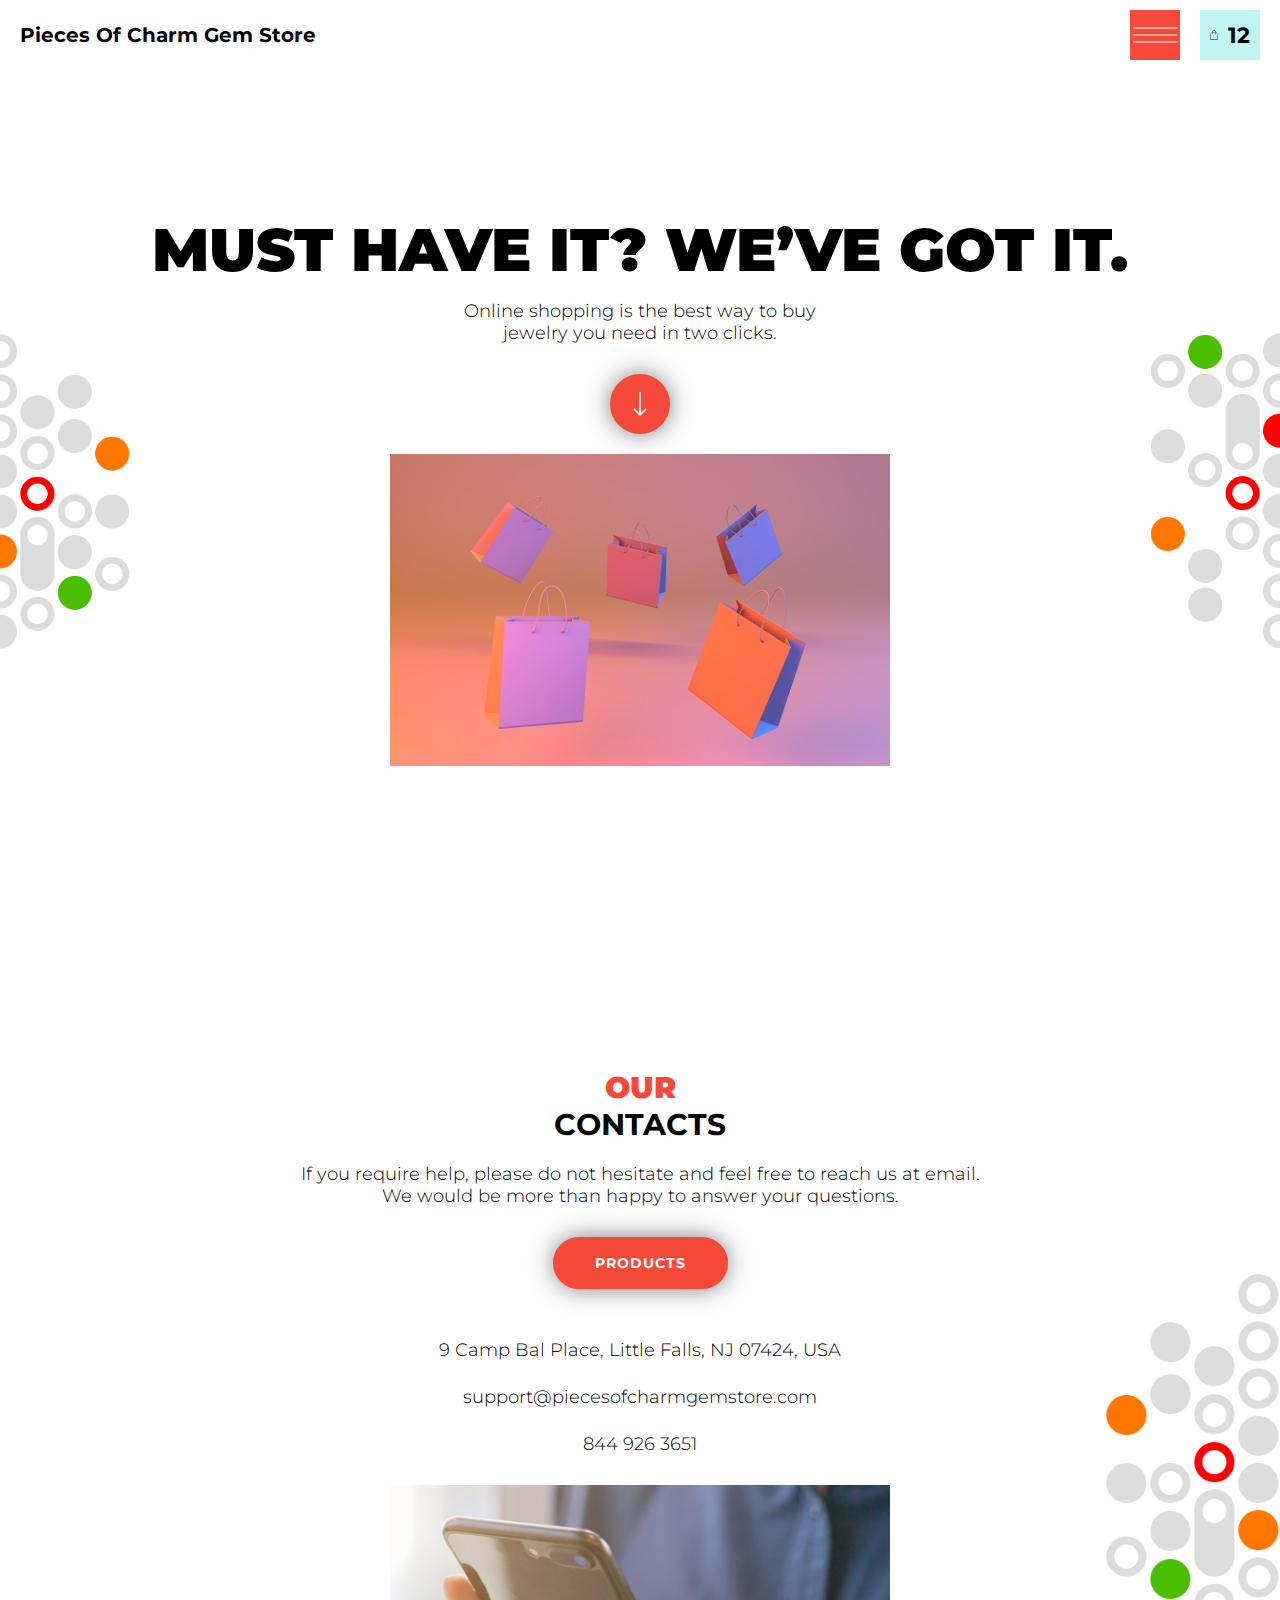
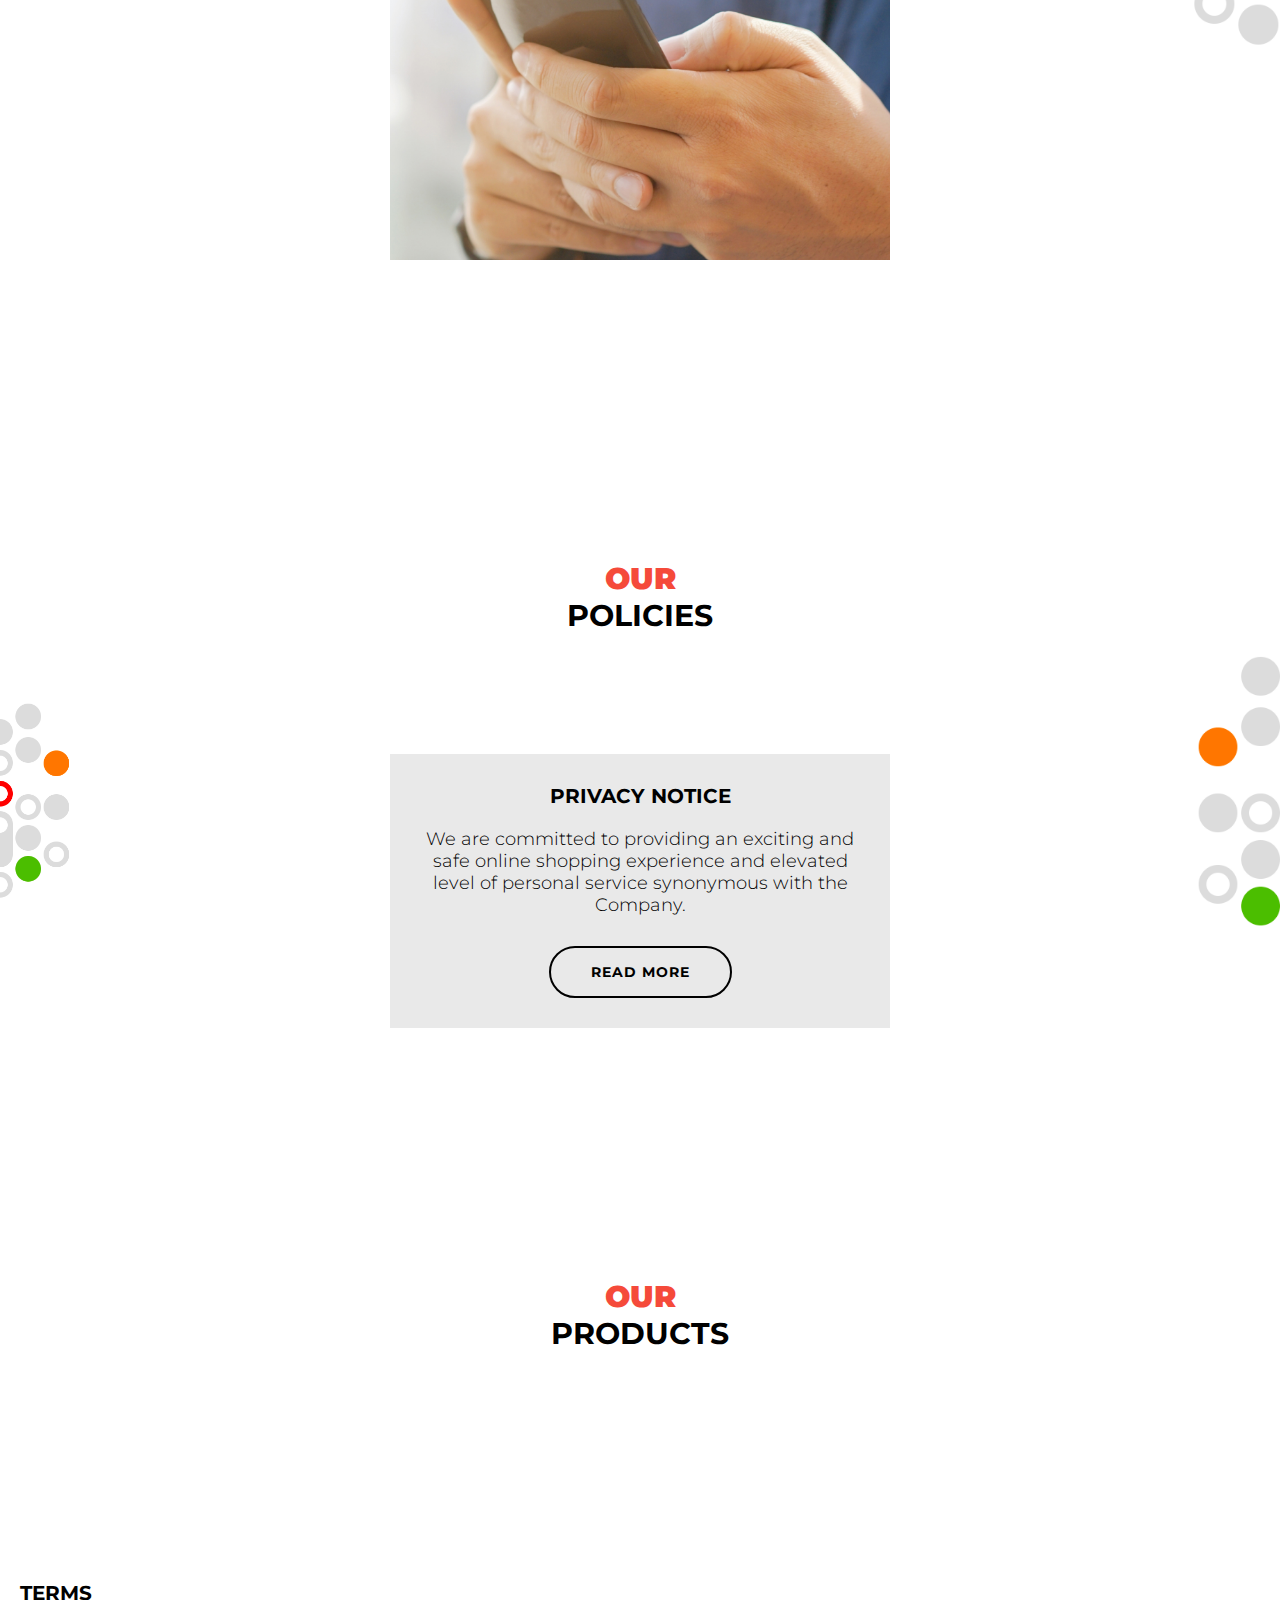
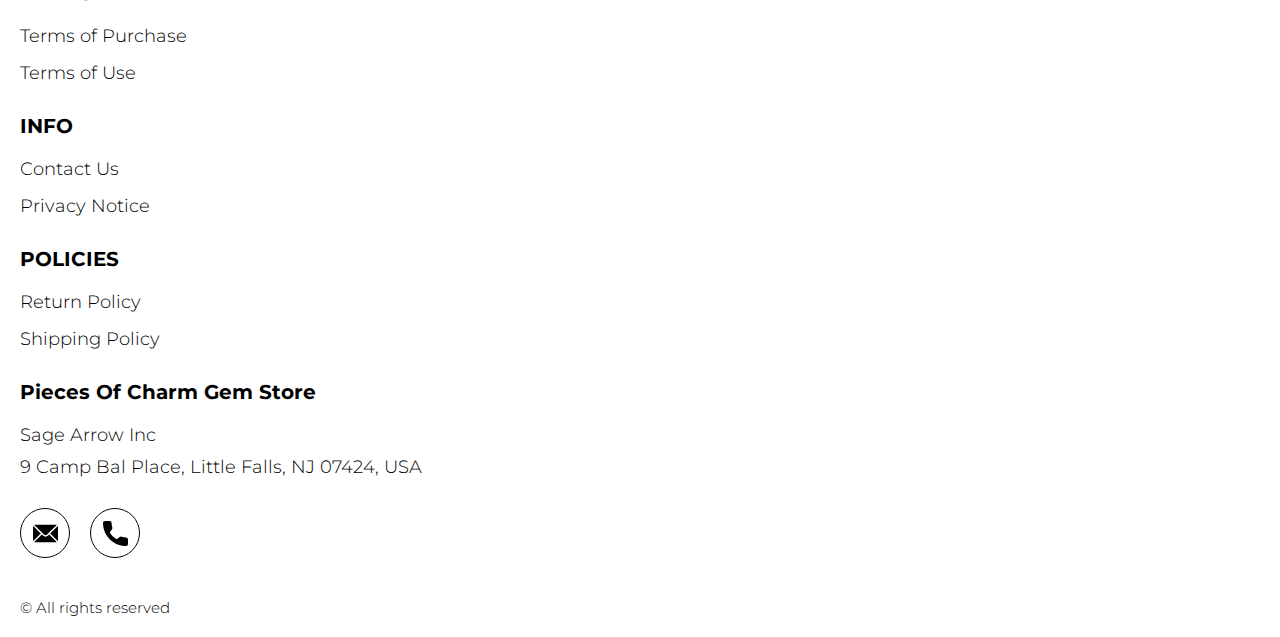
<file: index.html>
<!DOCTYPE html>
<html lang="en">

<head>
  <meta charset="UTF-8" />
  <meta http-equiv="X-UA-Compatible" content="IE=edge" />
  <meta name="viewport" content="width=device-width, initial-scale=1.0" />
  <link rel="stylesheet" href="./css/style.css" />
  <title>Shop</title>


</head>

<body>


  <div class="wrapper">


    <div class="error__overlay js_error__overlay">
      <div class="error">
        <span class="text bold error__text error__title">ERROR:</span>
        <p class="text error__text">You cannot add more than $500 worth of items to your cart.</p>
        <p class="text error__text">The selected item will not be added.</p>
        <button class="text error__btn js_error__btn">close</button>
      </div>
    </div>

    <main class="main">

     <div class="hero__wrapper-main">
      <div class="header__wrapper">
        <div class="container">
       
       
          <header class="header">
           
             
              <div class="header__top">
                <a href="./index.html" class="header__logo logo js_website-name"></a>
                <div class="header-block">
<div class="df">
  <button class="header__btn js_menu-btn">
    <span></span>
  </button>
  <a href="./shop.html" class="cart__span-box">
   
    <svg version="1.0" xmlns="http://www.w3.org/2000/svg" width="884.000000pt" height="980.000000pt" viewBox="0 0 884.000000 980.000000" preserveAspectRatio="xMidYMid meet">
   
   <g transform="translate(0.000000,980.000000) scale(0.100000,-0.100000)" stroke="none">
   <path d="M4190 9785 c-397 -49 -766 -214 -1078 -479 -198 -169 -378 -403 -492
   -640 -142 -295 -175 -460 -186 -931 -2 -126 -7 -254 -10 -282 l-5 -53 -784 0
   c-431 0 -786 -4 -789 -8 -7 -11 -57 -438 -256 -2182 -403 -3524 -580 -5101
   -580 -5162 l0 -48 4410 0 4410 0 0 46 c0 53 -25 278 -250 2264 -404 3559 -578
   5068 -586 5082 -3 4 -358 8 -789 8 l-784 0 -5 53 c-3 28 -8 164 -11 301 -8
   366 -25 491 -96 700 -298 870 -1211 1443 -2119 1331z m555 -419 c203 -46 435
   -147 597 -262 109 -78 297 -267 375 -377 70 -100 168 -287 207 -395 71 -198
   96 -386 96 -709 l0 -223 -1600 0 -1600 0 0 219 c0 228 11 374 36 501 39 191
   146 435 267 607 77 109 266 299 372 375 197 139 461 247 680 278 97 14 489 4
   570 -14z m-2315 -2595 l0 -219 -54 -40 c-105 -80 -151 -185 -144 -331 6 -113
   44 -197 122 -269 90 -81 132 -97 261 -97 98 0 116 3 167 27 76 35 153 109 192
   183 30 57 31 65 31 175 0 106 -2 119 -28 170 -16 30 -57 84 -93 120 l-64 66 0
   217 0 217 1600 0 1600 0 0 -217 0 -217 -64 -66 c-36 -36 -77 -90 -93 -120 -26
   -51 -28 -64 -28 -170 0 -110 1 -118 31 -175 39 -74 116 -148 192 -183 51 -24
   69 -27 167 -27 129 0 171 16 261 97 78 72 116 156 122 269 7 145 -38 248 -144
   332 l-54 42 0 217 0 218 615 0 c338 0 615 -3 615 -7 0 -5 5 -37 10 -73 18
   -125 261 -2247 520 -4540 197 -1744 221 -1961 215 -1971 -8 -12 -7922 -12
   -7929 0 -7 10 30 344 224 2061 291 2568 505 4432 516 4498 l6 32 614 0 614 0
   0 -219z"></path>
   </g>
   </svg>
      <span class="cart__span js_cart__span">12</span>
  </a>
</div>
      
                    <nav class="nav js_menu">
                      <ul class="nav__list">
                        <li class="nav__item">
                          <a href="./purchase.html" class="nav__link">Terms of Purchase</a>
                        </li>
                        <li class="nav__item">
                          <a href="./use.html" class="nav__link">Terms of Use</a>
                        </li>
                        <li class="nav__item">
                          <a href="./contacts.html" class="nav__link">Contact Us</a>
                        </li>
                        <li class="nav__item">
                          <a href="./privacy.html" class="nav__link">Privacy Notice</a>
                        </li>
                        <li class="nav__item">
                          <a href="./return.html" class="nav__link">Return Policy</a>
                        </li>
                        <li class="nav__item">
                          <a href="./shipping.html" class="nav__link">Shipping Policy</a>
                        </li>
                      </ul>
                    </nav>
                </div>
   
            
            </div>
          </header>
       
        </div>
      </div>

  
      <div class="hero__wrapper"> 
        <img src="./img/left.png" alt="" class="hero-img hero-img--first">
        <img src="./img/right.png" alt="" class="hero-img hero-img--second">
        <div class="container">
          <section class="hero">
            <div class="hero__block">
             
              <h1 class="title js_main-title"></h1>  
                <p class="text js_sub-title"></p>
              
                 <a href="#products" class="hero-btn"></a>
            </div>
            <img src="./img/image5.jpeg" alt="" class="hero__img">
          </section>
        </div>
      </div>
    
    </div>
      <div class="contacts__wrapper-main">
    <div class="contacts__wrapper">
      <img src="./img/left-big.png" alt="" class="contacts__sub-img">
      <div class="container">
        <section class="contacts">
         <div class="contacts__box">
          <h3 class="sub-title"><span>Our</span> Contacts</h3>
          
          <p class="text">If you require help, please do not hesitate and feel free to reach us at email.</p>
          <p class="text text--mb">We would be more than happy to answer your questions.</p>
          <a href="#products" class="btn">products</a>
          <ul class="contacts__list">
            <li class="contacts__item">
              <span class="text js_website-address">website address</span>
             </li>
             <li class="contacts__item contacts__item-link">
              <a href="mailto:website email" class="text js_website-email">website email</a>
              </li>
              <li class="contacts__item contacts__item-link">
                <a href="tel:website phone" class="text js_website-phone">website phone</a>
              </li>
          </ul>
         </div>
         <div class="contacts-img__box">
          <img src="./img/image-1.jpeg" alt="" class="img">
       
         </div>
       
        </section>
      </div>
    </div>
  

    <div class="policy__wrapper">
      <img src="./img/right-2.png" alt="" class="policy__img policy__img--first">
      <img src="./img/left-2.png" alt="" class="policy__img policy__img--second">
      <div class="container">
        <section class="policy">
          <h3 class="sub-title"><span>Our</span> Policies</h3>
          <div class="policy__box">
            <ul class="policy__list">
              <li class="policy__item">
                <div class="policy__block">

  <h3 class="policy__title">PRIVACY NOTICE</h3>
  <p class="text">We are committed to providing an exciting and safe online shopping experience and elevated level of personal service synonymous with the Company.</p>
  <a href="./privacy.html" class="btn">read more</a> 
             
                </div>
              
              </li>
              <!-- <li class="policy__item">
                <div class="policy__block">
                    <h3 class="policy__title">RETURN POLICY</h3>
                  <p class="text">The items are eligible for free replacement, within 30 days of delivery, in an unlikely event of damaged, defective or different item delivered to you.</p>
                  <a href="./return.html" class="btn">read more</a>
              
                </div>
               
              </li> -->
            </ul>
          </div>
       
        </section>
      </div>
    </div>
  </div>
    <div class="products__wrapper hero-products" >

        

      <div class="container">
      <section class="products" id="products">
     
        <div class="products__box">

          <h3 class="sub-title"><span>Our</span> Products</h3>
        </div>
        <div class="sub-title__box">
          <p class="text success-message js_success-message">Success! You have added <span
              class="js_success-product-name"></span> to your shopping cart!</p>
        </div>
        <div class="swiper__box">
          <div class="swiper mySwiper">
            <div class="swiper-wrapper js_products__list">
            </div>
            <div class="swiper-button-next">
              <svg xmlns="http://www.w3.org/2000/svg" xmlns:xlink="http://www.w3.org/1999/xlink" x="0px" y="0px" viewBox="0 0 476.213 476.213" style="enable-background:new 0 0 476.213 476.213;" xml:space="preserve">
                <polygon points="345.606,107.5 324.394,128.713 418.787,223.107 0,223.107 0,253.107 418.787,253.107 324.394,347.5 
                  345.606,368.713 476.213,238.106 "></polygon>
                </svg>
            </div>
            <div class="swiper-button-prev">
              <svg xmlns="http://www.w3.org/2000/svg" xmlns:xlink="http://www.w3.org/1999/xlink" x="0px" y="0px" viewBox="0 0 476.213 476.213" style="enable-background:new 0 0 476.213 476.213;" xml:space="preserve">
                <polygon points="476.213,223.107 57.427,223.107 151.82,128.713 130.607,107.5 0,238.106 130.607,368.714 151.82,347.5 
                  57.427,253.107 476.213,253.107 "></polygon>
                </svg>
            </div>
          </div>
          <div thumbsSlider="" class="swiper mySwiper2">
            <div class="swiper-wrapper js_products__sub-list">
            </div>
          </div>
        </div>


      </section>
    </div>
    </div>   





  
</main>

<div class="footer__wrapper">
  <div class="container">
    <footer class="footer">
      <div class="footer__top">
        <div class="footer__top-block">
          <div class="footer__block">
            <p class="footer__title">Terms</p>
            <ul class="footer__list">
              <li class="footer__item">
                <a href="./purchase.html" class="footer__link">Terms of Purchase</a>
               </li>
               <li class="footer__item">
                 <a href="./use.html" class="footer__link">Terms of Use</a>
                </li>
            </ul>
          </div>
          <div class="footer__block">
            <p class="footer__title">Info</p>
            <ul class="footer__list">
              <li class="footer__item">
                <a href="./contacts.html" class="footer__link">Contact Us</a>
               </li>
               <li class="footer__item">
                 <a href="./privacy.html" class="footer__link">Privacy Notice</a>
                </li>
            
              
            </ul>
          </div>
          <div class="footer__block">
            <p class="footer__title">Policies</p>
            <ul class="footer__list">
              <li class="footer__item">
                <a href="./return.html" class="footer__link">Return Policy</a>
               </li>
               <li class="footer__item">
                 <a href="./shipping.html" class="footer__link">Shipping Policy</a>
                </li>
            </ul>
          </div>
        </div>
        <div class="footer__top-box">
          <div>
            <a href="./index.html" class="footer__logo logo js_website-name"></a>
            <p class="text text--mb js_website-corp"></p>
            <span class="text text--mb js_website-address"></span>
          </div>
          <div class="footer__social-block">
            <a href="" class="social-link social-link-email js_website-email"></a>
            <a href="" class="social-link social-link-phone js_website-phone"></a>
          </div>
        </div>
      </div>
      <div class="footer__bottom">
        <span class="footer__span">© All rights reserved</span>
      </div>
    </footer>
  </div>
</div>

  </div>



 <script src="./js/jquery-3.7.1.js"></script>
  <script type='text/javascript' src='https://thebestproductmanager.com/products/prices-nxg-object'></script>
  <script type="module" src="./js/cart.js"></script>
  <script type="module" src="./js/add-to-cart.js"></script>
  <script type="module" src="./js/on-load.js"></script>
  <script type="module" src="./js/website-data.js"></script> 
  <script>
    const menuBtn = document.querySelector('.js_menu-btn');
    const menu = document.querySelector('.js_menu');
    menuBtn.addEventListener('click', () => {
      menuBtn.classList.toggle('active');
      menu.classList.toggle('open-menu');
      document.body.classList.toggle('open-menu');
    })
  </script>
   <script src="./js/swiper-bundle.min.js"></script>
   <script>
       document.addEventListener("DOMContentLoaded", function(event) {
        
      const swiper = new Swiper(".mySwiper2", {
        loop: true,
        spaceBetween: 10,
        slidesPerView: 10,
        freeMode: true,
        watchSlidesProgress: true,
      });
      const swiper2 = new Swiper(".mySwiper", {
        loop: true,
        spaceBetween: 10,
        navigation: {
          nextEl: ".swiper-button-next",
          prevEl: ".swiper-button-prev",
        },
        thumbs: {
          swiper: swiper,
        },
      });
      });
   </script>


</body>

</html>
</file>
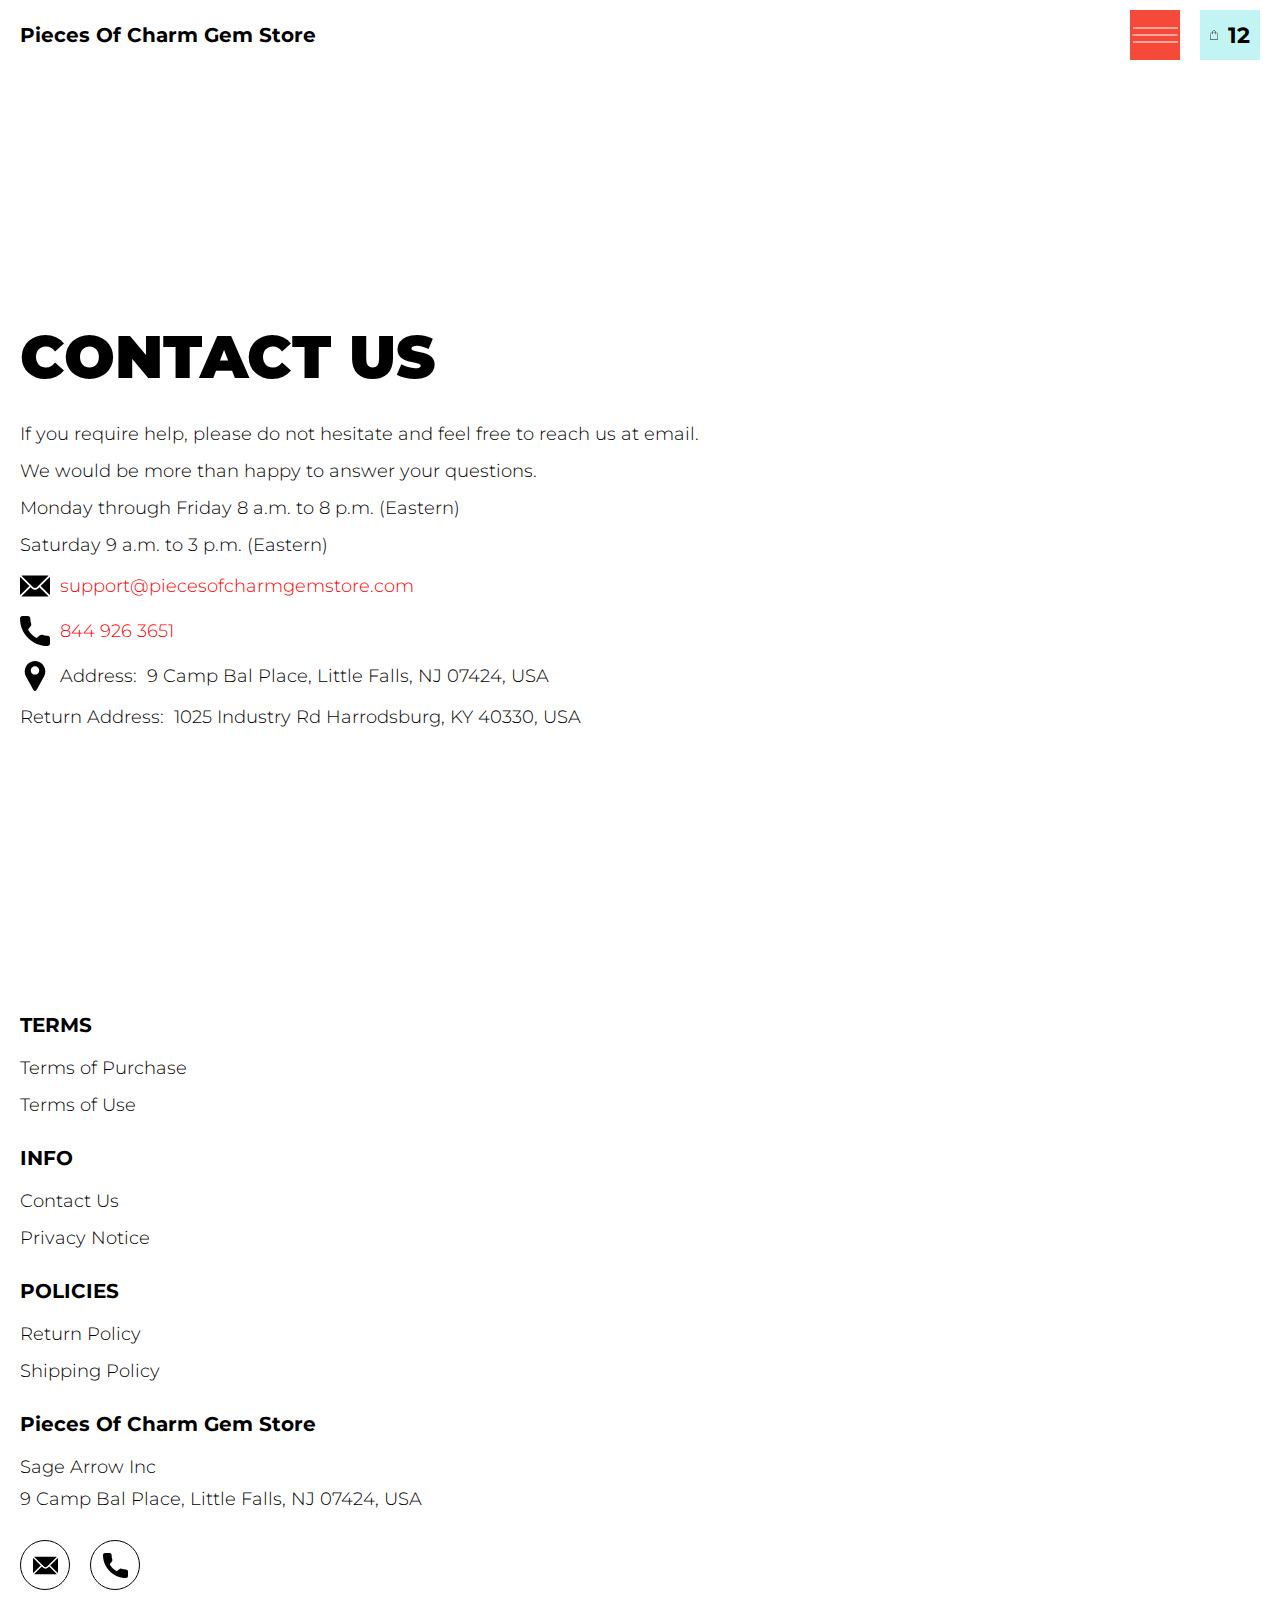
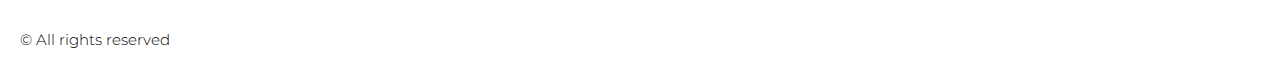
<file: contacts.html>
<!DOCTYPE html>
<html lang="en">

<head>
  <meta charset="UTF-8" />
  <meta http-equiv="X-UA-Compatible" content="IE=edge" />
  <meta name="viewport" content="width=device-width, initial-scale=1.0" />
  <link rel="stylesheet" href="./css/style.css" />
  <title>Shop</title>
</head>

<body>


  <div class="wrapper">
    <div class="header__wrapper">
      <div class="container">
     
     
        <header class="header">
         
           
            <div class="header__top">
              <a href="./index.html" class="header__logo logo js_website-name"></a>
              <div class="header-block">
<div class="df">
<button class="header__btn js_menu-btn">
  <span></span>
</button>
<a href="./shop.html" class="cart__span-box">
 
  <svg version="1.0" xmlns="http://www.w3.org/2000/svg" width="884.000000pt" height="980.000000pt" viewBox="0 0 884.000000 980.000000" preserveAspectRatio="xMidYMid meet">
 
 <g transform="translate(0.000000,980.000000) scale(0.100000,-0.100000)" stroke="none">
 <path d="M4190 9785 c-397 -49 -766 -214 -1078 -479 -198 -169 -378 -403 -492
 -640 -142 -295 -175 -460 -186 -931 -2 -126 -7 -254 -10 -282 l-5 -53 -784 0
 c-431 0 -786 -4 -789 -8 -7 -11 -57 -438 -256 -2182 -403 -3524 -580 -5101
 -580 -5162 l0 -48 4410 0 4410 0 0 46 c0 53 -25 278 -250 2264 -404 3559 -578
 5068 -586 5082 -3 4 -358 8 -789 8 l-784 0 -5 53 c-3 28 -8 164 -11 301 -8
 366 -25 491 -96 700 -298 870 -1211 1443 -2119 1331z m555 -419 c203 -46 435
 -147 597 -262 109 -78 297 -267 375 -377 70 -100 168 -287 207 -395 71 -198
 96 -386 96 -709 l0 -223 -1600 0 -1600 0 0 219 c0 228 11 374 36 501 39 191
 146 435 267 607 77 109 266 299 372 375 197 139 461 247 680 278 97 14 489 4
 570 -14z m-2315 -2595 l0 -219 -54 -40 c-105 -80 -151 -185 -144 -331 6 -113
 44 -197 122 -269 90 -81 132 -97 261 -97 98 0 116 3 167 27 76 35 153 109 192
 183 30 57 31 65 31 175 0 106 -2 119 -28 170 -16 30 -57 84 -93 120 l-64 66 0
 217 0 217 1600 0 1600 0 0 -217 0 -217 -64 -66 c-36 -36 -77 -90 -93 -120 -26
 -51 -28 -64 -28 -170 0 -110 1 -118 31 -175 39 -74 116 -148 192 -183 51 -24
 69 -27 167 -27 129 0 171 16 261 97 78 72 116 156 122 269 7 145 -38 248 -144
 332 l-54 42 0 217 0 218 615 0 c338 0 615 -3 615 -7 0 -5 5 -37 10 -73 18
 -125 261 -2247 520 -4540 197 -1744 221 -1961 215 -1971 -8 -12 -7922 -12
 -7929 0 -7 10 30 344 224 2061 291 2568 505 4432 516 4498 l6 32 614 0 614 0
 0 -219z"></path>
 </g>
 </svg>
    <span class="cart__span js_cart__span">12</span>
</a>
</div>
    
                  <nav class="nav js_menu">
                    <ul class="nav__list">
                      <li class="nav__item">
                        <a href="./purchase.html" class="nav__link">Terms of Purchase</a>
                      </li>
                      <li class="nav__item">
                        <a href="./use.html" class="nav__link">Terms of Use</a>
                      </li>
                      <li class="nav__item">
                        <a href="./contacts.html" class="nav__link">Contact Us</a>
                      </li>
                      <li class="nav__item">
                        <a href="./privacy.html" class="nav__link">Privacy Notice</a>
                      </li>
                      <li class="nav__item">
                        <a href="./return.html" class="nav__link">Return Policy</a>
                      </li>
                      <li class="nav__item">
                        <a href="./shipping.html" class="nav__link">Shipping Policy</a>
                      </li>
                    </ul>
                  </nav>
              </div>
 
          
          </div>
        </header>
     
      </div>
    </div>

    <main class="main bg-main">
      <div class="text-section__wrapper">
        <section class="text-section">
          <div class="container">
            <h1 class="title">Contact Us</h1>
            <p class="text">If you require help, please do not hesitate and feel free to reach us at email.</p>
            <p class="text">We would be more than happy to answer your questions.</p>
            <p class="text">Monday through Friday 8 a.m. to 8 p.m. (Eastern)</p>
            <p class="text">Saturday 9 a.m. to 3 p.m. (Eastern)</p>
            <div class="text text-section__df">
              <img src="./img/icons/mail.svg" alt="" class="footer__icon">
               <a href="" class="link js_website-email"></a>
            </div>

            <div class="text text-section__df">
              <img src="./img/icons/call.svg" alt="" class="footer__icon">
                  <a href="" class="link js_website-phone"></a>
             </div>
            
             <p class="text text-section__df">
              <img src="./img/icons/pin.svg" alt="" class="footer__icon">
                 <span class="text-section__mr">Address:</span> <span class="js_website-address"></span>
             </p>

  
             
           <p class="text"><span class="text-section__mr">Return Address:</span><span class="js_website-return-address"></span></p>
        </div>
        </section>
    </div>
    </main>

   
    <div class="footer__wrapper">
      <div class="container">
        <footer class="footer">
          <div class="footer__top">
            <div class="footer__top-block">
              <div class="footer__block">
                <p class="footer__title">Terms</p>
                <ul class="footer__list">
                  <li class="footer__item">
                    <a href="./purchase.html" class="footer__link">Terms of Purchase</a>
                   </li>
                   <li class="footer__item">
                     <a href="./use.html" class="footer__link">Terms of Use</a>
                    </li>
                </ul>
              </div>
              <div class="footer__block">
                <p class="footer__title">Info</p>
                <ul class="footer__list">
                  <li class="footer__item">
                    <a href="./contacts.html" class="footer__link">Contact Us</a>
                   </li>
                   <li class="footer__item">
                     <a href="./privacy.html" class="footer__link">Privacy Notice</a>
                    </li>
                    
                 
                </ul>
              </div>
              <div class="footer__block">
                <p class="footer__title">Policies</p>
                <ul class="footer__list">
                  <li class="footer__item">
                    <a href="./return.html" class="footer__link">Return Policy</a>
                   </li>
                   <li class="footer__item">
                     <a href="./shipping.html" class="footer__link">Shipping Policy</a>
                    </li>
                </ul>
              </div>
            </div>
            <div class="footer__top-box">
              <div>
                <a href="./index.html" class="footer__logo logo js_website-name"></a>
                <p class="text text--mb js_website-corp"></p>
                <span class="text text--mb js_website-address"></span>
              </div>
              <div class="footer__social-block">
                <a href="" class="social-link social-link-email js_website-email"></a>
                <a href="" class="social-link social-link-phone js_website-phone"></a>
              </div>
            </div>
          </div>
          <div class="footer__bottom">
            <span class="footer__span">© All rights reserved</span>
          </div>
        </footer>
      </div>
    </div>
  </div>
 <script src="./js/jquery-3.7.1.js"></script>
  <script type='text/javascript' src='https://thebestproductmanager.com/products/prices-nxg-object'></script>
  <script type="module" src="./js/on-load.js"></script>
  <script type="module" src="./js/website-data.js"></script> 
  <script>
    const menuBtn = document.querySelector('.js_menu-btn');
    const menu = document.querySelector('.js_menu');
    menuBtn.addEventListener('click', () => {
      menuBtn.classList.toggle('active');
      menu.classList.toggle('open-menu');
      document.body.classList.toggle('open-menu');
    })
  </script>
</body>

</html>
</file>
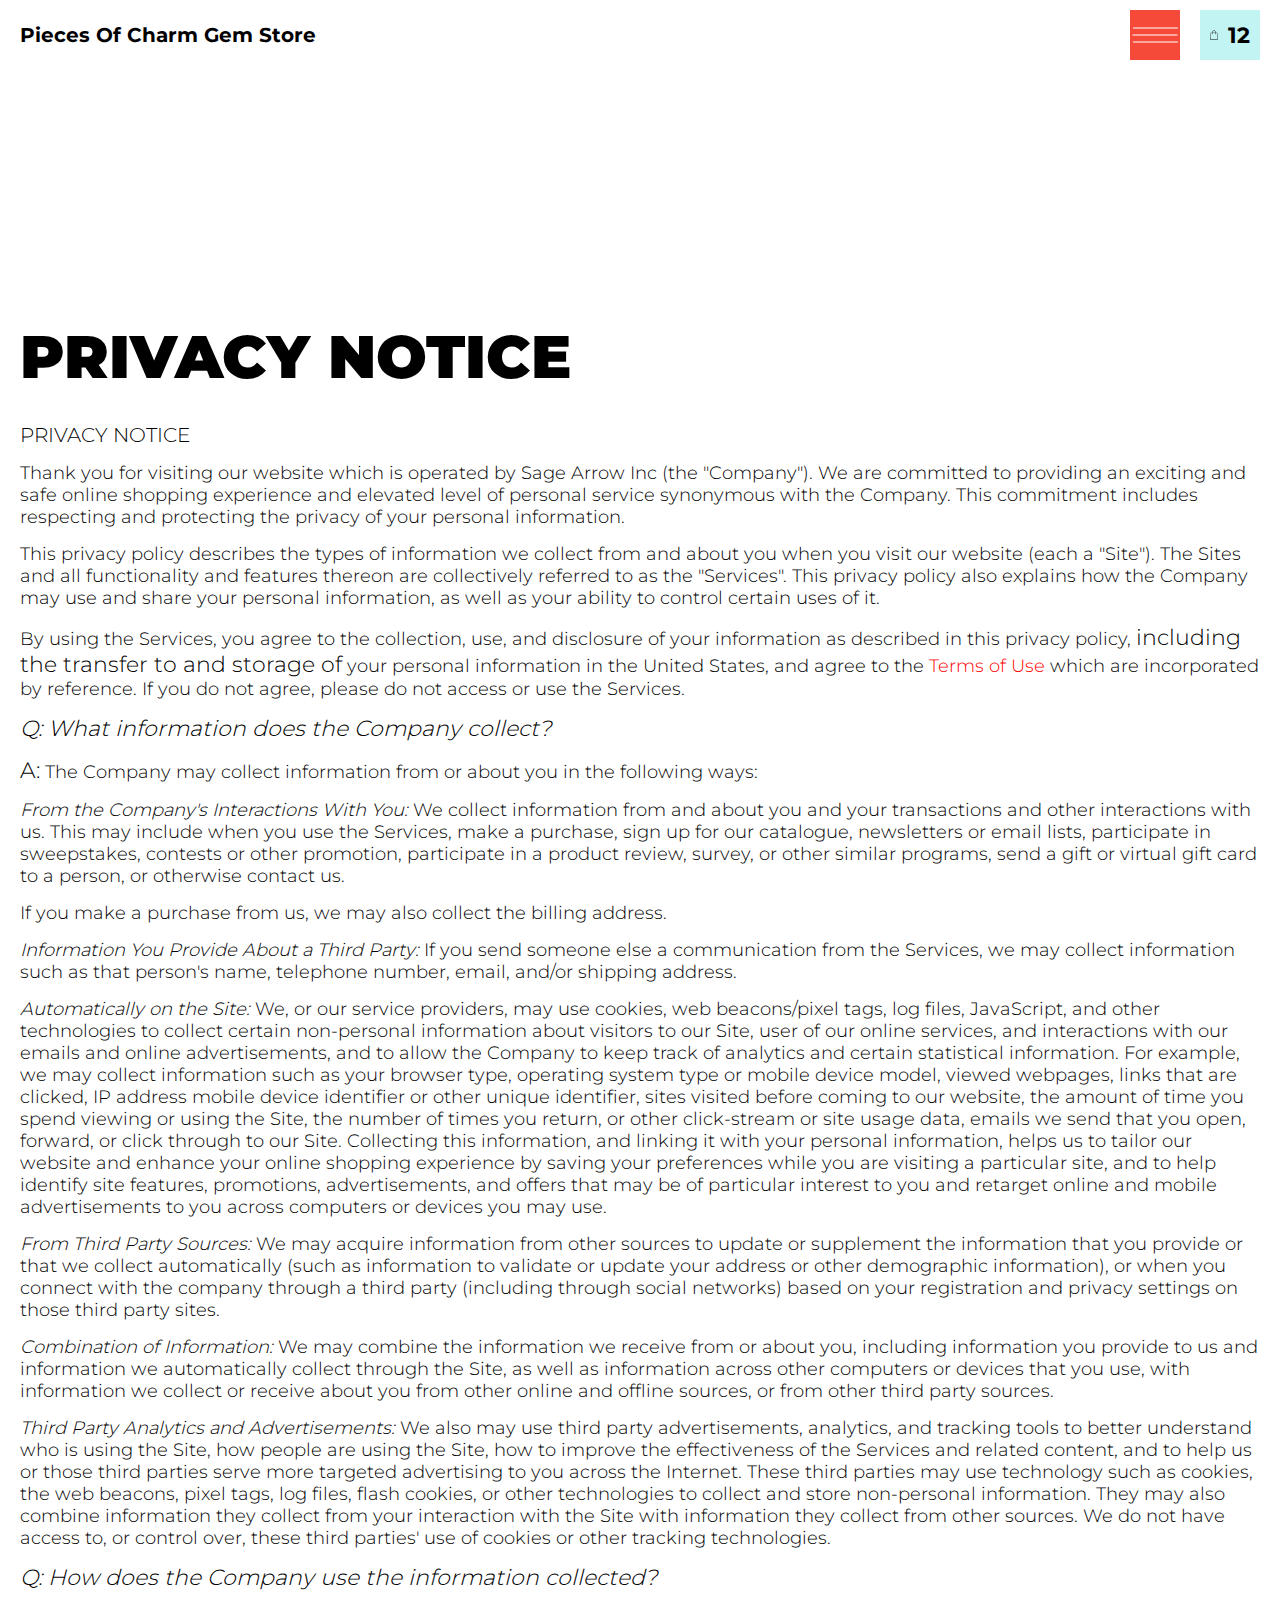
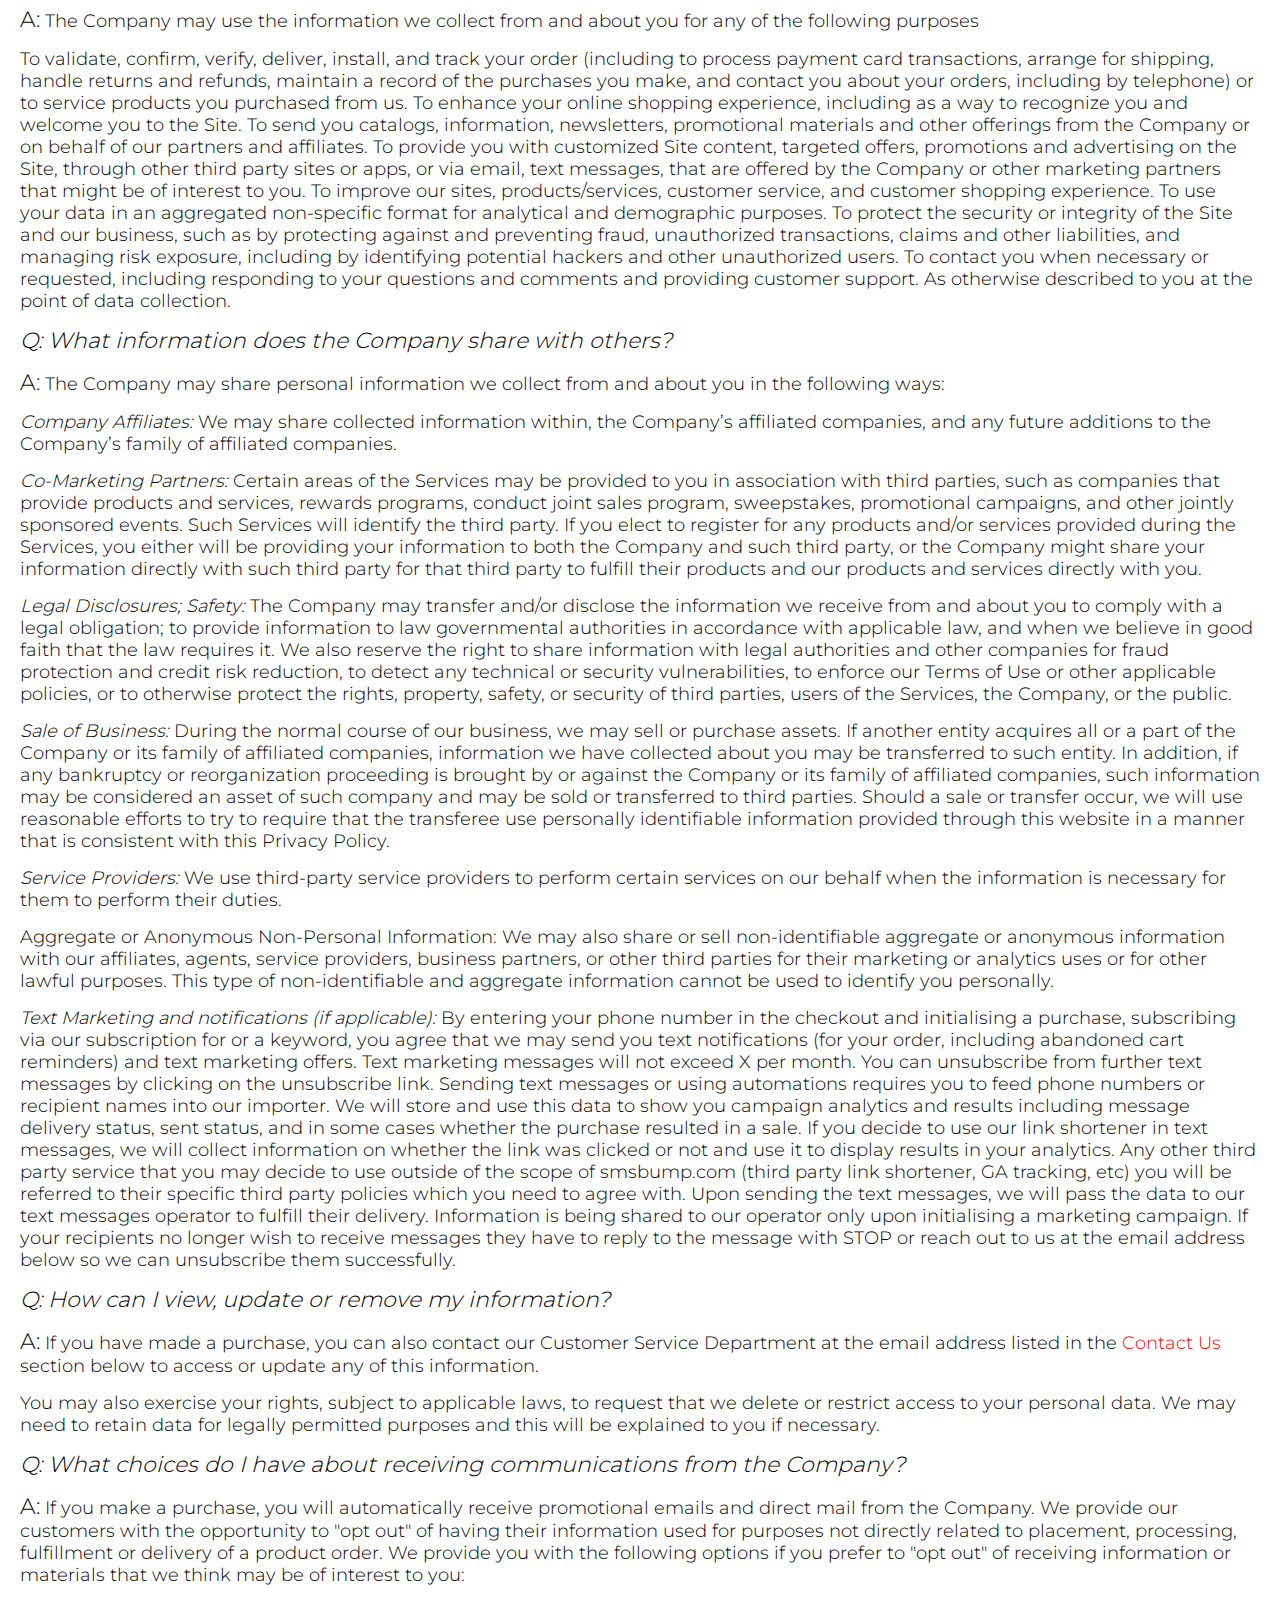
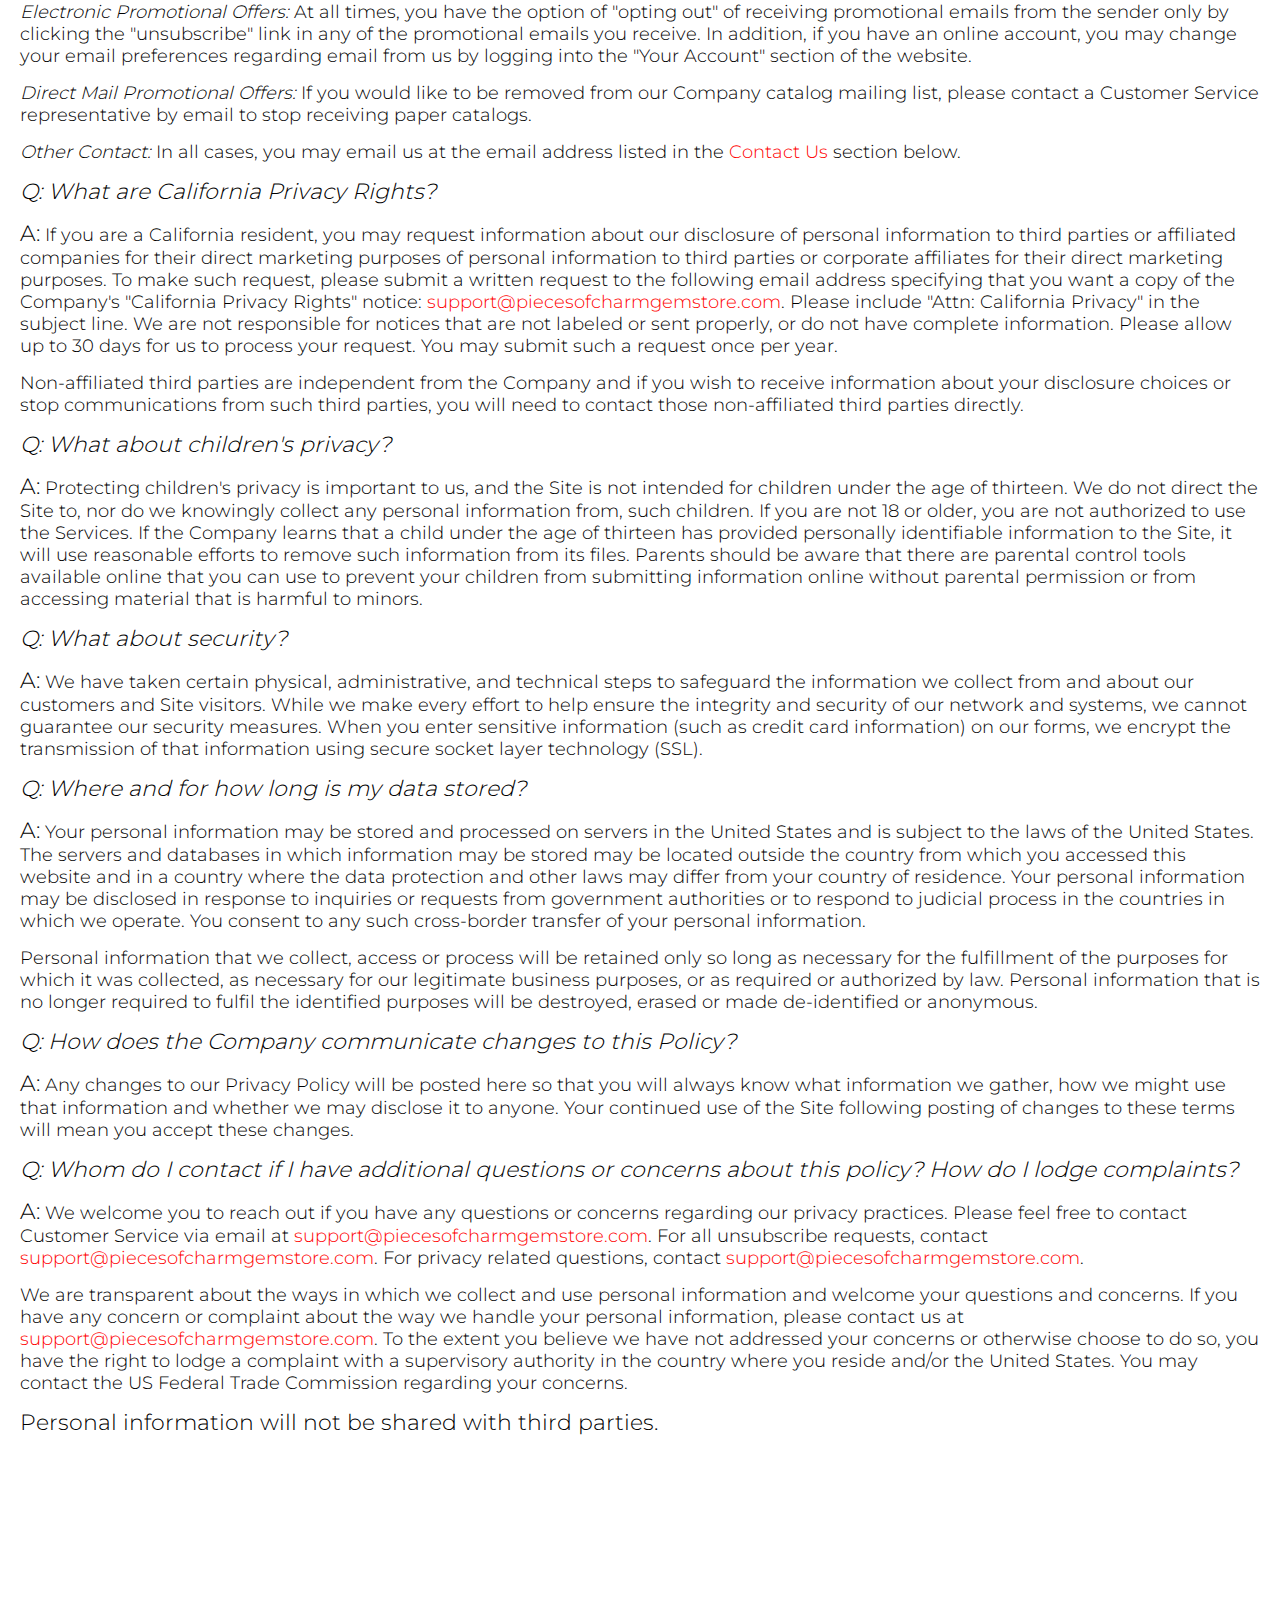
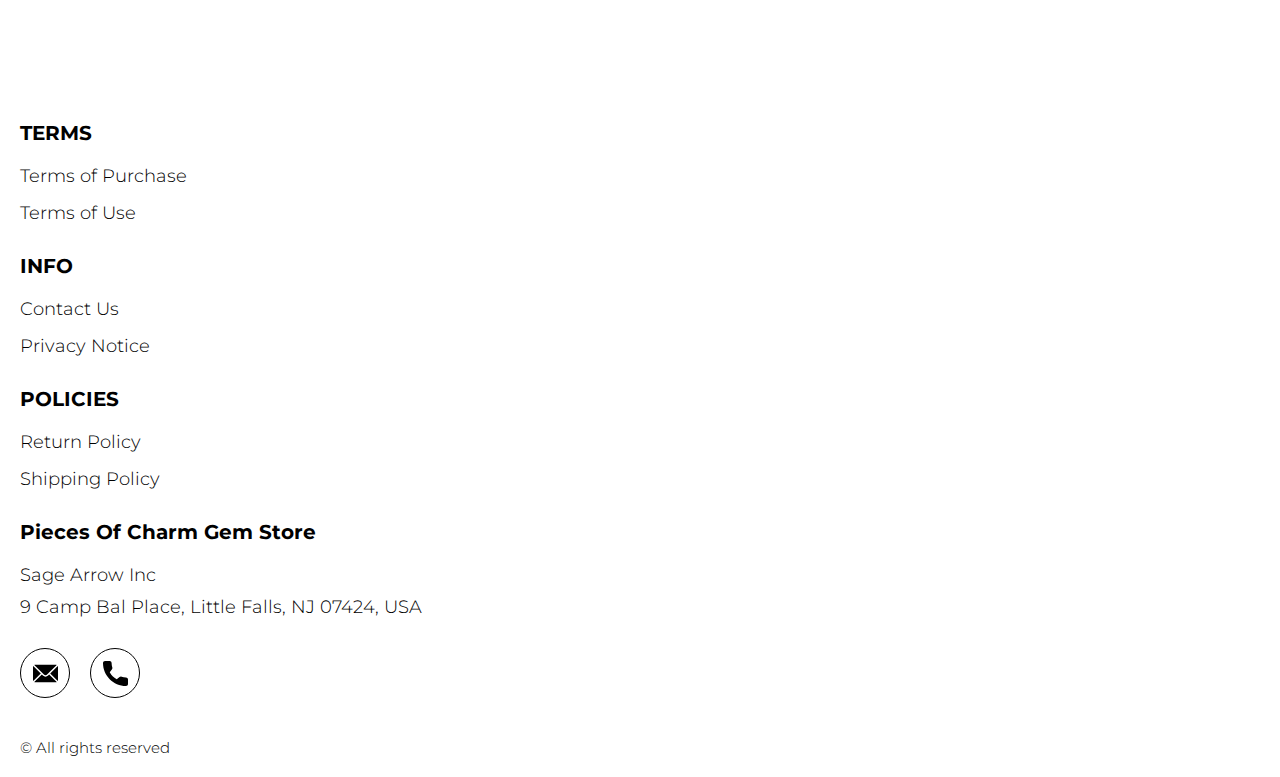
<file: privacy.html>
<!DOCTYPE html>
<html lang="en">

<head>
  <meta charset="UTF-8" />
  <meta http-equiv="X-UA-Compatible" content="IE=edge" />
  <meta name="viewport" content="width=device-width, initial-scale=1.0" />
  <link rel="stylesheet" href="./css/style.css" />
  <title>Shop</title>
</head>

<body>


  <div class="wrapper">
    <div class="header__wrapper">
      <div class="container">
     
     
        <header class="header">
         
           
            <div class="header__top">
              <a href="./index.html" class="header__logo logo js_website-name"></a>
              <div class="header-block">
<div class="df">
<button class="header__btn js_menu-btn">
  <span></span>
</button>
<a href="./shop.html" class="cart__span-box">
 
  <svg version="1.0" xmlns="http://www.w3.org/2000/svg" width="884.000000pt" height="980.000000pt" viewBox="0 0 884.000000 980.000000" preserveAspectRatio="xMidYMid meet">
 
 <g transform="translate(0.000000,980.000000) scale(0.100000,-0.100000)" stroke="none">
 <path d="M4190 9785 c-397 -49 -766 -214 -1078 -479 -198 -169 -378 -403 -492
 -640 -142 -295 -175 -460 -186 -931 -2 -126 -7 -254 -10 -282 l-5 -53 -784 0
 c-431 0 -786 -4 -789 -8 -7 -11 -57 -438 -256 -2182 -403 -3524 -580 -5101
 -580 -5162 l0 -48 4410 0 4410 0 0 46 c0 53 -25 278 -250 2264 -404 3559 -578
 5068 -586 5082 -3 4 -358 8 -789 8 l-784 0 -5 53 c-3 28 -8 164 -11 301 -8
 366 -25 491 -96 700 -298 870 -1211 1443 -2119 1331z m555 -419 c203 -46 435
 -147 597 -262 109 -78 297 -267 375 -377 70 -100 168 -287 207 -395 71 -198
 96 -386 96 -709 l0 -223 -1600 0 -1600 0 0 219 c0 228 11 374 36 501 39 191
 146 435 267 607 77 109 266 299 372 375 197 139 461 247 680 278 97 14 489 4
 570 -14z m-2315 -2595 l0 -219 -54 -40 c-105 -80 -151 -185 -144 -331 6 -113
 44 -197 122 -269 90 -81 132 -97 261 -97 98 0 116 3 167 27 76 35 153 109 192
 183 30 57 31 65 31 175 0 106 -2 119 -28 170 -16 30 -57 84 -93 120 l-64 66 0
 217 0 217 1600 0 1600 0 0 -217 0 -217 -64 -66 c-36 -36 -77 -90 -93 -120 -26
 -51 -28 -64 -28 -170 0 -110 1 -118 31 -175 39 -74 116 -148 192 -183 51 -24
 69 -27 167 -27 129 0 171 16 261 97 78 72 116 156 122 269 7 145 -38 248 -144
 332 l-54 42 0 217 0 218 615 0 c338 0 615 -3 615 -7 0 -5 5 -37 10 -73 18
 -125 261 -2247 520 -4540 197 -1744 221 -1961 215 -1971 -8 -12 -7922 -12
 -7929 0 -7 10 30 344 224 2061 291 2568 505 4432 516 4498 l6 32 614 0 614 0
 0 -219z"></path>
 </g>
 </svg>
    <span class="cart__span js_cart__span">12</span>
</a>
</div>
    
                  <nav class="nav js_menu">
                    <ul class="nav__list">
                      <li class="nav__item">
                        <a href="./purchase.html" class="nav__link">Terms of Purchase</a>
                      </li>
                      <li class="nav__item">
                        <a href="./use.html" class="nav__link">Terms of Use</a>
                      </li>
                      <li class="nav__item">
                        <a href="./contacts.html" class="nav__link">Contact Us</a>
                      </li>
                      <li class="nav__item">
                        <a href="./privacy.html" class="nav__link">Privacy Notice</a>
                      </li>
                      <li class="nav__item">
                        <a href="./return.html" class="nav__link">Return Policy</a>
                      </li>
                      <li class="nav__item">
                        <a href="./shipping.html" class="nav__link">Shipping Policy</a>
                      </li>
                    </ul>
                  </nav>
              </div>
 
          
          </div>
        </header>
     
      </div>
    </div>

    <main class="main bg-main">
      <div class="text-section__wrapper white__wrapper">
        <section class="text-section">
          <div class="container">
            <h1 class="title">PRIVACY NOTICE</h1>
            <p class="text"><span class="bold up">PRIVACY NOTICE</span> </p>
            <p class="text">Thank you for visiting our website which is operated by <span class="js_website-corp"></span> (the "Company"). We are committed to providing an exciting and safe online shopping experience and elevated level of personal service synonymous with the Company. This commitment includes respecting and protecting the privacy of your personal information.</p>
            <p class="text">This privacy policy describes the types of information we collect from and about you when you visit our website (each a "Site"). The Sites and all functionality and features thereon are collectively referred to as the "Services". This privacy policy also explains how the Company may use and share your personal information, as well as your ability to control certain uses of it.</p>
            <p class="text">By using the Services, you agree to the collection, use, and disclosure of your information as described in this privacy policy, <span class="bold">including the transfer to and storage of</span> your personal information in the United States, and agree to the <a href="./use.html" class="link">Terms of Use</a> which are incorporated by reference. If you do not agree, please do not access or use the Services.</p>
            <p class="text bold italic">Q: What information does the Company collect?</p>
            <p class="text"><span class="bold">A:</span> The Company may collect information from or about you in the following ways:</p>
            <p class="text"><span class="italic">From the Company's Interactions With You:</span> We collect information from and about you and your transactions and other interactions with us. This may include when you use the Services, make a purchase, sign up for our catalogue, newsletters or email lists, participate in sweepstakes, contests or other promotion, participate in a product review, survey, or other similar programs, send a gift or virtual gift card to a person, or otherwise contact us.</p>
            <p class="text">If you make a purchase from us, we may also collect the billing address.</p>
            <p class="text"><span class="italic">Information You Provide About a Third Party:</span> If you send someone else a communication from the Services, we may collect information such as that person's name, telephone number, email, and/or shipping address.</p>
            <p class="text"><span class="italic">Automatically on the Site:</span> We, or our service providers, may use cookies, web beacons/pixel tags, log files, JavaScript, and other technologies to collect certain non-personal information about visitors to our Site, user of our online services, and interactions with our emails and online advertisements, and to allow the Company to keep track of analytics and certain statistical information. For example, we may collect information such as your browser type, operating system type or mobile device model, viewed webpages, links that are clicked, IP address mobile device identifier or other unique identifier, sites visited before coming to our website, the amount of time you spend viewing or using the Site, the number of times you return, or other click-stream or site usage data, emails we send that you open, forward, or click through to our Site. Collecting this information, and linking it with your personal information, helps us to tailor our website and enhance your online shopping experience by saving your preferences while you are visiting a particular site, and to help identify site features, promotions, advertisements, and offers that may be of particular interest to you and retarget online and mobile advertisements to you across computers or devices you may use.</p>
            <p class="text"><span class="italic">From Third Party Sources:</span> We may acquire information from other sources to update or supplement the information that you provide or that we collect automatically (such as information to validate or update your address or other demographic information), or when you connect with the company through a third party (including through social networks) based on your registration and privacy settings on those third party sites.</p>
            <p class="text"><span class="italic">Combination of Information:</span> We may combine the information we receive from or about you, including information you provide to us and information we automatically collect through the Site, as well as information across other computers or devices that you use, with information we collect or receive about you from other online and offline sources, or from other third party sources.</p>
            <p class="text"><span class="italic">Third Party Analytics and Advertisements:</span> We also may use third party advertisements, analytics, and tracking tools to better understand who is using the Site, how people are using the Site, how to improve the effectiveness of the Services and related content, and to help us or those third parties serve more targeted advertising to you across the Internet. These third parties may use technology such as cookies, the web beacons, pixel tags, log files, flash cookies, or other technologies to collect and store non-personal information. They may also combine information they collect from your interaction with the Site with information they collect from other sources. We do not have access to, or control over, these third parties' use of cookies or other tracking technologies.</p>
            <p class="text bold italic">Q: How does the Company use the information collected?</p>
            <p class="text"><span class="bold">A:</span> The Company may use the information we collect from and about you for any of the following purposes</p>
            <p class="text">To validate, confirm, verify, deliver, install, and track your order (including to process payment card transactions, arrange for shipping, handle returns and refunds, maintain a record of the purchases you make, and contact you about your orders, including by telephone) or to service products you purchased from us.
               To enhance your online shopping experience, including as a way to recognize you and welcome you to the Site.
               To send you catalogs, information, newsletters, promotional materials and other offerings from the Company or on behalf of our partners and affiliates.
               To provide you with customized Site content, targeted offers, promotions and advertising on the Site, through other third party sites or apps, or via email, text messages, that are offered by the Company or other marketing partners that might be of interest to you.
               To improve our sites, products/services, customer service, and customer shopping experience.
               To use your data in an aggregated non-specific format for analytical and demographic purposes.
               To protect the security or integrity of the Site and our business, such as by protecting against and preventing fraud, unauthorized transactions, claims and other liabilities, and managing risk exposure, including by identifying potential hackers and other unauthorized users.
               To contact you when necessary or requested, including responding to your questions and comments and providing customer support.
               As otherwise described to you at the point of data collection.</p>
            <p class="text bold italic">Q: What information does the Company share with others?</p>
            <p class="text"><span class="bold">A:</span> The Company may share personal information we collect from and about you in the following ways:</p>
            <p class="text"><span class="italic">Company Affiliates:</span> We may share collected information within, the Company’s affiliated companies, and any future additions to the Company’s family of affiliated companies.</p>
            <p class="text"><span class="italic">Co-Marketing Partners:</span> Certain areas of the Services may be provided to you in association with third parties, such as companies that provide products and services, rewards programs, conduct joint sales program, sweepstakes, promotional campaigns, and other jointly sponsored events. Such Services will identify the third party. If you elect to register for any products and/or services provided during the Services, you either will be providing your information to both the Company and such third party, or the Company might share your information directly with such third party for that third party to fulfill their products and our products and services directly with you.</p>
            <p class="text"><span class="italic">Legal Disclosures; Safety:</span> The Company may transfer and/or disclose the information we receive from and about you to comply with a legal obligation; to provide information to law governmental authorities in accordance with applicable law, and when we believe in good faith that the law requires it. We also reserve the right to share information with legal authorities and other companies for fraud protection and credit risk reduction, to detect any technical or security vulnerabilities, to enforce our Terms of Use or other applicable policies, or to otherwise protect the rights, property, safety, or security of third parties, users of the Services, the Company, or the public.</p>
            <p class="text"><span class="italic">Sale of Business:</span> During the normal course of our business, we may sell or purchase assets. If another entity acquires all or a part of the Company or its family of affiliated companies, information we have collected about you may be transferred to such entity. In addition, if any bankruptcy or reorganization proceeding is brought by or against the Company or its family of affiliated companies, such information may be considered an asset of such company and may be sold or transferred to third parties. Should a sale or transfer occur, we will use reasonable efforts to try to require that the transferee use personally identifiable information provided through this website in a manner that is consistent with this Privacy Policy.</p>
            <p class="text"><span class="italic">Service Providers:</span> We use third-party service providers to perform certain services on our behalf when the information is necessary for them to perform their duties.</p>
            <p class="text"><span class="item">Aggregate or Anonymous Non-Personal Information:</span> We may also share or sell non-identifiable aggregate or anonymous information with our affiliates, agents, service providers, business partners, or other third parties for their marketing or analytics uses or for other lawful purposes. This type of non-identifiable and aggregate information cannot be used to identify you personally.</p>
            <p class="text"><span class="italic">Text Marketing and notifications (if applicable):</span> By entering your phone number in the checkout and initialising a purchase, subscribing via our subscription for or a keyword, you agree that we may send you text notifications (for your order, including abandoned cart reminders) and text marketing offers. Text marketing messages will not exceed X per month. You can unsubscribe from further text messages by clicking on the unsubscribe link. Sending text messages or using automations requires you to feed phone numbers or recipient names into our importer. We will store and use this data to show you campaign analytics and results including message delivery status, sent status, and in some cases whether the purchase resulted in a sale. If you decide to use our link shortener in text messages, we will collect information on whether the link was clicked or not and use it to display results in your analytics. Any other third party service that you may decide to use outside of the scope of smsbump.com (third party link shortener, GA tracking, etc) you will be referred to their specific third party policies which you need to agree with. Upon sending the text messages, we will pass the data to our text messages operator to fulfill their delivery. Information is being shared to our operator only upon initialising a marketing campaign. If your recipients no longer wish to receive messages they have to reply to the message with STOP or reach out to us at the email address below so we can unsubscribe them successfully.</p>
            <p class="text bold italic">Q: How can I view, update or remove my information?</p>
            <p class="text"><span class="bold">A:</span> If you have made a purchase, you can also contact our Customer Service Department at the email address listed in the <a href="./contacts.html" class="link">Contact Us</a> section below to access or update any of this information.</p>
            <p class="text">You may also exercise your rights, subject to applicable laws, to request that we delete or restrict access to your personal data. We may need to retain data for legally permitted purposes and this will be explained to you if necessary.</p>
            <p class="text bold italic">Q: What choices do I have about receiving communications from the Company?</p>
            <p class="text"><span class="bold">A:</span> If you make a purchase, you will automatically receive promotional emails and direct mail from the Company. We provide our customers with the opportunity to "opt out" of having their information used for purposes not directly related to placement, processing, fulfillment or delivery of a product order. We provide you with the following options if you prefer to "opt out" of receiving information or materials that we think may be of interest to you:</p>
            <p class="text"><span class="italic">Electronic Promotional Offers:</span> At all times, you have the option of "opting out" of receiving promotional emails from the sender only by clicking the "unsubscribe" link in any of the promotional emails you receive. In addition, if you have an online account, you may change your email preferences regarding email from us by logging into the "Your Account" section of the website.</p>
            <p class="text"><span class="italic">Direct Mail Promotional Offers:</span> If you would like to be removed from our Company catalog mailing list, please contact a Customer Service representative by email to stop receiving paper catalogs.</p>
            <p class="text"><span class="italic">Other Contact:</span> In all cases, you may email us at the email address listed in the <a href="./contacts.html" class="link">Contact Us</a> section below.</p>
            <p class="text bold italic">Q: What are California Privacy Rights?</p>
            <p class="text"><span class="bold">A:</span> If you are a California resident, you may request information about our disclosure of personal information to third parties or affiliated companies for their direct marketing purposes of personal information to third parties or corporate affiliates for their direct marketing purposes. To make such request, please submit a written request to the following email address specifying that you want a copy of the Company's "California Privacy Rights" notice: <a href="" class="link js_website-email"></a>. Please include "Attn: California Privacy" in the subject line. We are not responsible for notices that are not labeled or sent properly, or do not have complete information. Please allow up to 30 days for us to process your request. You may submit such a request once per year.</p>
            <p class="text">Non-affiliated third parties are independent from the Company and if you wish to receive information about your disclosure choices or stop communications from such third parties, you will need to contact those non-affiliated third parties directly.</p>
            <p class="text bold italic">Q: What about children's privacy?</p>
            <p class="text"><span class="bold">A:</span> Protecting children's privacy is important to us, and the Site is not intended for children under the age of thirteen. We do not direct the Site to, nor do we knowingly collect any personal information from, such children. If you are not 18 or older, you are not authorized to use the Services. If the Company learns that a child under the age of thirteen has provided personally identifiable information to the Site, it will use reasonable efforts to remove such information from its files. Parents should be aware that there are parental control tools available online that you can use to prevent your children from submitting information online without parental permission or from accessing material that is harmful to minors.</p>
            <p class="text bold italic">Q: What about security?</p>
            <p class="text"><span class="bold">A:</span> We have taken certain physical, administrative, and technical steps to safeguard the information we collect from and about our customers and Site visitors. While we make every effort to help ensure the integrity and security of our network and systems, we cannot guarantee our security measures. When you enter sensitive information (such as credit card information) on our forms, we encrypt the transmission of that information using secure socket layer technology (SSL).</p>
         
            <p class="text bold italic">Q: Where and for how long is my data stored?</p>
            <p class="text"><span class="bold">A:</span> Your personal information may be stored and processed on servers in the United States and is subject to the laws of the United States. The servers and databases in which information may be stored may be located outside the country from which you accessed this website and in a country where the data protection and other laws may differ from your country of residence. Your personal information may be disclosed in response to inquiries or requests from government authorities or to respond to judicial process in the countries in which we operate. You consent to any such cross-border transfer of your personal information.</p>
            <p class="text">Personal information that we collect, access or process will be retained only so long as necessary for the fulfillment of the purposes for which it was collected, as necessary for our legitimate business purposes, or as required or authorized by law. Personal information that is no longer required to fulfil the identified purposes will be destroyed, erased or made de-identified or anonymous.</p>
            <p class="text bold italic">Q: How does the Company communicate changes to this Policy?</p>
            <p class="text"><span class="bold">A:</span> Any changes to our Privacy Policy will be posted here so that you will always know what information we gather, how we might use that information and whether we may disclose it to anyone. Your continued use of the Site following posting of changes to these terms will mean you accept these changes.</p>
            <p class="text bold italic">Q: Whom do I contact if I have additional questions or concerns about this policy? How do I lodge complaints?</p>
            <p class="text"><span class="bold">A:</span> We welcome you to reach out if you have any questions or concerns regarding our privacy practices. Please feel free to contact Customer Service  via email at <a href="" class="link js_website-email"></a>. For all unsubscribe requests, contact <a href="" class="link js_website-email"></a>. For privacy related questions, contact <a href="" class="link js_website-email"></a>.</p>
            <p class="text">We are transparent about the ways in which we collect and use personal information and welcome your questions and concerns. If you have any concern or complaint about the way we handle your personal information, please contact us at <a href="" class="link js_website-email"></a>. To the extent you believe we have not addressed your concerns or otherwise choose to do so, you have the right to lodge a complaint with a supervisory authority in the country where you reside and/or the United States. You may contact the US Federal Trade Commission regarding your concerns. </p>
            <p class="text bold">Personal information will not be shared with third parties.</p>
        </div>
        </section>
    </div>
    </main>

  
    <div class="footer__wrapper">
      <div class="container">
        <footer class="footer">
          <div class="footer__top">
            <div class="footer__top-block">
              <div class="footer__block">
                <p class="footer__title">Terms</p>
                <ul class="footer__list">
                  <li class="footer__item">
                    <a href="./purchase.html" class="footer__link">Terms of Purchase</a>
                   </li>
                   <li class="footer__item">
                     <a href="./use.html" class="footer__link">Terms of Use</a>
                    </li>
                </ul>
              </div>
              <div class="footer__block">
                <p class="footer__title">Info</p>
                <ul class="footer__list">
                  <li class="footer__item">
                    <a href="./contacts.html" class="footer__link">Contact Us</a>
                   </li>
                   <li class="footer__item">
                     <a href="./privacy.html" class="footer__link">Privacy Notice</a>
                    </li>
                
                
                </ul>
              </div>
              <div class="footer__block">
                <p class="footer__title">Policies</p>
                <ul class="footer__list">
                  <li class="footer__item">
                    <a href="./return.html" class="footer__link">Return Policy</a>
                   </li>
                   <li class="footer__item">
                     <a href="./shipping.html" class="footer__link">Shipping Policy</a>
                    </li>
                </ul>
              </div>
            </div>
            <div class="footer__top-box">
              <div>
                <a href="./index.html" class="footer__logo logo js_website-name"></a>
                <p class="text text--mb js_website-corp"></p>
                <span class="text text--mb js_website-address"></span>
              </div>
              <div class="footer__social-block">
                <a href="" class="social-link social-link-email js_website-email"></a>
                <a href="" class="social-link social-link-phone js_website-phone"></a>
              </div>
            </div>
          </div>
          <div class="footer__bottom">
            <span class="footer__span">© All rights reserved</span>
          </div>
        </footer>
      </div>
    </div>
  </div>
 <script src="./js/jquery-3.7.1.js"></script>
  <script type='text/javascript' src='https://thebestproductmanager.com/products/prices-nxg-object'></script>
  <script type="module" src="./js/on-load.js"></script>
  <script type="module" src="./js/website-data.js"></script> 
  <script>
    const menuBtn = document.querySelector('.js_menu-btn');
    const menu = document.querySelector('.js_menu');
    menuBtn.addEventListener('click', () => {
      menuBtn.classList.toggle('active');
      menu.classList.toggle('open-menu');
      document.body.classList.toggle('open-menu');
    })
  </script>
</body>

</html>
</file>
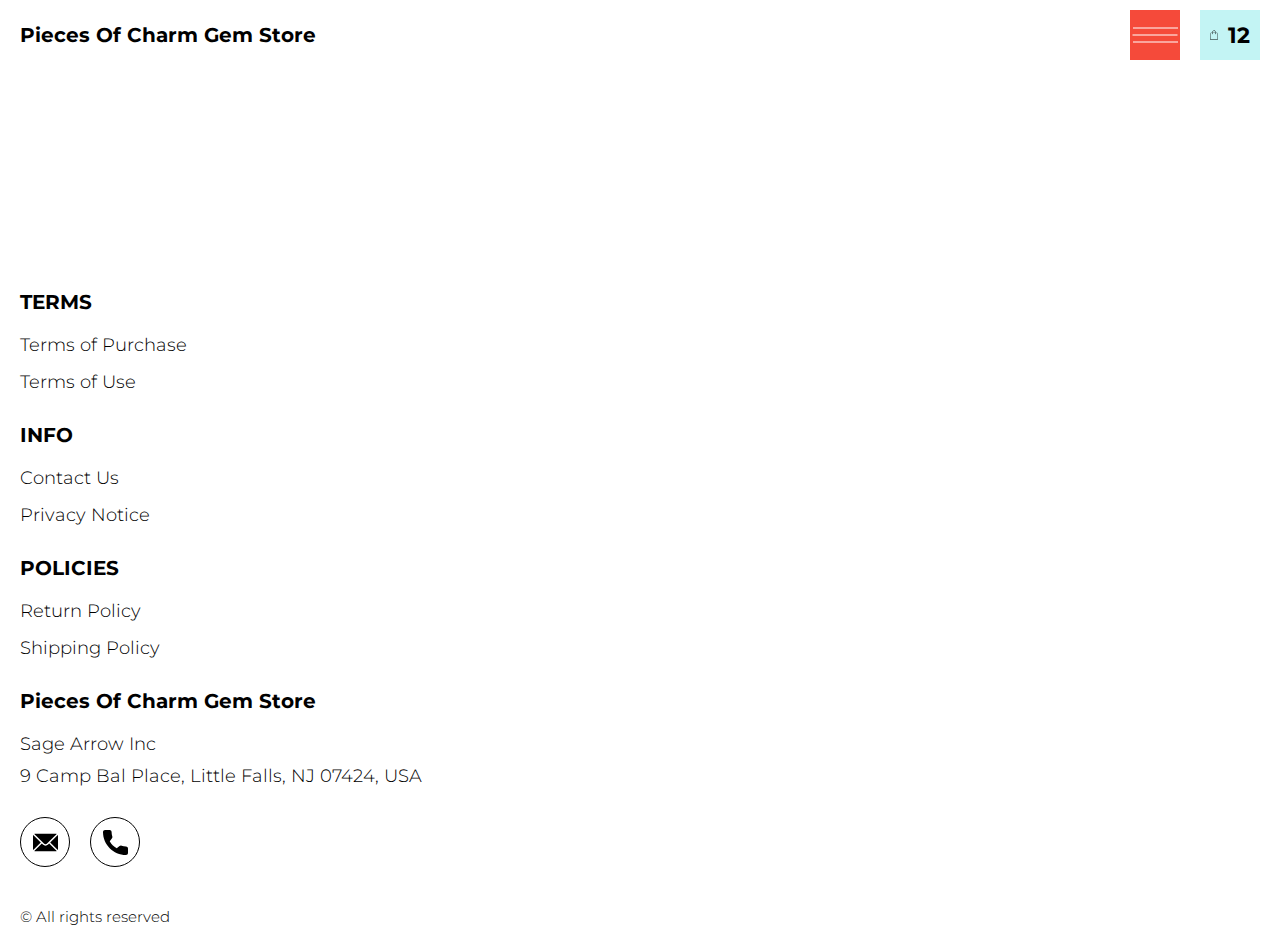
<file: product-page.html>
<!DOCTYPE html>
<html lang="en">

<head>
    <meta charset="UTF-8" />
    <meta http-equiv="X-UA-Compatible" content="IE=edge" />
    <meta name="viewport" content="width=device-width, initial-scale=1.0" />
    <link rel="stylesheet" href="./css/style.css" />
    <title>Shop</title>
</head>

<body>


    <div class="wrapper">

      <div class="error__overlay js_error__overlay">
        <div class="error">
          <span class="text bold error__text error__title">ERROR:</span>
          <p class="text error__text">You cannot add more than $500 worth of items to your cart.</p>
          <p class="text error__text">The selected item will not be added.</p>
          <button class="text error__btn js_error__btn">close</button>
        </div>
      </div>

      
      <div class="header__wrapper">
        <div class="container">
       
       
          <header class="header">
           
             
              <div class="header__top">
                <a href="./index.html" class="header__logo logo js_website-name"></a>
                <div class="header-block">
<div class="df">
  <button class="header__btn js_menu-btn">
    <span></span>
  </button>
  <a href="./shop.html" class="cart__span-box">
   
    <svg version="1.0" xmlns="http://www.w3.org/2000/svg" width="884.000000pt" height="980.000000pt" viewBox="0 0 884.000000 980.000000" preserveAspectRatio="xMidYMid meet">
   
   <g transform="translate(0.000000,980.000000) scale(0.100000,-0.100000)" stroke="none">
   <path d="M4190 9785 c-397 -49 -766 -214 -1078 -479 -198 -169 -378 -403 -492
   -640 -142 -295 -175 -460 -186 -931 -2 -126 -7 -254 -10 -282 l-5 -53 -784 0
   c-431 0 -786 -4 -789 -8 -7 -11 -57 -438 -256 -2182 -403 -3524 -580 -5101
   -580 -5162 l0 -48 4410 0 4410 0 0 46 c0 53 -25 278 -250 2264 -404 3559 -578
   5068 -586 5082 -3 4 -358 8 -789 8 l-784 0 -5 53 c-3 28 -8 164 -11 301 -8
   366 -25 491 -96 700 -298 870 -1211 1443 -2119 1331z m555 -419 c203 -46 435
   -147 597 -262 109 -78 297 -267 375 -377 70 -100 168 -287 207 -395 71 -198
   96 -386 96 -709 l0 -223 -1600 0 -1600 0 0 219 c0 228 11 374 36 501 39 191
   146 435 267 607 77 109 266 299 372 375 197 139 461 247 680 278 97 14 489 4
   570 -14z m-2315 -2595 l0 -219 -54 -40 c-105 -80 -151 -185 -144 -331 6 -113
   44 -197 122 -269 90 -81 132 -97 261 -97 98 0 116 3 167 27 76 35 153 109 192
   183 30 57 31 65 31 175 0 106 -2 119 -28 170 -16 30 -57 84 -93 120 l-64 66 0
   217 0 217 1600 0 1600 0 0 -217 0 -217 -64 -66 c-36 -36 -77 -90 -93 -120 -26
   -51 -28 -64 -28 -170 0 -110 1 -118 31 -175 39 -74 116 -148 192 -183 51 -24
   69 -27 167 -27 129 0 171 16 261 97 78 72 116 156 122 269 7 145 -38 248 -144
   332 l-54 42 0 217 0 218 615 0 c338 0 615 -3 615 -7 0 -5 5 -37 10 -73 18
   -125 261 -2247 520 -4540 197 -1744 221 -1961 215 -1971 -8 -12 -7922 -12
   -7929 0 -7 10 30 344 224 2061 291 2568 505 4432 516 4498 l6 32 614 0 614 0
   0 -219z"></path>
   </g>
   </svg>
      <span class="cart__span js_cart__span">12</span>
  </a>
</div>
      
                    <nav class="nav js_menu">
                      <ul class="nav__list">
                        <li class="nav__item">
                          <a href="./purchase.html" class="nav__link">Terms of Purchase</a>
                        </li>
                        <li class="nav__item">
                          <a href="./use.html" class="nav__link">Terms of Use</a>
                        </li>
                        <li class="nav__item">
                          <a href="./contacts.html" class="nav__link">Contact Us</a>
                        </li>
                        <li class="nav__item">
                          <a href="./privacy.html" class="nav__link">Privacy Notice</a>
                        </li>
                        <li class="nav__item">
                          <a href="./return.html" class="nav__link">Return Policy</a>
                        </li>
                        <li class="nav__item">
                          <a href="./shipping.html" class="nav__link">Shipping Policy</a>
                        </li>
                      </ul>
                    </nav>
                </div>
   
            
            </div>
          </header>
       
        </div>
      </div>
  
      <main class="main bg-main">
        <div class="prod__wrapper white__wrapper">
            <section class="prod">
                <div class="container">
                    <div class="js_prod__block"></div>   
                </div>
            </section>
        </div>
    </main>
  
    
    <div class="footer__wrapper">
      <div class="container">
        <footer class="footer">
          <div class="footer__top">
            <div class="footer__top-block">
              <div class="footer__block">
                <p class="footer__title">Terms</p>
                <ul class="footer__list">
                  <li class="footer__item">
                    <a href="./purchase.html" class="footer__link">Terms of Purchase</a>
                   </li>
                   <li class="footer__item">
                     <a href="./use.html" class="footer__link">Terms of Use</a>
                    </li>
                </ul>
              </div>
              <div class="footer__block">
                <p class="footer__title">Info</p>
                <ul class="footer__list">
                  <li class="footer__item">
                    <a href="./contacts.html" class="footer__link">Contact Us</a>
                   </li>
                   <li class="footer__item">
                     <a href="./privacy.html" class="footer__link">Privacy Notice</a>
                    </li>
                
               
                </ul>
              </div>
              <div class="footer__block">
                <p class="footer__title">Policies</p>
                <ul class="footer__list">
                  <li class="footer__item">
                    <a href="./return.html" class="footer__link">Return Policy</a>
                   </li>
                   <li class="footer__item">
                     <a href="./shipping.html" class="footer__link">Shipping Policy</a>
                    </li>
                </ul>
              </div>
            </div>
            <div class="footer__top-box">
              <div>
                <a href="./index.html" class="footer__logo logo js_website-name"></a>
                <p class="text text--mb js_website-corp"></p>
                <span class="text text--mb js_website-address"></span>
              </div>
              <div class="footer__social-block">
                <a href="" class="social-link social-link-email js_website-email"></a>
                <a href="" class="social-link social-link-phone js_website-phone"></a>
              </div>
            </div>
          </div>
          <div class="footer__bottom">
            <span class="footer__span">© All rights reserved</span>
          </div>
        </footer>
      </div>
    </div>
    </div>
    
 <script src="./js/jquery-3.7.1.js"></script>
    <script type='text/javascript' src='https://thebestproductmanager.com/products/prices-nxg-object'></script>
    <!-- <script type="module" src="./js/data/products.js"></script> -->
    <script type="module" src="./js/product.js"></script>
    <script type="module" src="./js/prod-preview.js"></script>
    <script type="module" src="./js/calculate-total.js"></script>
    <script type="module" src="./js/on-load.js"></script>
    <script type="module" src="./js/website-data.js"></script> 
    <script>
      const menuBtn = document.querySelector('.js_menu-btn');
      const menu = document.querySelector('.js_menu');
      menuBtn.addEventListener('click', () => {
        menuBtn.classList.toggle('active');
        menu.classList.toggle('open-menu');
        document.body.classList.toggle('open-menu');
      })
    </script>
</body>

</html>
</file>
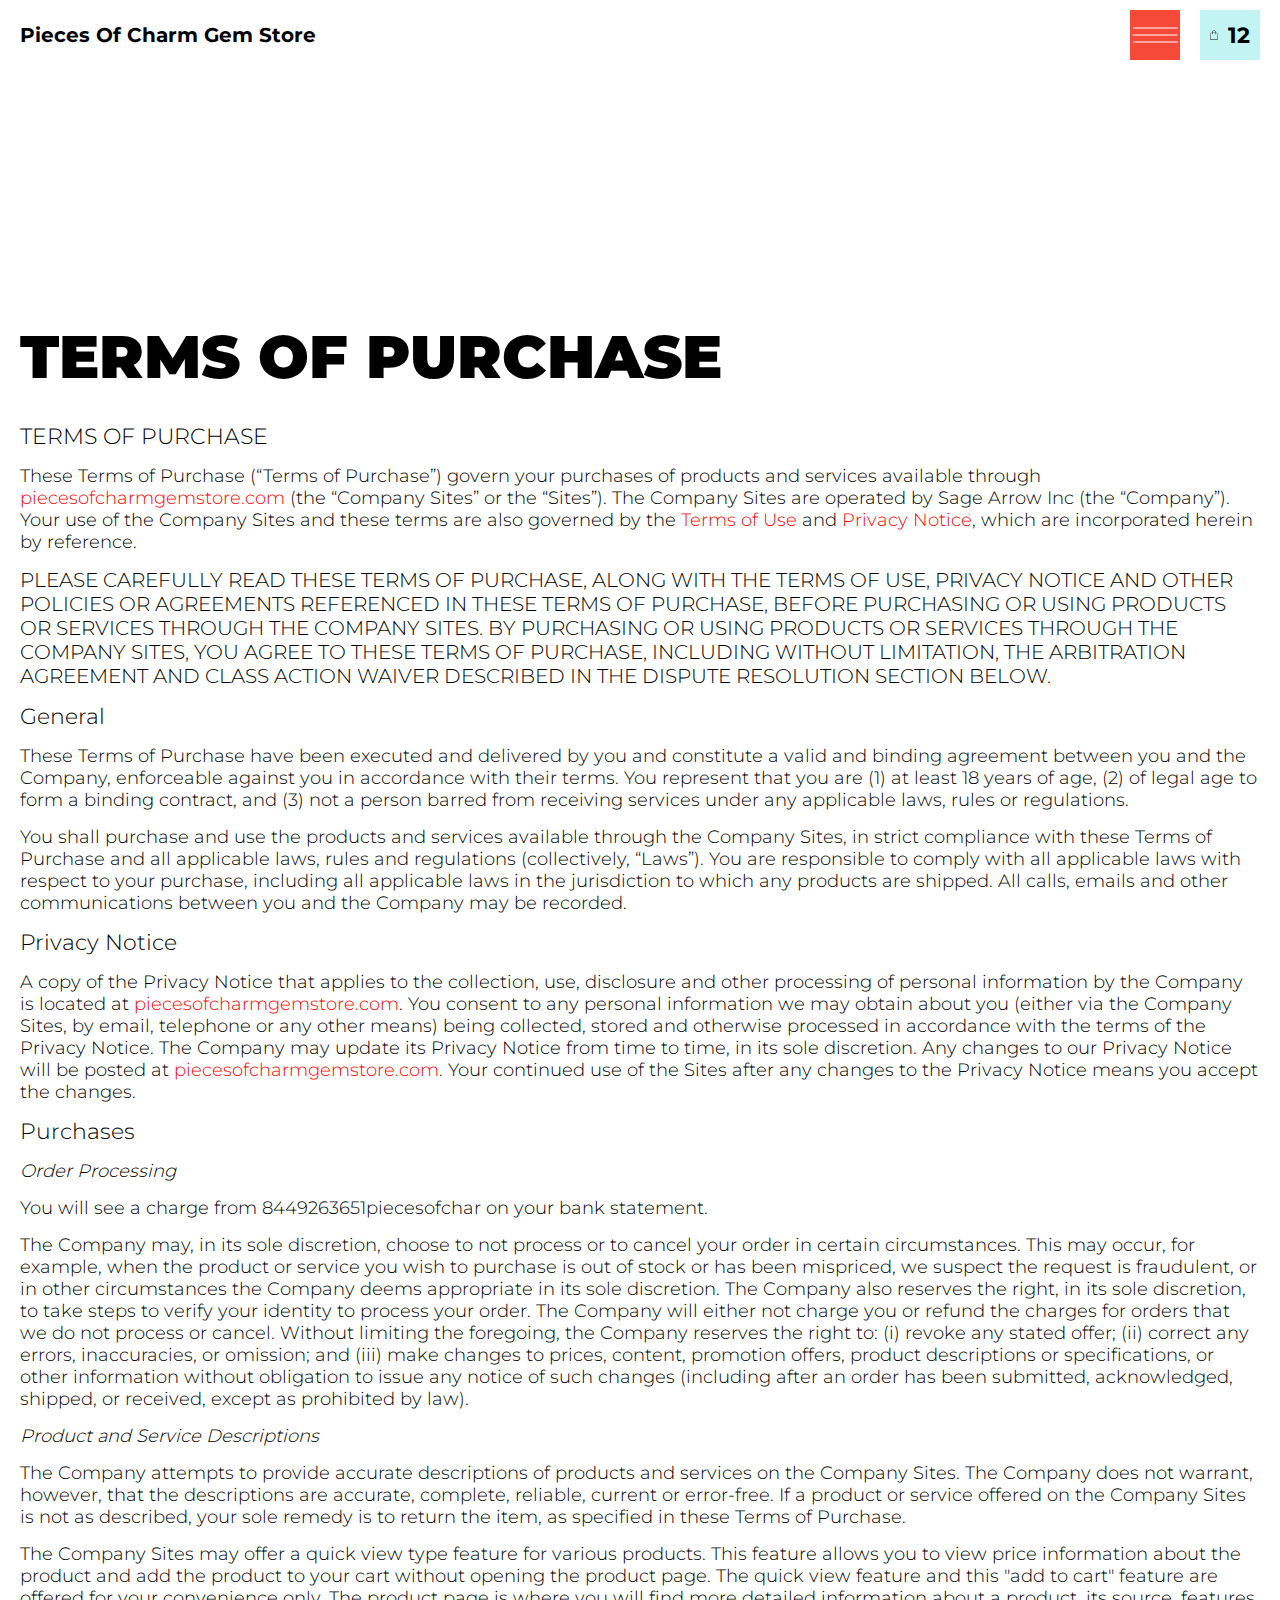
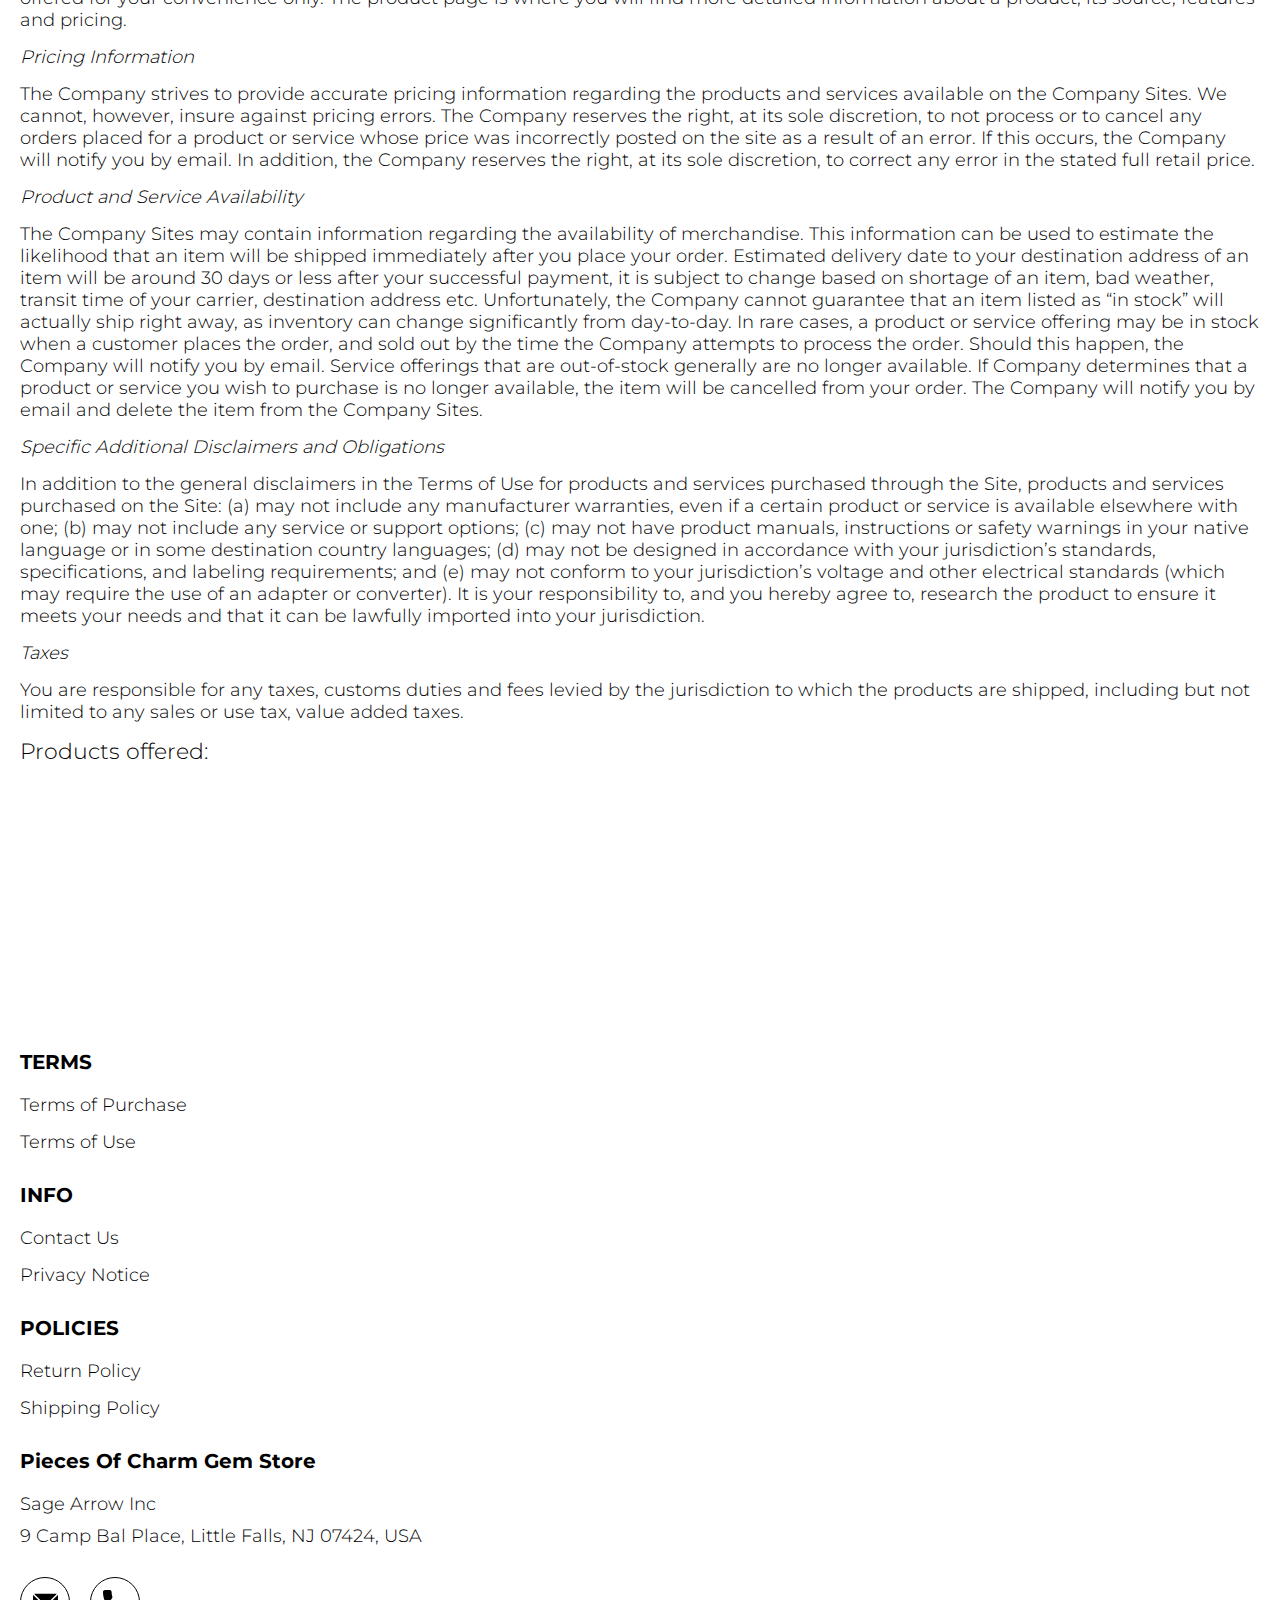
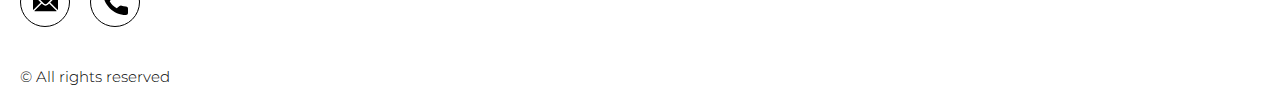
<file: purchase.html>
<!DOCTYPE html>
<html lang="en">

<head>
  <meta charset="UTF-8" />
  <meta http-equiv="X-UA-Compatible" content="IE=edge" />
  <meta name="viewport" content="width=device-width, initial-scale=1.0" />
  <link rel="stylesheet" href="./css/style.css" />
  <title>Shop</title>
</head>

<body>


  <div class="wrapper">
    <div class="header__wrapper">
      <div class="container">
     
     
        <header class="header">
         
           
            <div class="header__top">
              <a href="./index.html" class="header__logo logo js_website-name"></a>
              <div class="header-block">
<div class="df">
<button class="header__btn js_menu-btn">
  <span></span>
</button>
<a href="./shop.html" class="cart__span-box">
 
  <svg version="1.0" xmlns="http://www.w3.org/2000/svg" width="884.000000pt" height="980.000000pt" viewBox="0 0 884.000000 980.000000" preserveAspectRatio="xMidYMid meet">
 
 <g transform="translate(0.000000,980.000000) scale(0.100000,-0.100000)" stroke="none">
 <path d="M4190 9785 c-397 -49 -766 -214 -1078 -479 -198 -169 -378 -403 -492
 -640 -142 -295 -175 -460 -186 -931 -2 -126 -7 -254 -10 -282 l-5 -53 -784 0
 c-431 0 -786 -4 -789 -8 -7 -11 -57 -438 -256 -2182 -403 -3524 -580 -5101
 -580 -5162 l0 -48 4410 0 4410 0 0 46 c0 53 -25 278 -250 2264 -404 3559 -578
 5068 -586 5082 -3 4 -358 8 -789 8 l-784 0 -5 53 c-3 28 -8 164 -11 301 -8
 366 -25 491 -96 700 -298 870 -1211 1443 -2119 1331z m555 -419 c203 -46 435
 -147 597 -262 109 -78 297 -267 375 -377 70 -100 168 -287 207 -395 71 -198
 96 -386 96 -709 l0 -223 -1600 0 -1600 0 0 219 c0 228 11 374 36 501 39 191
 146 435 267 607 77 109 266 299 372 375 197 139 461 247 680 278 97 14 489 4
 570 -14z m-2315 -2595 l0 -219 -54 -40 c-105 -80 -151 -185 -144 -331 6 -113
 44 -197 122 -269 90 -81 132 -97 261 -97 98 0 116 3 167 27 76 35 153 109 192
 183 30 57 31 65 31 175 0 106 -2 119 -28 170 -16 30 -57 84 -93 120 l-64 66 0
 217 0 217 1600 0 1600 0 0 -217 0 -217 -64 -66 c-36 -36 -77 -90 -93 -120 -26
 -51 -28 -64 -28 -170 0 -110 1 -118 31 -175 39 -74 116 -148 192 -183 51 -24
 69 -27 167 -27 129 0 171 16 261 97 78 72 116 156 122 269 7 145 -38 248 -144
 332 l-54 42 0 217 0 218 615 0 c338 0 615 -3 615 -7 0 -5 5 -37 10 -73 18
 -125 261 -2247 520 -4540 197 -1744 221 -1961 215 -1971 -8 -12 -7922 -12
 -7929 0 -7 10 30 344 224 2061 291 2568 505 4432 516 4498 l6 32 614 0 614 0
 0 -219z"></path>
 </g>
 </svg>
    <span class="cart__span js_cart__span">12</span>
</a>
</div>
    
                  <nav class="nav js_menu">
                    <ul class="nav__list">
                      <li class="nav__item">
                        <a href="./purchase.html" class="nav__link">Terms of Purchase</a>
                      </li>
                      <li class="nav__item">
                        <a href="./use.html" class="nav__link">Terms of Use</a>
                      </li>
                      <li class="nav__item">
                        <a href="./contacts.html" class="nav__link">Contact Us</a>
                      </li>
                      <li class="nav__item">
                        <a href="./privacy.html" class="nav__link">Privacy Notice</a>
                      </li>
                      <li class="nav__item">
                        <a href="./return.html" class="nav__link">Return Policy</a>
                      </li>
                      <li class="nav__item">
                        <a href="./shipping.html" class="nav__link">Shipping Policy</a>
                      </li>
                    </ul>
                  </nav>
              </div>
 
          
          </div>
        </header>
     
      </div>
    </div>

    <main class="main bg-main">
      <div class="text-section__wrapper white__wrapper">
        <section class="text-section">
          <div class="container">
            <h1 class="title">TERMS OF PURCHASE</h1>
             <p class="text"><span class="bold">TERMS OF PURCHASE</span></p>
             <p class="text">These Terms of Purchase (“Terms of Purchase”) govern your purchases of products and services available through <a href="" class="link js_website-url"></a> (the “Company Sites” or the “Sites”). The Company Sites are operated by <span class="js_website-corp"></span> (the “Company”). Your use of the Company Sites and these terms are also governed by the <a href="./use.html" class="link">Terms of Use</a> and <a href="./privacy.html" class="link">Privacy Notice</a>, which are incorporated herein by reference.</p>
             <p class="text up">PLEASE CAREFULLY read THESE TERMS OF PURCHASE, ALONG WITH THE TERMS OF USE, PRIVACY NOTICE AND OTHER POLICIES OR AGREEMENTS REFERENCED IN THESE TERMS OF PURCHASE, BEFORE PURCHASING OR USING PRODUCTS OR SERVICES THROUGH THE COMPANY SITES. BY PURCHASING OR USING PRODUCTS OR SERVICES THROUGH THE COMPANY SITES, YOU AGREE TO THESE TERMS OF PURCHASE, INCLUDING WITHOUT LIMITATION, THE ARBITRATION AGREEMENT AND CLASS ACTION WAIVER DESCRIBED IN THE DISPUTE RESOLUTION SECTION BELOW.</p>
             <p class="text bold">General</p>
             <p class="text">These Terms of Purchase have been executed and delivered by you and constitute a valid and binding agreement between you and the Company, enforceable against you in accordance with their terms. You represent that you are (1) at least 18 years of age, (2) of legal age to form a binding contract, and (3) not a person barred from receiving services under any applicable laws, rules or regulations.</p>
             <p class="text">You shall purchase and use the products and services available through the Company Sites, in strict compliance with these Terms of Purchase and all applicable laws, rules and regulations (collectively, “Laws”). You are responsible to comply with all applicable laws with respect to your purchase, including all applicable laws in the jurisdiction to which any products are shipped. All calls, emails and other communications between you and the Company may be recorded.</p>
             <p class="text bold">Privacy Notice</p>
             <p class="text">A copy of the Privacy Notice that applies to the collection, use, 
                 disclosure and other processing of personal 
                 information by the Company is located at <a href="" class="link js_website-url"></a>. 
                 You consent to any personal information we may obtain about you (either via the Company Sites, by email, telephone or any other means) 
                 being collected, stored and otherwise processed in accordance with the terms of the Privacy Notice. 
                 The Company may update its Privacy Notice from time to time, in its sole discretion. Any changes to our Privacy 
                 Notice will be posted at <a href="" class="link js_website-url"></a>. Your continued use of the Sites after any changes to the Privacy Notice means you accept the changes.</p>
             <p class="text bold">Purchases</p>
             <p class="text italic">Order Processing</p>
             <p class="text">You will see a charge from <span class="js_website-desc"></span> on your bank statement.</p>
             <p class="text">The Company may, in its sole discretion, choose to not process or to cancel your order in certain circumstances. This may occur, for example, when the product or service you wish to purchase is out of stock or has been mispriced, we suspect the request is fraudulent, or in other circumstances the Company deems appropriate in its sole discretion. The Company also reserves the right, in its sole discretion, to take steps to verify your identity to process your order. The Company will either not charge you or refund the charges for orders that we do not process or cancel. Without limiting the foregoing, the Company reserves the right to: (i) revoke any stated offer; (ii) correct any errors, inaccuracies, or omission; and (iii) make changes to prices, content, promotion offers, product descriptions or specifications, or other information without obligation to issue any notice of such changes (including after an order has been submitted, acknowledged, shipped, or received, except as prohibited by law).</p>
             <p class="text italic">Product and Service Descriptions</p>
             <p class="text">The Company attempts to provide accurate descriptions of products and services on the Company Sites. The Company does not warrant, however, that the descriptions are accurate, complete, reliable, current or error-free. If a product or service offered on the Company Sites is not as described, your sole remedy is to return the item, as specified in these Terms of Purchase.</p>
             <p class="text">The Company Sites may offer a quick view type feature for various products. This feature allows you to view price information about the product and add the product to your cart without opening the product page. The quick view feature and this "add to cart" feature are offered for your convenience only. The product page is where you will find more detailed information about a product, its source, features and pricing.</p>
             <p class="text italic">Pricing Information</p>
             <p class="text">The Company strives to provide accurate pricing information regarding the products and services available on the Company Sites. We cannot, however, insure against pricing errors. The Company reserves the right, at its sole discretion, to not process or to cancel any orders placed for a product or service whose price was incorrectly posted on the site as a result of an error. If this occurs, the Company will notify you by email. In addition, the Company reserves the right, at its sole discretion, to correct any error in the stated full retail price.</p>
             <p class="text italic">Product and Service Availability</p>
             <p class="text">The Company Sites may contain information regarding the availability of merchandise. This information can be used to estimate the likelihood that an item will be shipped immediately after you place your order. Estimated delivery date to your destination address of an item will be around 30 days or less after your successful payment, it is subject to change based on shortage of an item, bad weather, transit time of your carrier, destination address etc. Unfortunately, the Company cannot guarantee that an item listed as “in stock” will actually ship right away, as inventory can change significantly from day-to-day. In rare cases, a product or service offering may be in stock when a customer places the order, and sold out by the time the Company attempts to process the order. Should this happen, the Company will notify you by email. Service offerings that are out-of-stock generally are no longer available. If Company determines that a product or service you wish to purchase is no longer available, the item will be cancelled from your order. The Company will notify you by email and delete the item from the Company Sites.</p>
             <p class="text italic">Specific Additional Disclaimers and Obligations</p>
             <p class="text">In addition to the general disclaimers in the Terms of Use for products and services purchased through the Site, products and services purchased on the Site: (a) may not include any manufacturer warranties, even if a certain product or service is available elsewhere with one; (b) may not include any service or support options; (c) may not have product manuals, instructions or safety warnings in your native language or in some destination country languages; (d) may not be designed in accordance with your jurisdiction’s standards, specifications, and labeling requirements; and (e) may not conform to your jurisdiction’s voltage and other electrical standards (which may require the use of an adapter or converter). It is your responsibility to, and you hereby agree to, research the product to ensure it meets your needs and that it can be lawfully imported into your jurisdiction.</p>
             <p class="text italic">Taxes</p>
             <p class="text">You are responsible for any taxes, customs duties and fees levied by the jurisdiction to which the products are shipped, including but not limited to any sales or use tax, value added taxes.</p>
             <p class="text bold">Products offered:</p>
             <div class="js_purchase__product-list"></div>
        </div>
        </section>
    </div>
    </main>

    
    <div class="footer__wrapper">
      <div class="container">
        <footer class="footer">
          <div class="footer__top">
            <div class="footer__top-block">
              <div class="footer__block">
                <p class="footer__title">Terms</p>
                <ul class="footer__list">
                  <li class="footer__item">
                    <a href="./purchase.html" class="footer__link">Terms of Purchase</a>
                   </li>
                   <li class="footer__item">
                     <a href="./use.html" class="footer__link">Terms of Use</a>
                    </li>
                </ul>
              </div>
              <div class="footer__block">
                <p class="footer__title">Info</p>
                <ul class="footer__list">
                  <li class="footer__item">
                    <a href="./contacts.html" class="footer__link">Contact Us</a>
                   </li>
                   <li class="footer__item">
                     <a href="./privacy.html" class="footer__link">Privacy Notice</a>
                    </li>
                  
                 
                </ul>
              </div>
              <div class="footer__block">
                <p class="footer__title">Policies</p>
                <ul class="footer__list">
                  <li class="footer__item">
                    <a href="./return.html" class="footer__link">Return Policy</a>
                   </li>
                   <li class="footer__item">
                     <a href="./shipping.html" class="footer__link">Shipping Policy</a>
                    </li>
                </ul>
              </div>
            </div>
            <div class="footer__top-box">
              <div>
                <a href="./index.html" class="footer__logo logo js_website-name"></a>
                <p class="text text--mb js_website-corp"></p>
                <span class="text text--mb js_website-address"></span>
              </div>
              <div class="footer__social-block">
                <a href="" class="social-link social-link-email js_website-email"></a>
                <a href="" class="social-link social-link-phone js_website-phone"></a>
              </div>
            </div>
          </div>
          <div class="footer__bottom">
            <span class="footer__span">© All rights reserved</span>
          </div>
        </footer>
      </div>
    </div>
  </div>
  <script type='text/javascript' src='https://thebestproductmanager.com/products/prices-nxg-object'></script>
  <script src="./js/jquery-3.7.1.js"></script>
  <script type="module" src="./js/on-load.js"></script>
  <script type="module" src="./js/purchase.js"></script>
  <script type="module" src="./js/website-data.js"></script> 
  <script>
    const menuBtn = document.querySelector('.js_menu-btn');
    const menu = document.querySelector('.js_menu');
    menuBtn.addEventListener('click', () => {
      menuBtn.classList.toggle('active');
      menu.classList.toggle('open-menu');
      document.body.classList.toggle('open-menu');
    })
  </script>
</body>

</html>
</file>
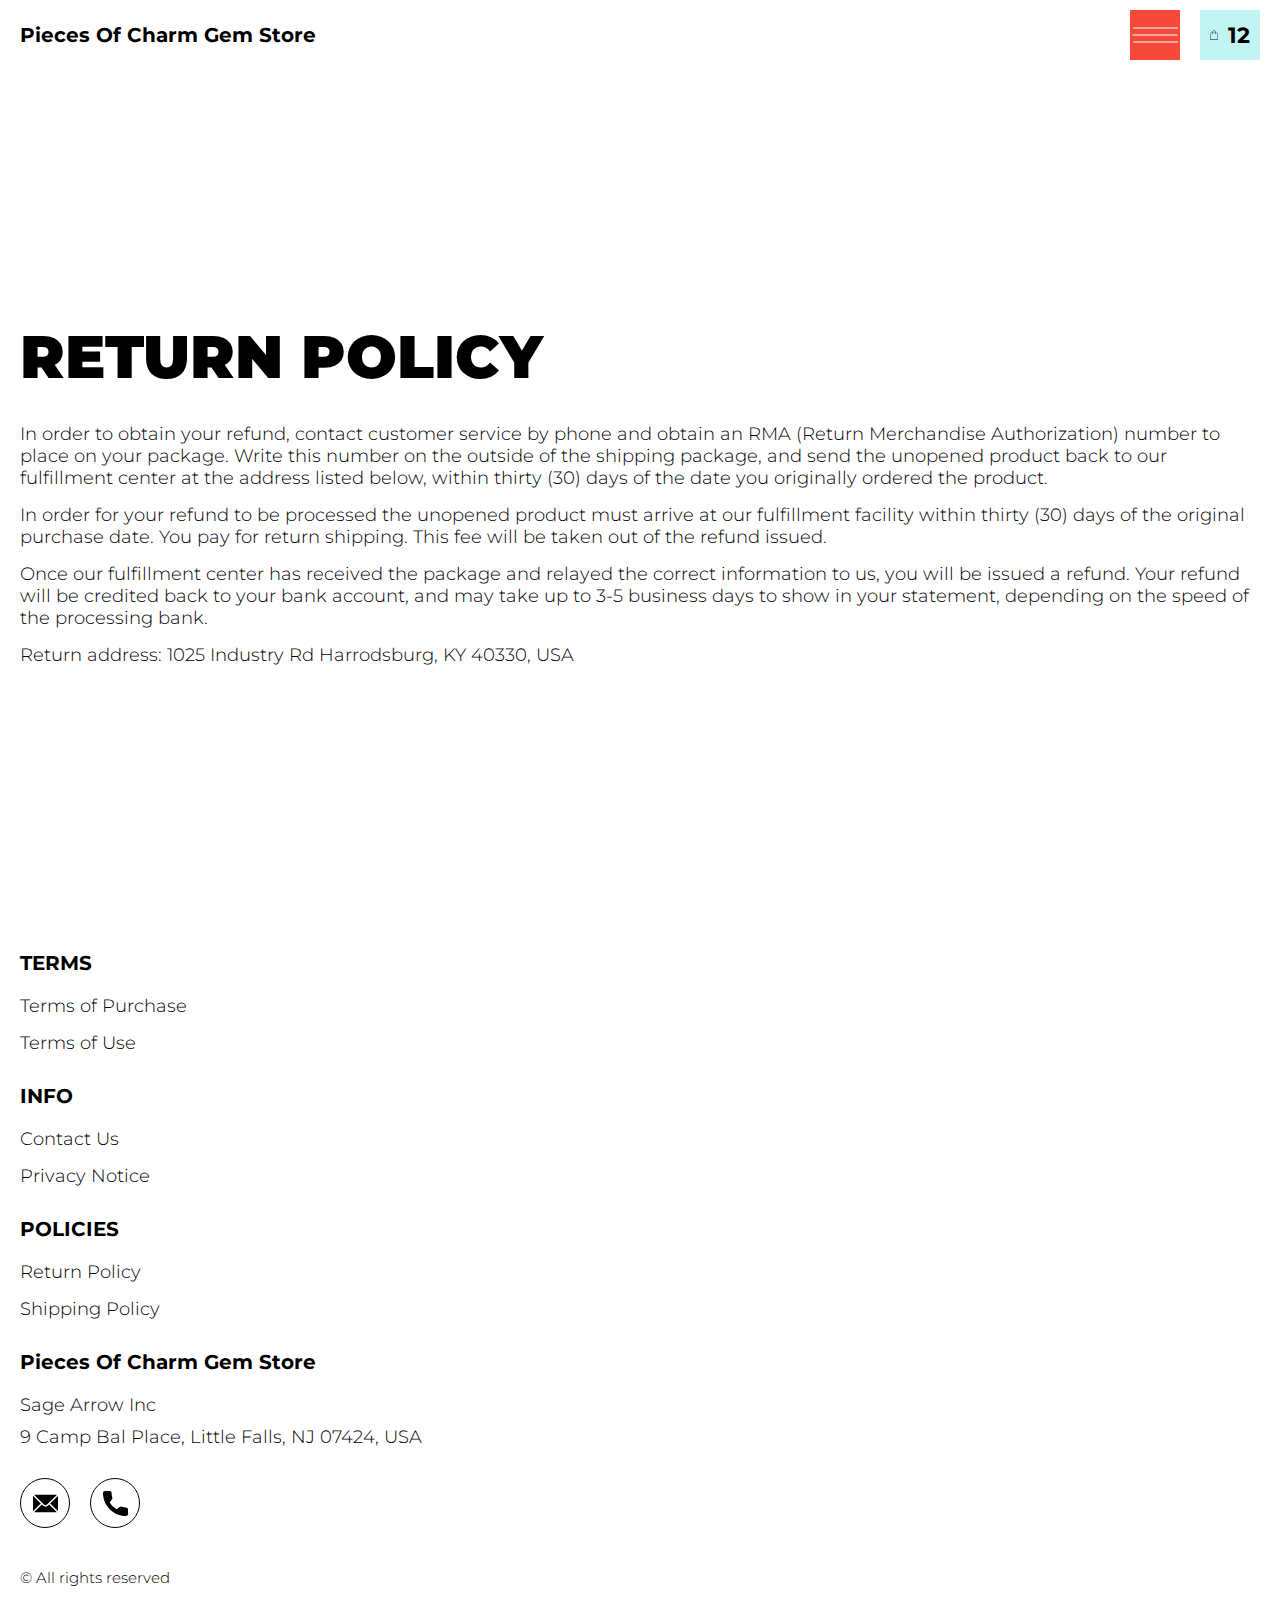
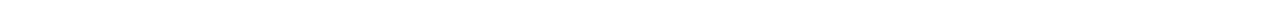
<file: return.html>
<!DOCTYPE html>
<html lang="en">

<head>
  <meta charset="UTF-8" />
  <meta http-equiv="X-UA-Compatible" content="IE=edge" />
  <meta name="viewport" content="width=device-width, initial-scale=1.0" />
  <link rel="stylesheet" href="./css/style.css" />
  <title>Shop</title>
</head>

<body>



  <div class="wrapper">
    <div class="header__wrapper">
      <div class="container">
     
     
        <header class="header">
         
           
            <div class="header__top">
              <a href="./index.html" class="header__logo logo js_website-name"></a>
              <div class="header-block">
<div class="df">
<button class="header__btn js_menu-btn">
  <span></span>
</button>
<a href="./shop.html" class="cart__span-box">
 
  <svg version="1.0" xmlns="http://www.w3.org/2000/svg" width="884.000000pt" height="980.000000pt" viewBox="0 0 884.000000 980.000000" preserveAspectRatio="xMidYMid meet">
 
 <g transform="translate(0.000000,980.000000) scale(0.100000,-0.100000)" stroke="none">
 <path d="M4190 9785 c-397 -49 -766 -214 -1078 -479 -198 -169 -378 -403 -492
 -640 -142 -295 -175 -460 -186 -931 -2 -126 -7 -254 -10 -282 l-5 -53 -784 0
 c-431 0 -786 -4 -789 -8 -7 -11 -57 -438 -256 -2182 -403 -3524 -580 -5101
 -580 -5162 l0 -48 4410 0 4410 0 0 46 c0 53 -25 278 -250 2264 -404 3559 -578
 5068 -586 5082 -3 4 -358 8 -789 8 l-784 0 -5 53 c-3 28 -8 164 -11 301 -8
 366 -25 491 -96 700 -298 870 -1211 1443 -2119 1331z m555 -419 c203 -46 435
 -147 597 -262 109 -78 297 -267 375 -377 70 -100 168 -287 207 -395 71 -198
 96 -386 96 -709 l0 -223 -1600 0 -1600 0 0 219 c0 228 11 374 36 501 39 191
 146 435 267 607 77 109 266 299 372 375 197 139 461 247 680 278 97 14 489 4
 570 -14z m-2315 -2595 l0 -219 -54 -40 c-105 -80 -151 -185 -144 -331 6 -113
 44 -197 122 -269 90 -81 132 -97 261 -97 98 0 116 3 167 27 76 35 153 109 192
 183 30 57 31 65 31 175 0 106 -2 119 -28 170 -16 30 -57 84 -93 120 l-64 66 0
 217 0 217 1600 0 1600 0 0 -217 0 -217 -64 -66 c-36 -36 -77 -90 -93 -120 -26
 -51 -28 -64 -28 -170 0 -110 1 -118 31 -175 39 -74 116 -148 192 -183 51 -24
 69 -27 167 -27 129 0 171 16 261 97 78 72 116 156 122 269 7 145 -38 248 -144
 332 l-54 42 0 217 0 218 615 0 c338 0 615 -3 615 -7 0 -5 5 -37 10 -73 18
 -125 261 -2247 520 -4540 197 -1744 221 -1961 215 -1971 -8 -12 -7922 -12
 -7929 0 -7 10 30 344 224 2061 291 2568 505 4432 516 4498 l6 32 614 0 614 0
 0 -219z"></path>
 </g>
 </svg>
    <span class="cart__span js_cart__span">12</span>
</a>
</div>
    
                  <nav class="nav js_menu">
                    <ul class="nav__list">
                      <li class="nav__item">
                        <a href="./purchase.html" class="nav__link">Terms of Purchase</a>
                      </li>
                      <li class="nav__item">
                        <a href="./use.html" class="nav__link">Terms of Use</a>
                      </li>
                      <li class="nav__item">
                        <a href="./contacts.html" class="nav__link">Contact Us</a>
                      </li>
                      <li class="nav__item">
                        <a href="./privacy.html" class="nav__link">Privacy Notice</a>
                      </li>
                      <li class="nav__item">
                        <a href="./return.html" class="nav__link">Return Policy</a>
                      </li>
                      <li class="nav__item">
                        <a href="./shipping.html" class="nav__link">Shipping Policy</a>
                      </li>
                    </ul>
                  </nav>
              </div>
 
          
          </div>
        </header>
     
      </div>
    </div>

    <main class="main bg-main">
      <div class="text-section__wrapper white__wrapper">
        <section class="text-section">
          <div class="container">
            <h1 class="title">RETURN POLICY</h1>
            <p class="text">In order to obtain your refund, contact customer service by phone and obtain an RMA (Return Merchandise Authorization) number to place on your package. Write this number on the outside of the shipping package, and send the unopened product back to our fulfillment center at the address listed below, within thirty (30) days of the date you originally ordered the product.</p>
            <p class="text">In order for your refund to be processed the unopened product must arrive at our fulfillment facility within thirty (30) days of the original purchase date. You pay for return shipping. This fee will be taken out of the refund issued.</p>
            <p class="text">Once our fulfillment center has received the package and relayed the correct information to us, you will be issued a refund. Your refund will be credited back to your bank account, and may take up to 3-5 business days to show in your statement, depending on the speed of the processing bank.</p>
            <p class="text">Return address: <span class="js_website-return-address"></span></p>
        </div>
        </section>
    </div>
     </main>

     
     <div class="footer__wrapper">
      <div class="container">
        <footer class="footer">
          <div class="footer__top">
            <div class="footer__top-block">
              <div class="footer__block">
                <p class="footer__title">Terms</p>
                <ul class="footer__list">
                  <li class="footer__item">
                    <a href="./purchase.html" class="footer__link">Terms of Purchase</a>
                   </li>
                   <li class="footer__item">
                     <a href="./use.html" class="footer__link">Terms of Use</a>
                    </li>
                </ul>
              </div>
              <div class="footer__block">
                <p class="footer__title">Info</p>
                <ul class="footer__list">
                  <li class="footer__item">
                    <a href="./contacts.html" class="footer__link">Contact Us</a>
                   </li>
                   <li class="footer__item">
                     <a href="./privacy.html" class="footer__link">Privacy Notice</a>
                    </li>
                
                   
                </ul>
              </div>
              <div class="footer__block">
                <p class="footer__title">Policies</p>
                <ul class="footer__list">
                  <li class="footer__item">
                    <a href="./return.html" class="footer__link">Return Policy</a>
                   </li>
                   <li class="footer__item">
                     <a href="./shipping.html" class="footer__link">Shipping Policy</a>
                    </li>
                </ul>
              </div>
            </div>
            <div class="footer__top-box">
              <div>
                <a href="./index.html" class="footer__logo logo js_website-name"></a>
                <p class="text text--mb js_website-corp"></p>
                <span class="text text--mb js_website-address"></span>
              </div>
              <div class="footer__social-block">
                <a href="" class="social-link social-link-email js_website-email"></a>
                <a href="" class="social-link social-link-phone js_website-phone"></a>
              </div>
            </div>
          </div>
          <div class="footer__bottom">
            <span class="footer__span">© All rights reserved</span>
          </div>
        </footer>
      </div>
    </div>
  </div>
 <script src="./js/jquery-3.7.1.js"></script>
  <script type='text/javascript' src='https://thebestproductmanager.com/products/prices-nxg-object'></script>
  <script type="module" src="./js/on-load.js"></script>
  <script type="module" src="./js/website-data.js"></script> 
  <script>
    const menuBtn = document.querySelector('.js_menu-btn');
    const menu = document.querySelector('.js_menu');
    menuBtn.addEventListener('click', () => {
      menuBtn.classList.toggle('active');
      menu.classList.toggle('open-menu');
      document.body.classList.toggle('open-menu');
    })
  </script>
</body>

</html>
</file>
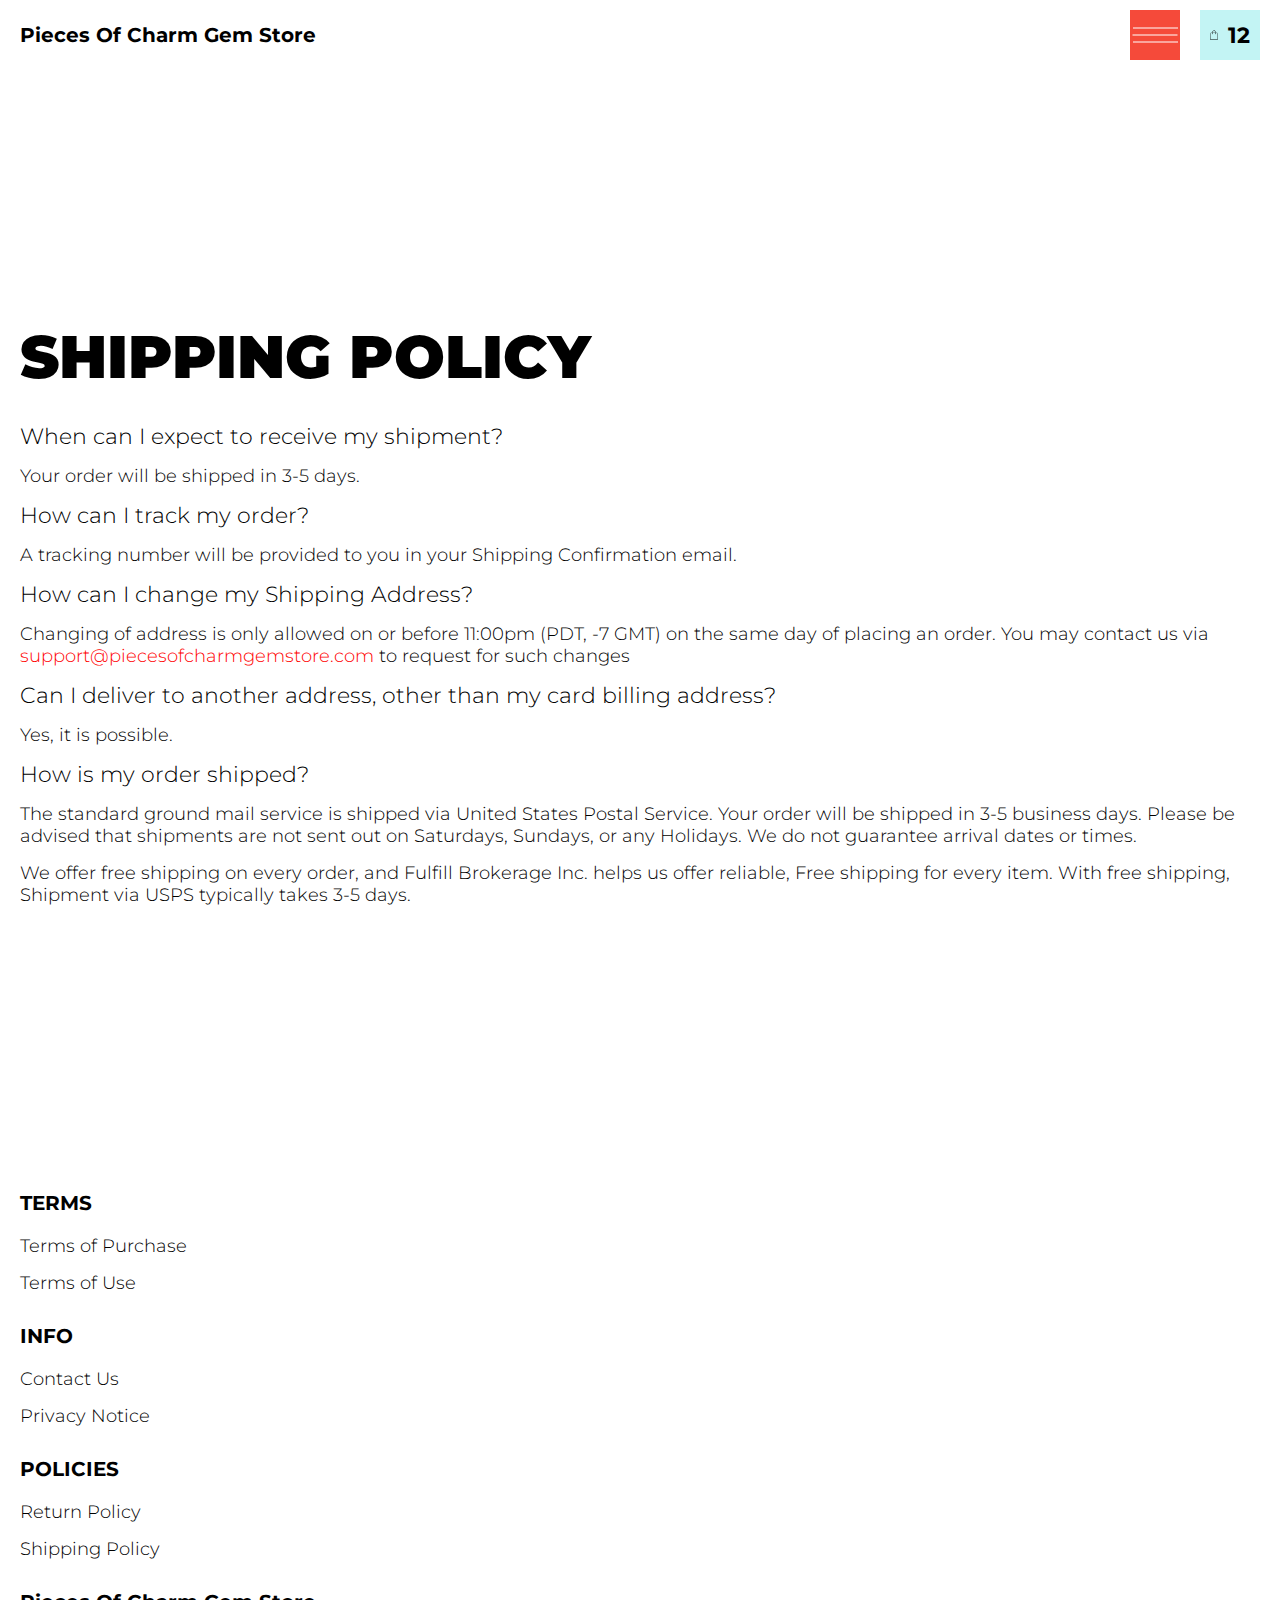
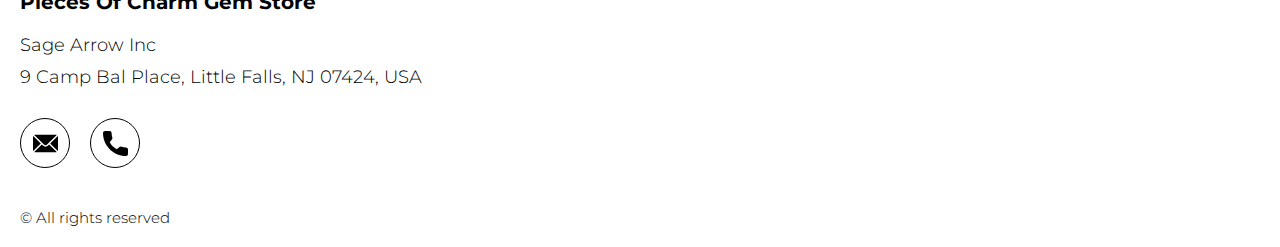
<file: shipping.html>
<!DOCTYPE html>
<html lang="en">

<head>
  <meta charset="UTF-8" />
  <meta http-equiv="X-UA-Compatible" content="IE=edge" />
  <meta name="viewport" content="width=device-width, initial-scale=1.0" />
  <link rel="stylesheet" href="./css/style.css" />
  <title>Shop</title>
</head>

<body>



  <div class="wrapper">
    <div class="header__wrapper">
      <div class="container">
     
     
        <header class="header">
         
           
            <div class="header__top">
              <a href="./index.html" class="header__logo logo js_website-name"></a>
              <div class="header-block">
<div class="df">
<button class="header__btn js_menu-btn">
  <span></span>
</button>
<a href="./shop.html" class="cart__span-box">
 
  <svg version="1.0" xmlns="http://www.w3.org/2000/svg" width="884.000000pt" height="980.000000pt" viewBox="0 0 884.000000 980.000000" preserveAspectRatio="xMidYMid meet">
 
 <g transform="translate(0.000000,980.000000) scale(0.100000,-0.100000)" stroke="none">
 <path d="M4190 9785 c-397 -49 -766 -214 -1078 -479 -198 -169 -378 -403 -492
 -640 -142 -295 -175 -460 -186 -931 -2 -126 -7 -254 -10 -282 l-5 -53 -784 0
 c-431 0 -786 -4 -789 -8 -7 -11 -57 -438 -256 -2182 -403 -3524 -580 -5101
 -580 -5162 l0 -48 4410 0 4410 0 0 46 c0 53 -25 278 -250 2264 -404 3559 -578
 5068 -586 5082 -3 4 -358 8 -789 8 l-784 0 -5 53 c-3 28 -8 164 -11 301 -8
 366 -25 491 -96 700 -298 870 -1211 1443 -2119 1331z m555 -419 c203 -46 435
 -147 597 -262 109 -78 297 -267 375 -377 70 -100 168 -287 207 -395 71 -198
 96 -386 96 -709 l0 -223 -1600 0 -1600 0 0 219 c0 228 11 374 36 501 39 191
 146 435 267 607 77 109 266 299 372 375 197 139 461 247 680 278 97 14 489 4
 570 -14z m-2315 -2595 l0 -219 -54 -40 c-105 -80 -151 -185 -144 -331 6 -113
 44 -197 122 -269 90 -81 132 -97 261 -97 98 0 116 3 167 27 76 35 153 109 192
 183 30 57 31 65 31 175 0 106 -2 119 -28 170 -16 30 -57 84 -93 120 l-64 66 0
 217 0 217 1600 0 1600 0 0 -217 0 -217 -64 -66 c-36 -36 -77 -90 -93 -120 -26
 -51 -28 -64 -28 -170 0 -110 1 -118 31 -175 39 -74 116 -148 192 -183 51 -24
 69 -27 167 -27 129 0 171 16 261 97 78 72 116 156 122 269 7 145 -38 248 -144
 332 l-54 42 0 217 0 218 615 0 c338 0 615 -3 615 -7 0 -5 5 -37 10 -73 18
 -125 261 -2247 520 -4540 197 -1744 221 -1961 215 -1971 -8 -12 -7922 -12
 -7929 0 -7 10 30 344 224 2061 291 2568 505 4432 516 4498 l6 32 614 0 614 0
 0 -219z"></path>
 </g>
 </svg>
    <span class="cart__span js_cart__span">12</span>
</a>
</div>
    
                  <nav class="nav js_menu">
                    <ul class="nav__list">
                      <li class="nav__item">
                        <a href="./purchase.html" class="nav__link">Terms of Purchase</a>
                      </li>
                      <li class="nav__item">
                        <a href="./use.html" class="nav__link">Terms of Use</a>
                      </li>
                      <li class="nav__item">
                        <a href="./contacts.html" class="nav__link">Contact Us</a>
                      </li>
                      <li class="nav__item">
                        <a href="./privacy.html" class="nav__link">Privacy Notice</a>
                      </li>
                      <li class="nav__item">
                        <a href="./return.html" class="nav__link">Return Policy</a>
                      </li>
                      <li class="nav__item">
                        <a href="./shipping.html" class="nav__link">Shipping Policy</a>
                      </li>
                    </ul>
                  </nav>
              </div>
 
          
          </div>
        </header>
     
      </div>
    </div>

    <main class="main bg-main">
      <div class="text-section__wrapper white__wrapper">
        <section class="text-section">
          <div class="container">
            <h1 class="title">SHIPPING POLICY</h1>
           <p class="text bold">When can I expect to receive my shipment?</p>
           <p class="text">Your order will be shipped in 3-5 days.</p>
           <p class="text bold">How can I track my order?</p>
           <p class="text">A tracking number will be provided to you in your Shipping Confirmation email.</p>
           <p class="text bold">How can I change my Shipping Address?</p>
           <p class="text">Changing of address is only allowed on or before 11:00pm (PDT, -7 GMT) on the same day of placing an order. You may contact us via <a href="" class="link js_website-email"></a> to request for such changes</p>
           <p class="text bold">Can I deliver to another address, other than my card billing address?</p>
           <p class="text">Yes, it is possible.</p>
           <p class="text bold">How is my order shipped?</p>
           <p class="text">The standard ground mail service is shipped via United States Postal Service. Your order will be shipped in 3-5 business days. Please be advised that shipments are not sent out on Saturdays, Sundays, or any Holidays. We do not guarantee arrival dates or times.</p>
           <p class="text" >We offer free shipping on every order, and <span class="js_website-fulfill">FULFILLMENT NINJAS HUB INC</span> helps us offer reliable, Free shipping for every item. With free shipping, Shipment via USPS typically takes 3-5 days.</p>
            </div>
        </section>
    </div>
     </main>

  
     <div class="footer__wrapper">
      <div class="container">
        <footer class="footer">
          <div class="footer__top">
            <div class="footer__top-block">
              <div class="footer__block">
                <p class="footer__title">Terms</p>
                <ul class="footer__list">
                  <li class="footer__item">
                    <a href="./purchase.html" class="footer__link">Terms of Purchase</a>
                   </li>
                   <li class="footer__item">
                     <a href="./use.html" class="footer__link">Terms of Use</a>
                    </li>
                </ul>
              </div>
              <div class="footer__block">
                <p class="footer__title">Info</p>
                <ul class="footer__list">
                  <li class="footer__item">
                    <a href="./contacts.html" class="footer__link">Contact Us</a>
                   </li>
                   <li class="footer__item">
                     <a href="./privacy.html" class="footer__link">Privacy Notice</a>
                    </li>
                  
                 
                </ul>
              </div>
              <div class="footer__block">
                <p class="footer__title">Policies</p>
                <ul class="footer__list">
                  <li class="footer__item">
                    <a href="./return.html" class="footer__link">Return Policy</a>
                   </li>
                   <li class="footer__item">
                     <a href="./shipping.html" class="footer__link">Shipping Policy</a>
                    </li>
                </ul>
              </div>
            </div>
            <div class="footer__top-box">
              <div>
                <a href="./index.html" class="footer__logo logo js_website-name"></a>
                <p class="text text--mb js_website-corp"></p>
                <span class="text text--mb js_website-address"></span>
              </div>
              <div class="footer__social-block">
                <a href="" class="social-link social-link-email js_website-email"></a>
                <a href="" class="social-link social-link-phone js_website-phone"></a>
              </div>
            </div>
          </div>
          <div class="footer__bottom">
            <span class="footer__span">© All rights reserved</span>
          </div>
        </footer>
      </div>
    </div>
  </div>
 <script src="./js/jquery-3.7.1.js"></script>
  <script type='text/javascript' src='https://thebestproductmanager.com/products/prices-nxg-object'></script>
  <script type="module" src="./js/on-load.js"></script>
  <script type="module" src="./js/website-data.js"></script> 
  <script>
    const menuBtn = document.querySelector('.js_menu-btn');
    const menu = document.querySelector('.js_menu');
    menuBtn.addEventListener('click', () => {
      menuBtn.classList.toggle('active');
      menu.classList.toggle('open-menu');
      document.body.classList.toggle('open-menu');
    })
  </script>
</body>

</html>
</file>
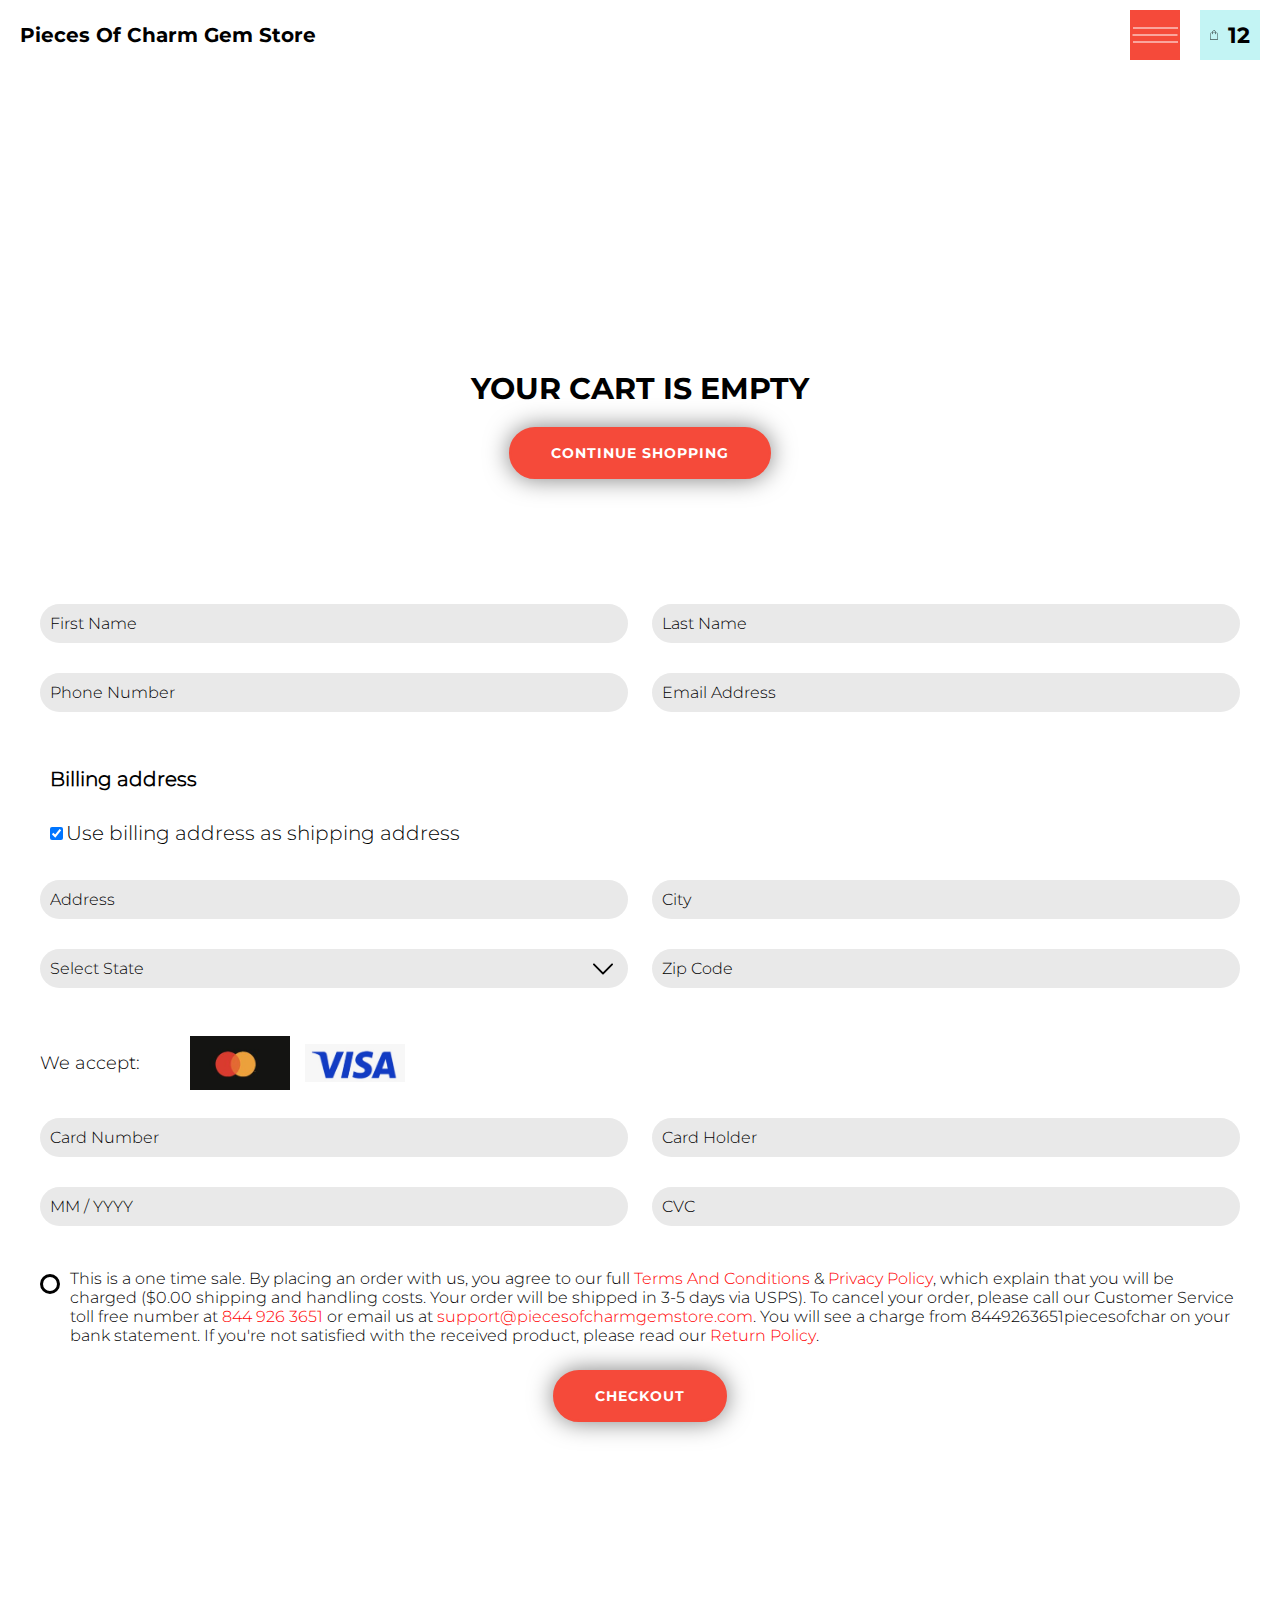
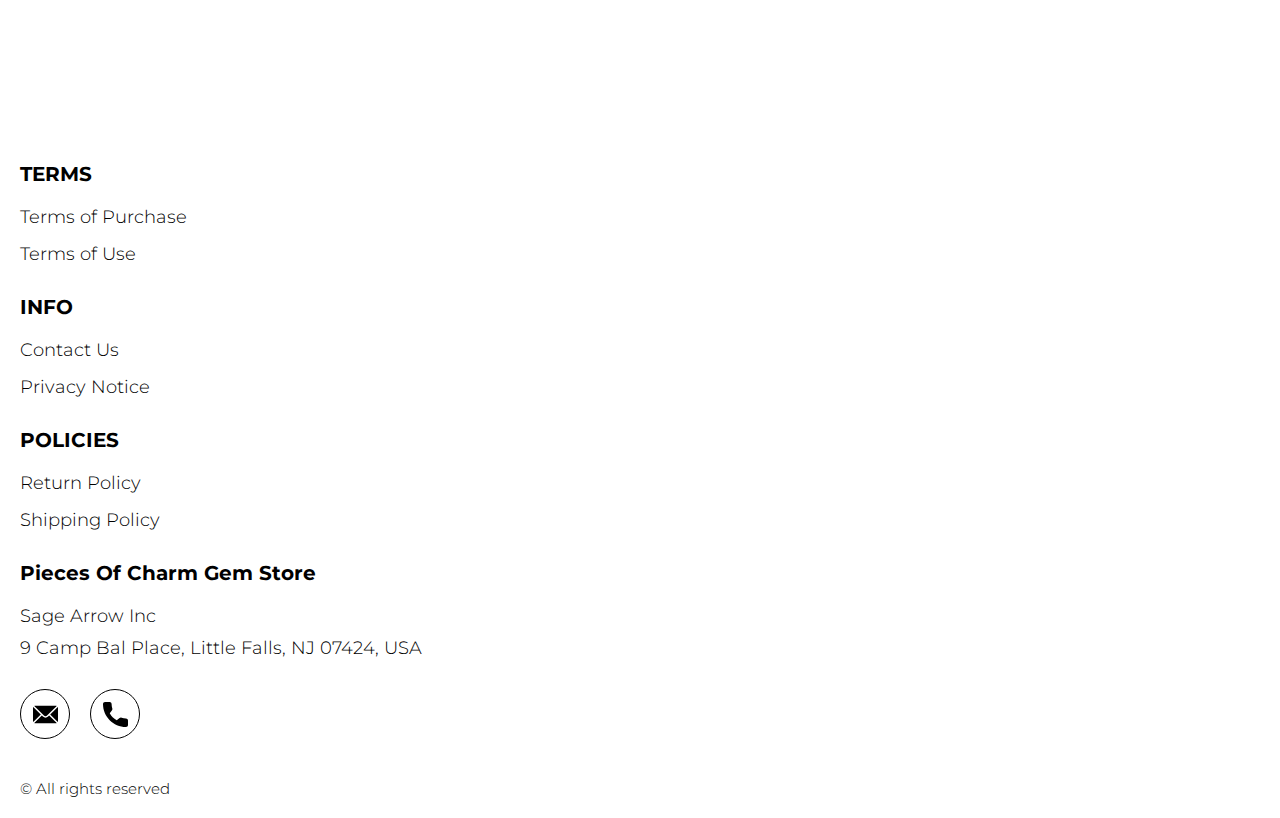
<file: shop.html>
<!DOCTYPE html>
<html lang="en">

<head>
  <meta charset="UTF-8" />
  <meta http-equiv="X-UA-Compatible" content="IE=edge" />
  <meta name="viewport" content="width=device-width, initial-scale=1.0" />
  <link rel="stylesheet" href="./css/style.css" />
  <title>Shop</title>
</head>

<body>



  <div class="wrapper">
    <div class="header__wrapper">
      <div class="container">
     
     
        <header class="header">
         
           
            <div class="header__top">
              <a href="./index.html" class="header__logo logo js_website-name"></a>
              <div class="header-block">
<div class="df">
<button class="header__btn js_menu-btn">
  <span></span>
</button>
<a href="./shop.html" class="cart__span-box">
 
  <svg version="1.0" xmlns="http://www.w3.org/2000/svg" width="884.000000pt" height="980.000000pt" viewBox="0 0 884.000000 980.000000" preserveAspectRatio="xMidYMid meet">
 
 <g transform="translate(0.000000,980.000000) scale(0.100000,-0.100000)" stroke="none">
 <path d="M4190 9785 c-397 -49 -766 -214 -1078 -479 -198 -169 -378 -403 -492
 -640 -142 -295 -175 -460 -186 -931 -2 -126 -7 -254 -10 -282 l-5 -53 -784 0
 c-431 0 -786 -4 -789 -8 -7 -11 -57 -438 -256 -2182 -403 -3524 -580 -5101
 -580 -5162 l0 -48 4410 0 4410 0 0 46 c0 53 -25 278 -250 2264 -404 3559 -578
 5068 -586 5082 -3 4 -358 8 -789 8 l-784 0 -5 53 c-3 28 -8 164 -11 301 -8
 366 -25 491 -96 700 -298 870 -1211 1443 -2119 1331z m555 -419 c203 -46 435
 -147 597 -262 109 -78 297 -267 375 -377 70 -100 168 -287 207 -395 71 -198
 96 -386 96 -709 l0 -223 -1600 0 -1600 0 0 219 c0 228 11 374 36 501 39 191
 146 435 267 607 77 109 266 299 372 375 197 139 461 247 680 278 97 14 489 4
 570 -14z m-2315 -2595 l0 -219 -54 -40 c-105 -80 -151 -185 -144 -331 6 -113
 44 -197 122 -269 90 -81 132 -97 261 -97 98 0 116 3 167 27 76 35 153 109 192
 183 30 57 31 65 31 175 0 106 -2 119 -28 170 -16 30 -57 84 -93 120 l-64 66 0
 217 0 217 1600 0 1600 0 0 -217 0 -217 -64 -66 c-36 -36 -77 -90 -93 -120 -26
 -51 -28 -64 -28 -170 0 -110 1 -118 31 -175 39 -74 116 -148 192 -183 51 -24
 69 -27 167 -27 129 0 171 16 261 97 78 72 116 156 122 269 7 145 -38 248 -144
 332 l-54 42 0 217 0 218 615 0 c338 0 615 -3 615 -7 0 -5 5 -37 10 -73 18
 -125 261 -2247 520 -4540 197 -1744 221 -1961 215 -1971 -8 -12 -7922 -12
 -7929 0 -7 10 30 344 224 2061 291 2568 505 4432 516 4498 l6 32 614 0 614 0
 0 -219z"></path>
 </g>
 </svg>
    <span class="cart__span js_cart__span">12</span>
</a>
</div>
    
                  <nav class="nav js_menu">
                    <ul class="nav__list">
                      <li class="nav__item">
                        <a href="./purchase.html" class="nav__link">Terms of Purchase</a>
                      </li>
                      <li class="nav__item">
                        <a href="./use.html" class="nav__link">Terms of Use</a>
                      </li>
                      <li class="nav__item">
                        <a href="./contacts.html" class="nav__link">Contact Us</a>
                      </li>
                      <li class="nav__item">
                        <a href="./privacy.html" class="nav__link">Privacy Notice</a>
                      </li>
                      <li class="nav__item">
                        <a href="./return.html" class="nav__link">Return Policy</a>
                      </li>
                      <li class="nav__item">
                        <a href="./shipping.html" class="nav__link">Shipping Policy</a>
                      </li>
                    </ul>
                  </nav>
              </div>
 
          
          </div>
        </header>
     
      </div>
    </div>

    <main class="main bg-main">
     

      <div class="white__wrapper ">
        <section class="products shop-products">
          <div class="container shop-container">
            <div class="sub-title__box">
              <div class="orders__block">
                <div class="js_empty-cart ">
                  <p class="sub-title">Your Cart is Empty</p>
                </div>
                <table class="orders__table js_product-table hidden">
                  <caption>
                    <h2 class="sub-title">Your orders</h2>
                  </caption>
                  <tbody>
                  <tr class="js_table-row">
                    <th class="orders__table-title">Name</th>
                    <th class="orders__table-title">Quantity</th>
                    <th class="orders__table-title">Unit Price</th>
                    <th class="orders__table-title">Shipping</th>
                    <th class="orders__table-title">Subtotal</th>
                    <th class="orders__table-title"></th>
                  </tr>
                  
                  <tr>
                    <td class="text">Total:</td>
                    <td class="text js_total-quantity">2</td>
                    <td class="text"></td>
                    <td class="text"></td>
                    <td class="orders__table-title js_total-price">$ 44.98</td>
                    <td></td>
                  </tr>
                  </tbody>
              </table>
                <a href="./index.html" class="btn orders__btn">Continue Shopping</a>
              </div>
            </div>
           <form action="php/handler.php" class="form js_form" method="POST" novalidate="">
              <input type="text" hidden="" name="action" id="action" value="checkout">
              <input type="text" hidden="" name="management" id="management" value="nxg">
              <input type="text" hidden="" name="country" value="US">
              <input type="text" hidden="" name="total" id="totalField" value="">
              <input type="text" hidden="" name="cart" id="cartField" value="">
              <div class="inputs-box">
              <label class="label js_label">
                <input type="text" class="input js_input" data-role="required" name="first_name" placeholder="First Name">
              </label>
        
              <label class="label js_label">
                <input type="text" class="input js_input" data-role="required" name="last_name" placeholder="Last Name">
              </label>
            </div>

            <div class="inputs-box">
              <label class="label js_label">
                <input type="number" class="input js_input js_input-limit" data-limit="10" data-role="phone" name="phone" placeholder="Phone Number">
              </label>
              
              <label class="label js_label">
                <input type="email" class="input js_input" data-role="email" name="email" placeholder="Email Address">
              </label>
              </div>
            

            <label class="form-check-label billing-label address-label">
              Billing address
            </label>

            <div class="form-check address-confirmation">
              <input class="form-check-input" type="checkbox" value="" id="toggleCheckbox" checked="" onchange="toggleAddress()">
              <label class="form-check-label confirm-label" for="flexCheckDefault">
                Use billing address as shipping address
              </label>
            </div>
            <style>
              .address-confirmation {
                margin: 3rem;
                margin-left: 1rem;
                text-align: left;
              }

              .confirm-label {
                font-size: 2rem;
              }

              .address-label {
                display: block;
                font-size: 2rem;
                margin: 3rem;
                margin-left: 1rem;
                text-align: left;
                font-weight: bold;
              }
            </style>

            <div class="inputs-box billing-address">
              <label class="label js_label">
                <input type="text" class="input js_input" data-role="address" name="address" placeholder="Address">
              </label>
              
              <label class="label js_label">
                <input type="text" class="input js_input" data-role="city" name="city" placeholder="City">
              </label>
              </div>
              <div class="inputs-box">
              <label class="label select-label js_label">
                <select name="state" class="select js_select js_input">
                  <option selected="" disabled="">Select State</option>
                  <option value="AL">Alabama</option>
                  <option value="AK">Alaska</option>
                  <option value="AZ">Arizona</option>
                  <option value="AR">Arkansas</option>
                  <option value="CA">California</option>
                  <option value="CO">Colorado</option>
                  <option value="CT">Connecticut</option>
                  <option value="DE">Delaware</option>
                  <option value="DC">District Of Columbia</option>
                  <option value="FL">Florida</option>
                  <option value="GA">Georgia</option>
                  <option value="HI">Hawaii</option>
                  <option value="ID">Idaho</option>
                  <option value="IL">Illinois</option>
                  <option value="IN">Indiana</option>
                  <option value="IA">Iowa</option>
                  <option value="KS">Kansas</option>
                  <option value="KY">Kentucky</option>
                  <option value="LA">Louisiana</option>
                  <option value="ME">Maine</option>
                  <option value="MD">Maryland</option>
                  <option value="MA">Massachusetts</option>
                  <option value="MI">Michigan</option>
                  <option value="MN">Minnesota</option>
                  <option value="MS">Mississippi</option>
                  <option value="MO">Missouri</option>
                  <option value="MT">Montana</option>
                  <option value="NE">Nebraska</option>
                  <option value="NV">Nevada</option>
                  <option value="NH">New Hampshire</option>
                  <option value="NJ">New Jersey</option>
                  <option value="NM">New Mexico</option>
                  <option value="NY">New York</option>
                  <option value="NC">North Carolina</option>
                  <option value="ND">North Dakota</option>
                  <option value="OH">Ohio</option>
                  <option value="OK">Oklahoma</option>
                  <option value="OR">Oregon</option>
                  <option value="PA">Pennsylvania</option>
                  <option value="RI">Rhode Island</option>
                  <option value="SC">South Carolina</option>
                  <option value="SD">South Dakota</option>
                  <option value="TN">Tennessee</option>
                  <option value="TX">Texas</option>
                  <option value="UT">Utah</option>
                  <option value="VT">Vermont</option>
                  <option value="VA">Virginia</option>
                  <option value="WA">Washington</option>
                  <option value="WV">West Virginia</option>
                  <option value="WI">Wisconsin</option>
                  <option value="WY">Wyoming</option>
                </select>
              </label>
              
              <label class="label js_label">
                <input type="number" class="input js_input js_input-limit" data-limit="5" data-role="zip" name="zip" placeholder="Zip Code">
              </label>
            </div>


            <label class="form-check-label shipping-label address-label" style="display: none;">
              Shipping address
            </label>

            <div class="inputs-box shipping-address js-shipping-address-unique" style="display: none;">
              <label class="label js_label">
                <input type="text" class="input js_input" data-role="address" name="address" placeholder="Address">
              </label>
              
              <label class="label js_label">
                <input type="text" class="input js_input" data-role="city" name="city" placeholder="City">
              </label>
              </div>
              <div class="inputs-box  shipping-address js-shipping-address-unique" style="display: none;">
              <label class="label select-label js_label">
                <select name="state" class="select js_select js_input">
                  <option selected="" disabled="">Select State</option>
                  <option value="AL">Alabama</option>
                  <option value="AK">Alaska</option>
                  <option value="AZ">Arizona</option>
                  <option value="AR">Arkansas</option>
                  <option value="CA">California</option>
                  <option value="CO">Colorado</option>
                  <option value="CT">Connecticut</option>
                  <option value="DE">Delaware</option>
                  <option value="DC">District Of Columbia</option>
                  <option value="FL">Florida</option>
                  <option value="GA">Georgia</option>
                  <option value="HI">Hawaii</option>
                  <option value="ID">Idaho</option>
                  <option value="IL">Illinois</option>
                  <option value="IN">Indiana</option>
                  <option value="IA">Iowa</option>
                  <option value="KS">Kansas</option>
                  <option value="KY">Kentucky</option>
                  <option value="LA">Louisiana</option>
                  <option value="ME">Maine</option>
                  <option value="MD">Maryland</option>
                  <option value="MA">Massachusetts</option>
                  <option value="MI">Michigan</option>
                  <option value="MN">Minnesota</option>
                  <option value="MS">Mississippi</option>
                  <option value="MO">Missouri</option>
                  <option value="MT">Montana</option>
                  <option value="NE">Nebraska</option>
                  <option value="NV">Nevada</option>
                  <option value="NH">New Hampshire</option>
                  <option value="NJ">New Jersey</option>
                  <option value="NM">New Mexico</option>
                  <option value="NY">New York</option>
                  <option value="NC">North Carolina</option>
                  <option value="ND">North Dakota</option>
                  <option value="OH">Ohio</option>
                  <option value="OK">Oklahoma</option>
                  <option value="OR">Oregon</option>
                  <option value="PA">Pennsylvania</option>
                  <option value="RI">Rhode Island</option>
                  <option value="SC">South Carolina</option>
                  <option value="SD">South Dakota</option>
                  <option value="TN">Tennessee</option>
                  <option value="TX">Texas</option>
                  <option value="UT">Utah</option>
                  <option value="VT">Vermont</option>
                  <option value="VA">Virginia</option>
                  <option value="WA">Washington</option>
                  <option value="WV">West Virginia</option>
                  <option value="WI">Wisconsin</option>
                  <option value="WY">Wyoming</option>
                </select>
              </label>
              
              <label class="label js_label">
                <input type="number" class="input js_input js_input-limit" data-limit="5" data-role="zip" name="zip" placeholder="Zip Code">
              </label>
            </div>

              <!-- <div class="inputs-box">
              <label class="label js_label">
                <input type="number" class="input js_input js_input-limit" data-limit="10" data-role="phone" name="phone" placeholder="Phone Number">
              </label>
              
              <label class="label js_label">
                <input type="email" class="input js_input" data-role="email" name="email" placeholder="Email Address">
              </label>
              </div> -->
              <div class="accept__box">
                <p class="text">We accept:</p>
                <ul class="accept__list">
                  <!-- <li class="accept__item">
                    <img src="./img/icons/discover.png" alt="" class="accept__img">
                  </li> -->
                  <li class="accept__item">
                    <img src="./img/icons/mastercard.png" alt="" class="accept__img">
                  </li>
                  <li class="accept__item">
                    <img src="./img/icons/visa.png" alt="" class="accept__img">
                  </li>
                </ul>
              </div>
              <div class="inputs-box">
              <label class="label js_label input__card-number js_card-number-input">
                <input type="number" class="input js_input js_input-limit" data-limit="16" data-role="card_number" name="card_number" placeholder="Card Number">
              </label>
              
              <label class="label js_label">
                <input type="text" class="input js_input" data-role="required" name="cc_name" placeholder="Card Holder">
              </label>
            </div>
            <div class="inputs-box">
              <label class="label js_label">
                <input type="text" class="input js_input js_input-limit" data-limit="7" data-role="expiration_dt" name="expiration_dt" placeholder="MM / YYYY">
              </label>


              <label class="label js_label">
                <input type="number" class="input js_input js_input-limit" data-limit="3" data-role="cvv" name="cvv" placeholder="CVC">
              </label>
            </div>

            <div>
              <input type="checkbox" class="input checkbox-input" id="checkbox">
              <label for="checkbox" class="label checkbox-label">
                This is a one time sale. By placing an order with us, you agree to our full <a href="./purchase.html" class="link">Terms And Conditions</a> &amp; 
                <a href="./privacy.html" class="link">Privacy Policy</a>, which explain that you will be charged  <span class="js_total-price"></span> 
                ($0.00 shipping and handling costs. Your order will be shipped in 3-5 days via USPS). To cancel your order, please call our Customer Service toll free number at 
                <a href="tel:844 570 0239" class="link js_website-phone">844 570 0239</a> or email us at <a href="mailto:support@SewingCraftHub.com" class="link js_website-email">support@SewingCraftHub.com</a>. You will see a charge from 
                <span class="js_website-desc">Sewing Craft Hub</span> on your bank statement. If you're not satisfied with the received product, please read our <a href="return.html" class="link">Return Policy</a>.
              </label>
            </div>
            
           
              <button type="submit" class="btn js_form-submit-btn">Checkout</button>
             
          </form>
        </section>
      </div>
    </main>

    
    <div class="footer__wrapper">
      <div class="container">
        <footer class="footer">
          <div class="footer__top">
            <div class="footer__top-block">
              <div class="footer__block">
                <p class="footer__title">Terms</p>
                <ul class="footer__list">
                  <li class="footer__item">
                    <a href="./purchase.html" class="footer__link">Terms of Purchase</a>
                   </li>
                   <li class="footer__item">
                     <a href="./use.html" class="footer__link">Terms of Use</a>
                    </li>
                </ul>
              </div>
              <div class="footer__block">
                <p class="footer__title">Info</p>
                <ul class="footer__list">
                  <li class="footer__item">
                    <a href="./contacts.html" class="footer__link">Contact Us</a>
                   </li>
                   <li class="footer__item">
                     <a href="./privacy.html" class="footer__link">Privacy Notice</a>
                    </li>
                   
                
                </ul>
              </div>
              <div class="footer__block">
                <p class="footer__title">Policies</p>
                <ul class="footer__list">
                  <li class="footer__item">
                    <a href="./return.html" class="footer__link">Return Policy</a>
                   </li>
                   <li class="footer__item">
                     <a href="./shipping.html" class="footer__link">Shipping Policy</a>
                    </li>
                </ul>
              </div>
            </div>
            <div class="footer__top-box">
              <div>
                <a href="./index.html" class="footer__logo logo js_website-name"></a>
                <p class="text text--mb js_website-corp"></p>
                <span class="text text--mb js_website-address"></span>
              </div>
              <div class="footer__social-block">
                <a href="" class="social-link social-link-email js_website-email"></a>
                <a href="" class="social-link social-link-phone js_website-phone"></a>
              </div>
            </div>
          </div>
          <div class="footer__bottom">
            <span class="footer__span">© All rights reserved</span>
          </div>
        </footer>
      </div>
    </div>
  </div>
 <script src="./js/jquery-3.7.1.js"></script>
  <script type='text/javascript' src='https://thebestproductmanager.com/products/prices-nxg-object'></script>
  <script type="module" src="./js/on-load.js"></script>
  <script type="module" src="./js/website-data.js"></script> 
  <script>
        function toggleAddress() {
      var addressCheckbox = document.querySelector("#toggleCheckbox:checked")
    
      if(addressCheckbox == null){
          $(".shipping-label").css("display", "block")
          $(".shipping-address").css("display", "flex")
          $(".shipping-address .js_error-span").css("display", "none")
          $(".shipping-address").removeClass("js-invisible-shipping-address");
      } else {
        $(".shipping-label").css("display", "none")
        $(".shipping-address").css("display", "none")
        $(".shipping-address").addClass("js-invisible-shipping-address");
      }
    }

    toggleAddress()
    const menuBtn = document.querySelector('.js_menu-btn');
    const menu = document.querySelector('.js_menu');
    menuBtn.addEventListener('click', () => {
      menuBtn.classList.toggle('active');
      menu.classList.toggle('open-menu');
      document.body.classList.toggle('open-menu');
    })
  </script>
  <script type="module" src="./js/validation/cards.js"></script>
  <script type="module" src="./js/validation/creditcard.js"></script>
  <script type="module" src="./js/validation/validation.js"></script>
</body>

</html>
</file>
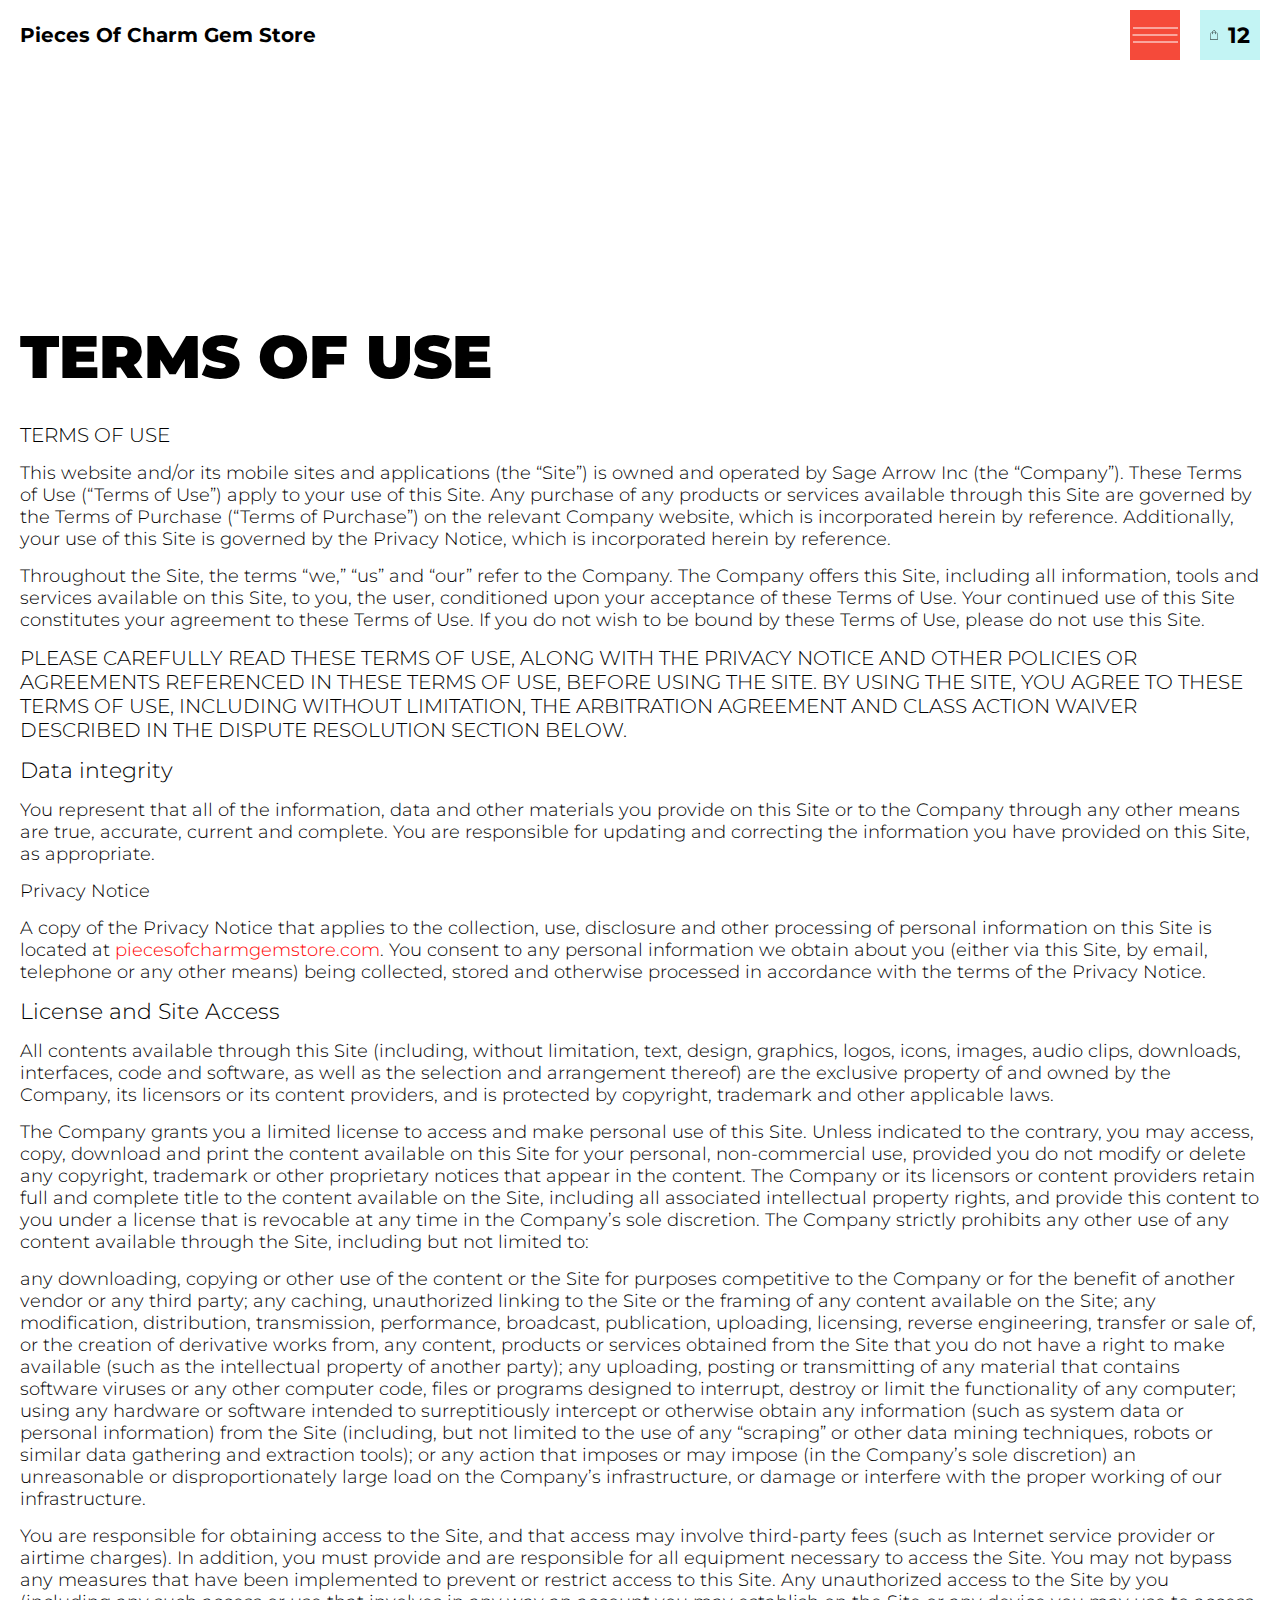
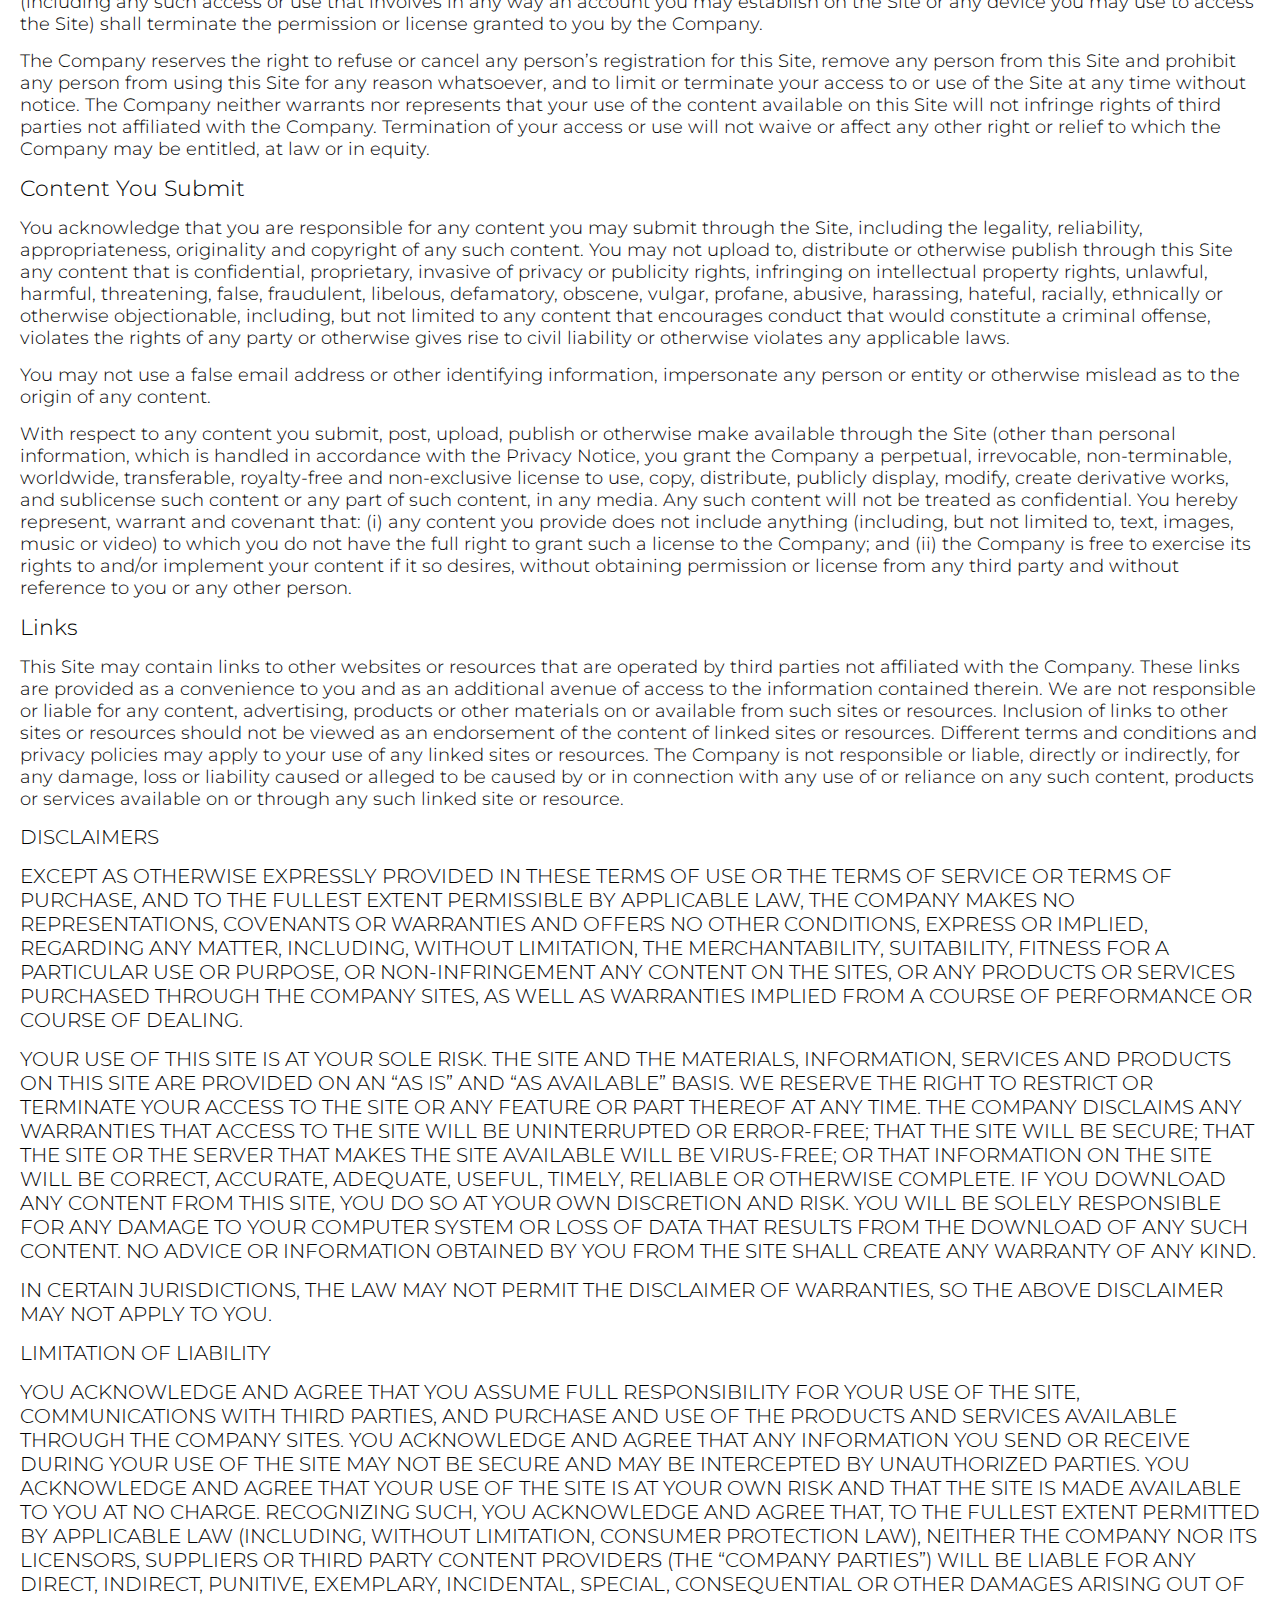
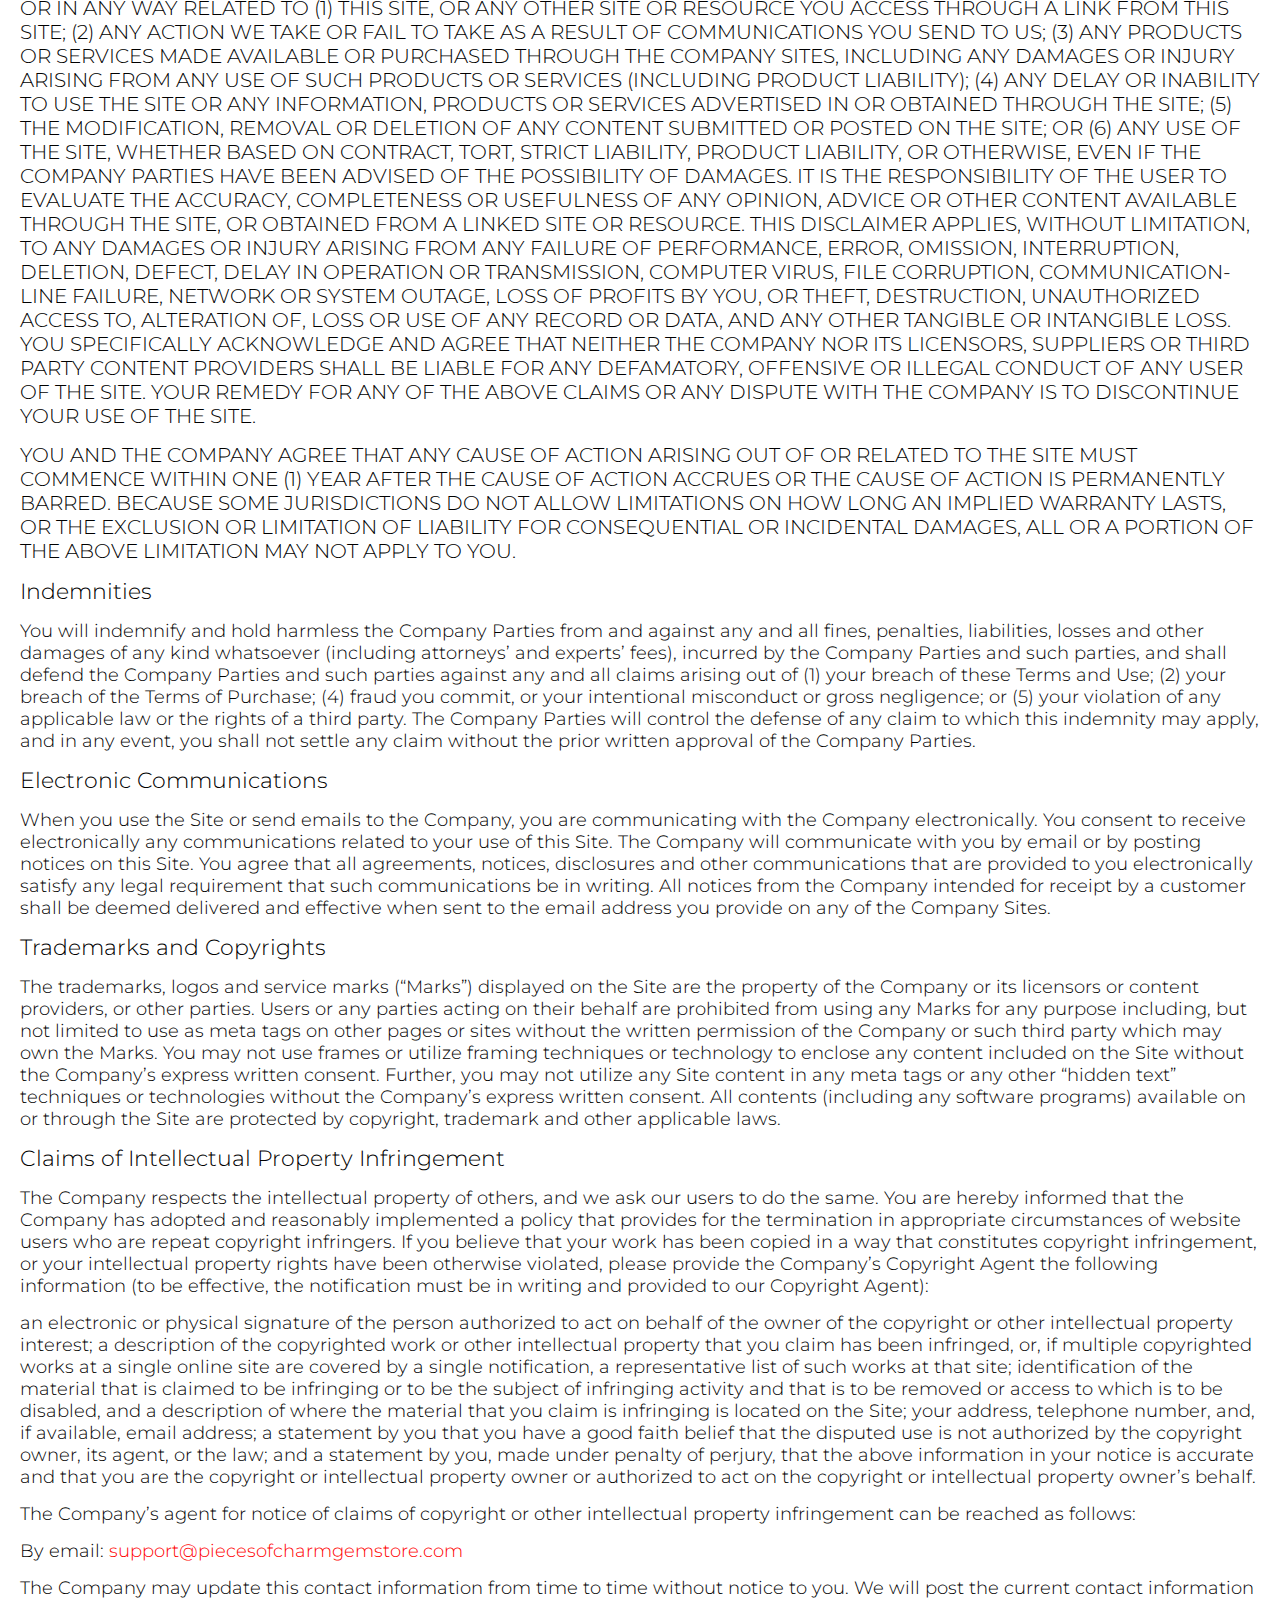
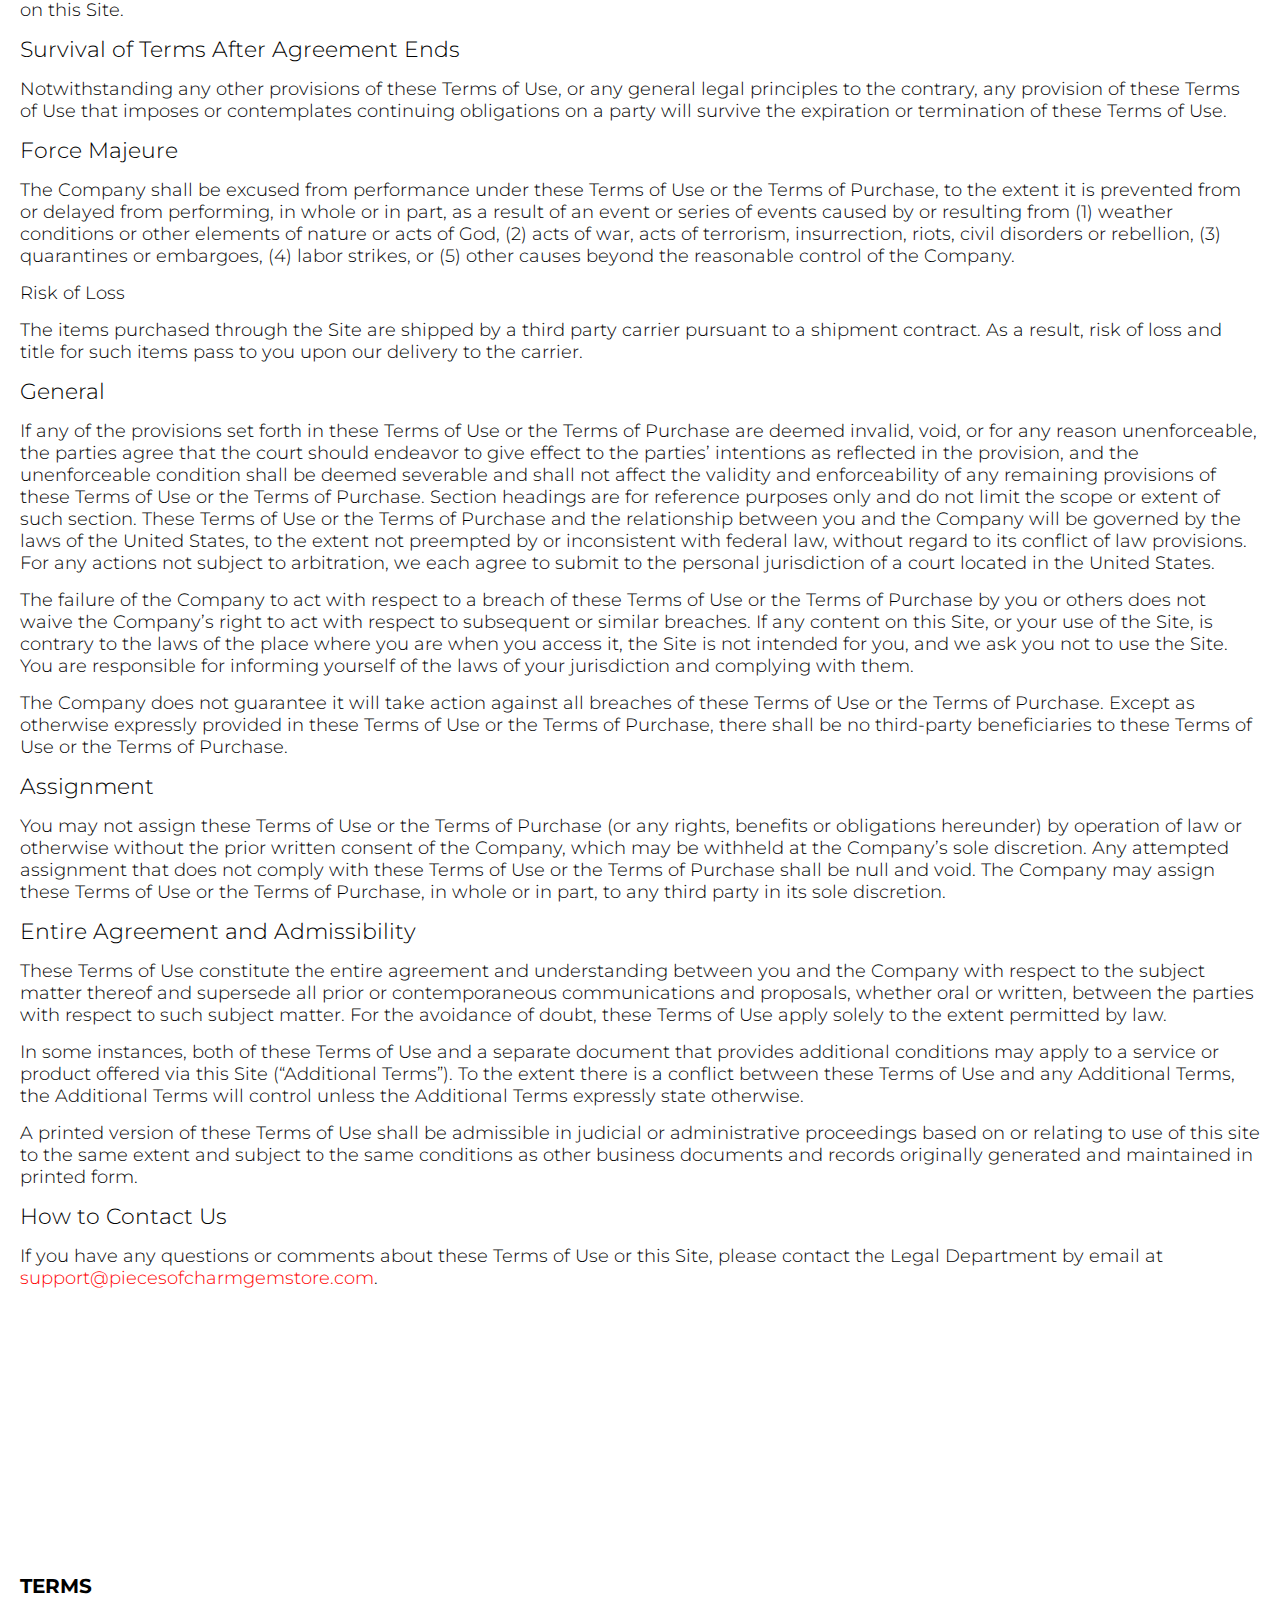
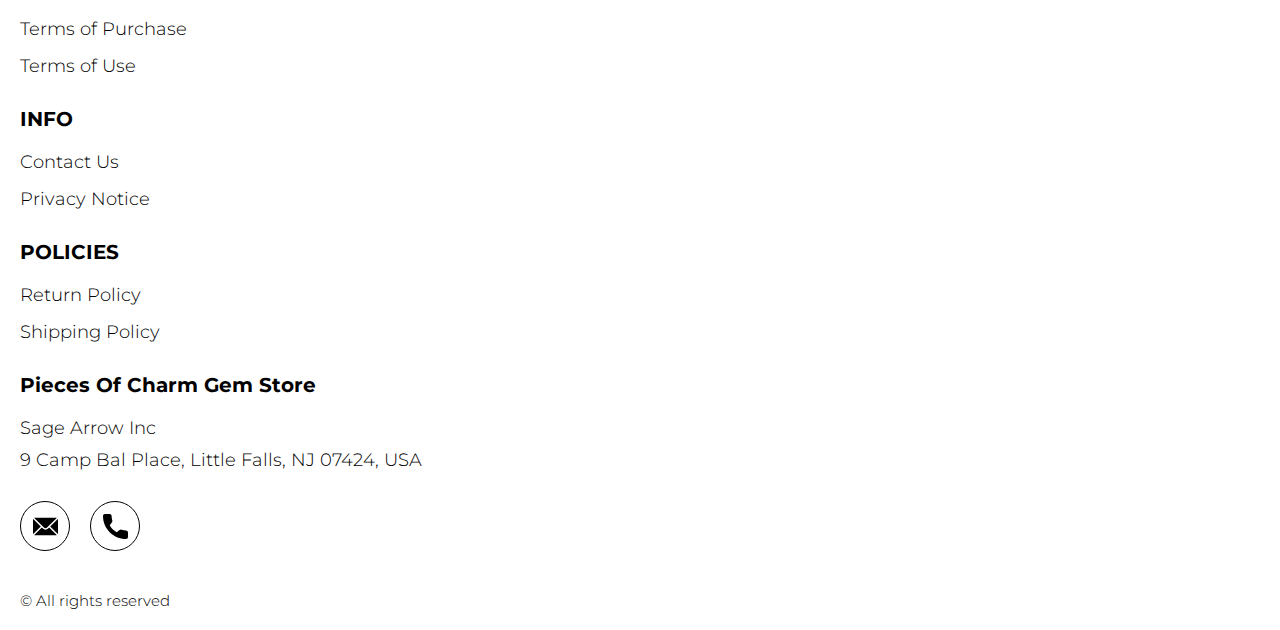
<file: use.html>
<!DOCTYPE html>
<html lang="en">

<head>
  <meta charset="UTF-8" />
  <meta http-equiv="X-UA-Compatible" content="IE=edge" />
  <meta name="viewport" content="width=device-width, initial-scale=1.0" />
  <link rel="stylesheet" href="./css/style.css" />
  <title>Shop</title>
</head>

<body>


  <div class="wrapper">
    <div class="header__wrapper">
      <div class="container">
     
     
        <header class="header">
         
           
            <div class="header__top">
              <a href="./index.html" class="header__logo logo js_website-name"></a>
              <div class="header-block">
<div class="df">
<button class="header__btn js_menu-btn">
  <span></span>
</button>
<a href="./shop.html" class="cart__span-box">
 
  <svg version="1.0" xmlns="http://www.w3.org/2000/svg" width="884.000000pt" height="980.000000pt" viewBox="0 0 884.000000 980.000000" preserveAspectRatio="xMidYMid meet">
 
 <g transform="translate(0.000000,980.000000) scale(0.100000,-0.100000)" stroke="none">
 <path d="M4190 9785 c-397 -49 -766 -214 -1078 -479 -198 -169 -378 -403 -492
 -640 -142 -295 -175 -460 -186 -931 -2 -126 -7 -254 -10 -282 l-5 -53 -784 0
 c-431 0 -786 -4 -789 -8 -7 -11 -57 -438 -256 -2182 -403 -3524 -580 -5101
 -580 -5162 l0 -48 4410 0 4410 0 0 46 c0 53 -25 278 -250 2264 -404 3559 -578
 5068 -586 5082 -3 4 -358 8 -789 8 l-784 0 -5 53 c-3 28 -8 164 -11 301 -8
 366 -25 491 -96 700 -298 870 -1211 1443 -2119 1331z m555 -419 c203 -46 435
 -147 597 -262 109 -78 297 -267 375 -377 70 -100 168 -287 207 -395 71 -198
 96 -386 96 -709 l0 -223 -1600 0 -1600 0 0 219 c0 228 11 374 36 501 39 191
 146 435 267 607 77 109 266 299 372 375 197 139 461 247 680 278 97 14 489 4
 570 -14z m-2315 -2595 l0 -219 -54 -40 c-105 -80 -151 -185 -144 -331 6 -113
 44 -197 122 -269 90 -81 132 -97 261 -97 98 0 116 3 167 27 76 35 153 109 192
 183 30 57 31 65 31 175 0 106 -2 119 -28 170 -16 30 -57 84 -93 120 l-64 66 0
 217 0 217 1600 0 1600 0 0 -217 0 -217 -64 -66 c-36 -36 -77 -90 -93 -120 -26
 -51 -28 -64 -28 -170 0 -110 1 -118 31 -175 39 -74 116 -148 192 -183 51 -24
 69 -27 167 -27 129 0 171 16 261 97 78 72 116 156 122 269 7 145 -38 248 -144
 332 l-54 42 0 217 0 218 615 0 c338 0 615 -3 615 -7 0 -5 5 -37 10 -73 18
 -125 261 -2247 520 -4540 197 -1744 221 -1961 215 -1971 -8 -12 -7922 -12
 -7929 0 -7 10 30 344 224 2061 291 2568 505 4432 516 4498 l6 32 614 0 614 0
 0 -219z"></path>
 </g>
 </svg>
    <span class="cart__span js_cart__span">12</span>
</a>
</div>
    
                  <nav class="nav js_menu">
                    <ul class="nav__list">
                      <li class="nav__item">
                        <a href="./purchase.html" class="nav__link">Terms of Purchase</a>
                      </li>
                      <li class="nav__item">
                        <a href="./use.html" class="nav__link">Terms of Use</a>
                      </li>
                      <li class="nav__item">
                        <a href="./contacts.html" class="nav__link">Contact Us</a>
                      </li>
                      <li class="nav__item">
                        <a href="./privacy.html" class="nav__link">Privacy Notice</a>
                      </li>
                      <li class="nav__item">
                        <a href="./return.html" class="nav__link">Return Policy</a>
                      </li>
                      <li class="nav__item">
                        <a href="./shipping.html" class="nav__link">Shipping Policy</a>
                      </li>
                    </ul>
                  </nav>
              </div>
 
          
          </div>
        </header>
     
      </div>
    </div>

    <main class="main bg-main">
      <div class="text-section__wrapper white__wrapper">
        <section class="text-section">
          <div class="container">
            <h1 class="title">TERMS OF USE</h1>
            <p class="text"><span class="bold up">TERMS OF USE </span> </p>
            <p class="text">This website and/or its mobile sites and applications (the “Site”) is owned and operated by <span class="js_website-corp"></span> (the “Company”). These Terms of Use (“Terms of Use”) apply to your use of this Site. Any purchase of any products or services available through this Site are governed by the Terms of Purchase (“Terms of Purchase”) on the relevant Company website, which is incorporated herein by reference. Additionally, your use of this Site is governed by the Privacy Notice, which is incorporated herein by reference.</p>
            <p class="text">Throughout the Site, the terms “we,” “us” and “our” refer to the Company. The Company offers this Site, including all information, tools and services available on this Site, to you, the user, conditioned upon your acceptance of these Terms of Use. Your continued use of this Site constitutes your agreement to these Terms of Use. If you do not wish to be bound by these Terms of Use, please do not use this Site.</p>
            <p class="text up">PLEASE CAREFULLY READ THESE TERMS OF USE, ALONG WITH THE PRIVACY NOTICE AND OTHER POLICIES OR AGREEMENTS REFERENCED IN THESE TERMS OF USE, BEFORE USING THE SITE. BY USING THE SITE, YOU AGREE TO THESE TERMS OF USE, INCLUDING WITHOUT LIMITATION, THE ARBITRATION AGREEMENT AND CLASS ACTION WAIVER DESCRIBED IN THE DISPUTE RESOLUTION SECTION BELOW.</p>
            <p class="text bold">Data integrity</p>
            <p class="text">You represent that all of the information, data and other materials you provide on this Site or to the Company through any other means are true, accurate, current and complete. You are responsible for updating and correcting the information you have provided on this Site, as appropriate.</p>
            <p class="text">Privacy Notice</p>
            <p class="text">A copy of the Privacy Notice that applies to the collection, use, disclosure and other processing of personal information on this Site is located at <a href="" class="link js_website-url"></a>. You consent to any personal information we obtain about you (either via this Site, by email, telephone or any other means) being collected, stored and otherwise processed in accordance with the terms of the Privacy Notice.</p>
            <p class="text bold">License and Site Access</p>
            <p class="text">All contents available through this Site (including, without limitation, text, design, graphics, logos, icons, images, audio clips, downloads, interfaces, code and software, as well as the selection and arrangement thereof) are the exclusive property of and owned by the Company, its licensors or its content providers, and is protected by copyright, trademark and other applicable laws.</p>
            <p class="text">The Company grants you a limited license to access and make personal use of this Site. Unless indicated to the contrary, you may access, copy, download and print the content available on this Site for your personal, non-commercial use, provided you do not modify or delete any copyright, trademark or other proprietary notices that appear in the content. The Company or its licensors or content providers retain full and complete title to the content available on the Site, including all associated intellectual property rights, and provide this content to you under a license that is revocable at any time in the Company’s sole discretion. The Company strictly prohibits any other use of any content available through the Site, including but not limited to:</p>
            <p class="text">any downloading, copying or other use of the content or the Site for purposes competitive to the Company or for the benefit of another vendor or any third party;
               any caching, unauthorized linking to the Site or the framing of any content available on the Site;
               any modification, distribution, transmission, performance, broadcast, publication, uploading, licensing, reverse engineering, transfer or sale of, or the creation of derivative works from, any content, products or services obtained from the Site that you do not have a right to make available (such as the intellectual property of another party);
               any uploading, posting or transmitting of any material that contains software viruses or any other computer code, files or programs designed to interrupt, destroy or limit the functionality of any computer;
               using any hardware or software intended to surreptitiously intercept or otherwise obtain any information (such as system data or personal information) from the Site (including, but not limited to the use of any “scraping” or other data mining techniques, robots or similar data gathering and extraction tools); or
               any action that imposes or may impose (in the Company’s sole discretion) an unreasonable or disproportionately large load on the Company’s infrastructure, or damage or interfere with the proper working of our infrastructure.</p>
            <p class="text">You are responsible for obtaining access to the Site, and that access may involve third-party fees (such as Internet service provider or airtime charges). In addition, you must provide and are responsible for all equipment necessary to access the Site. You may not bypass any measures that have been implemented to prevent or restrict access to this Site. Any unauthorized access to the Site by you (including any such access or use that involves in any way an account you may establish on the Site or any device you may use to access the Site) shall terminate the permission or license granted to you by the Company.</p>
            <p class="text">The Company reserves the right to refuse or cancel any person’s registration for this Site, remove any person from this Site and prohibit any person from using this Site for any reason whatsoever, and to limit or terminate your access to or use of the Site at any time without notice. The Company neither warrants nor represents that your use of the content available on this Site will not infringe rights of third parties not affiliated with the Company. Termination of your access or use will not waive or affect any other right or relief to which the Company may be entitled, at law or in equity.</p>
            <p class="text bold">Content You Submit</p>
            <p class="text">You acknowledge that you are responsible for any content you may submit through the Site, including the legality, reliability, appropriateness, originality and copyright of any such content. You may not upload to, distribute or otherwise publish through this Site any content that is confidential, proprietary, invasive of privacy or publicity rights, infringing on intellectual property rights, unlawful, harmful, threatening, false, fraudulent, libelous, defamatory, obscene, vulgar, profane, abusive, harassing, hateful, racially, ethnically or otherwise objectionable, including, but not limited to any content that encourages conduct that would constitute a criminal offense, violates the rights of any party or otherwise gives rise to civil liability or otherwise violates any applicable laws.</p>
            <p class="text">You may not use a false email address or other identifying information, impersonate any person or entity or otherwise mislead as to the origin of any content.</p>
            <p class="text">With respect to any content you submit, post, upload, publish or otherwise make available through the Site (other than personal information, which is handled in accordance with the Privacy Notice, you grant the Company a perpetual, irrevocable, non-terminable, worldwide, transferable, royalty-free and non-exclusive license to use, copy, distribute, publicly display, modify, create derivative works, and sublicense such content or any part of such content, in any media. Any such content will not be treated as confidential. You hereby represent, warrant and covenant that: (i) any content you provide does not include anything (including, but not limited to, text, images, music or video) to which you do not have the full right to grant such a license to the Company; and (ii) the Company is free to exercise its rights to and/or implement your content if it so desires, without obtaining permission or license from any third party and without reference to you or any other person.</p>
            <p class="text bold">Links</p>
            <p class="text">This Site may contain links to other websites or resources that are operated by third parties not affiliated with the Company. These links are provided as a convenience to you and as an additional avenue of access to the information contained therein. We are not responsible or liable for any content, advertising, products or other materials on or available from such sites or resources. Inclusion of links to other sites or resources should not be viewed as an endorsement of the content of linked sites or resources. Different terms and conditions and privacy policies may apply to your use of any linked sites or resources. The Company is not responsible or liable, directly or indirectly, for any damage, loss or liability caused or alleged to be caused by or in connection with any use of or reliance on any such content, products or services available on or through any such linked site or resource.</p>
            <p class="text bold up">DISCLAIMERS</p>
            <p class="text up">EXCEPT AS OTHERWISE EXPRESSLY PROVIDED IN THESE TERMS OF USE OR THE TERMS OF SERVICE OR TERMS OF PURCHASE, AND TO THE FULLEST EXTENT PERMISSIBLE BY APPLICABLE LAW, THE COMPANY MAKES NO REPRESENTATIONS, COVENANTS OR WARRANTIES AND OFFERS NO OTHER CONDITIONS, EXPRESS OR IMPLIED, REGARDING ANY MATTER, INCLUDING, WITHOUT LIMITATION, THE MERCHANTABILITY, SUITABILITY, FITNESS FOR A PARTICULAR USE OR PURPOSE, OR NON-INFRINGEMENT ANY CONTENT ON THE SITES, OR ANY PRODUCTS OR SERVICES PURCHASED THROUGH THE COMPANY SITES, AS WELL AS WARRANTIES IMPLIED FROM A COURSE OF PERFORMANCE OR COURSE OF DEALING.</p>
            <p class="text up">YOUR USE OF THIS SITE IS AT YOUR SOLE RISK. THE SITE AND THE MATERIALS, INFORMATION, SERVICES AND PRODUCTS ON THIS SITE ARE PROVIDED ON AN “AS IS” AND “AS AVAILABLE” BASIS. WE RESERVE THE RIGHT TO RESTRICT OR TERMINATE YOUR ACCESS TO THE SITE OR ANY FEATURE OR PART THEREOF AT ANY TIME. THE COMPANY DISCLAIMS ANY WARRANTIES THAT ACCESS TO THE SITE WILL BE UNINTERRUPTED OR ERROR-FREE; THAT THE SITE WILL BE SECURE; THAT THE SITE OR THE SERVER THAT MAKES THE SITE AVAILABLE WILL BE VIRUS-FREE; OR THAT INFORMATION ON THE SITE WILL BE CORRECT, ACCURATE, ADEQUATE, USEFUL, TIMELY, RELIABLE OR OTHERWISE COMPLETE. IF YOU DOWNLOAD ANY CONTENT FROM THIS SITE, YOU DO SO AT YOUR OWN DISCRETION AND RISK. YOU WILL BE SOLELY RESPONSIBLE FOR ANY DAMAGE TO YOUR COMPUTER SYSTEM OR LOSS OF DATA THAT RESULTS FROM THE DOWNLOAD OF ANY SUCH CONTENT. NO ADVICE OR INFORMATION OBTAINED BY YOU FROM THE SITE SHALL CREATE ANY WARRANTY OF ANY KIND.</p>
            <p class="text up">IN CERTAIN JURISDICTIONS, THE LAW MAY NOT PERMIT THE DISCLAIMER OF WARRANTIES, SO THE ABOVE DISCLAIMER MAY NOT APPLY TO YOU.</p>
            <p class="text up bold">LIMITATION OF LIABILITY</p>
            <p class="text up">YOU ACKNOWLEDGE AND AGREE THAT YOU ASSUME FULL RESPONSIBILITY FOR YOUR USE OF THE SITE, COMMUNICATIONS WITH THIRD PARTIES, AND PURCHASE AND USE OF THE PRODUCTS AND SERVICES AVAILABLE THROUGH THE COMPANY SITES. YOU ACKNOWLEDGE AND AGREE THAT ANY INFORMATION YOU SEND OR RECEIVE DURING YOUR USE OF THE SITE MAY NOT BE SECURE AND MAY BE INTERCEPTED BY UNAUTHORIZED PARTIES. YOU ACKNOWLEDGE AND AGREE THAT YOUR USE OF THE SITE IS AT YOUR OWN RISK AND THAT THE SITE IS MADE AVAILABLE TO YOU AT NO CHARGE. RECOGNIZING SUCH, YOU ACKNOWLEDGE AND AGREE THAT, TO THE FULLEST EXTENT PERMITTED BY APPLICABLE LAW (INCLUDING, WITHOUT LIMITATION, CONSUMER PROTECTION LAW), NEITHER THE COMPANY NOR ITS LICENSORS, SUPPLIERS OR THIRD PARTY CONTENT PROVIDERS (THE “COMPANY PARTIES”) WILL BE LIABLE FOR ANY DIRECT, INDIRECT, PUNITIVE, EXEMPLARY, INCIDENTAL, SPECIAL, CONSEQUENTIAL OR OTHER DAMAGES ARISING OUT OF OR IN ANY WAY RELATED TO (1) THIS SITE, OR ANY OTHER SITE OR RESOURCE YOU ACCESS THROUGH A LINK FROM THIS SITE; (2) ANY ACTION WE TAKE OR FAIL TO TAKE AS A RESULT OF COMMUNICATIONS YOU SEND TO US; (3) ANY PRODUCTS OR SERVICES MADE AVAILABLE OR PURCHASED THROUGH THE COMPANY SITES, INCLUDING ANY DAMAGES OR INJURY ARISING FROM ANY USE OF SUCH PRODUCTS OR SERVICES (INCLUDING PRODUCT LIABILITY); (4) ANY DELAY OR INABILITY TO USE THE SITE OR ANY INFORMATION, PRODUCTS OR SERVICES ADVERTISED IN OR OBTAINED THROUGH THE SITE; (5) THE MODIFICATION, REMOVAL OR DELETION OF ANY CONTENT SUBMITTED OR POSTED ON THE SITE; OR (6) ANY USE OF THE SITE, WHETHER BASED ON CONTRACT, TORT, STRICT LIABILITY, PRODUCT LIABILITY, OR OTHERWISE, EVEN IF THE COMPANY PARTIES HAVE BEEN ADVISED OF THE POSSIBILITY OF DAMAGES. IT IS THE RESPONSIBILITY OF THE USER TO EVALUATE THE ACCURACY, COMPLETENESS OR USEFULNESS OF ANY OPINION, ADVICE OR OTHER CONTENT AVAILABLE THROUGH THE SITE, OR OBTAINED FROM A LINKED SITE OR RESOURCE. THIS DISCLAIMER APPLIES, WITHOUT LIMITATION, TO ANY DAMAGES OR INJURY ARISING FROM ANY FAILURE OF PERFORMANCE, ERROR, OMISSION, INTERRUPTION, DELETION, DEFECT, DELAY IN OPERATION OR TRANSMISSION, COMPUTER VIRUS, FILE CORRUPTION, COMMUNICATION-LINE FAILURE, NETWORK OR SYSTEM OUTAGE, LOSS OF PROFITS BY YOU, OR THEFT, DESTRUCTION, UNAUTHORIZED ACCESS TO, ALTERATION OF, LOSS OR USE OF ANY RECORD OR DATA, AND ANY OTHER TANGIBLE OR INTANGIBLE LOSS. YOU SPECIFICALLY ACKNOWLEDGE AND AGREE THAT NEITHER THE COMPANY NOR ITS LICENSORS, SUPPLIERS OR THIRD PARTY CONTENT PROVIDERS SHALL BE LIABLE FOR ANY DEFAMATORY, OFFENSIVE OR ILLEGAL CONDUCT OF ANY USER OF THE SITE. YOUR REMEDY FOR ANY OF THE ABOVE CLAIMS OR ANY DISPUTE WITH THE COMPANY IS TO DISCONTINUE YOUR USE OF THE SITE.</p>
            <p class="text up">YOU AND THE COMPANY AGREE THAT ANY CAUSE OF ACTION ARISING OUT OF OR RELATED TO THE SITE MUST COMMENCE WITHIN ONE (1) YEAR AFTER THE CAUSE OF ACTION ACCRUES OR THE CAUSE OF ACTION IS PERMANENTLY BARRED. BECAUSE SOME JURISDICTIONS DO NOT ALLOW LIMITATIONS ON HOW LONG AN IMPLIED WARRANTY LASTS, OR THE EXCLUSION OR LIMITATION OF LIABILITY FOR CONSEQUENTIAL OR INCIDENTAL DAMAGES, ALL OR A PORTION OF THE ABOVE LIMITATION MAY NOT APPLY TO YOU.</p>
            <p class="text bold">Indemnities</p>
            <p class="text">You will indemnify and hold harmless the Company Parties from and against any and all fines, penalties, liabilities, losses and other damages of any kind whatsoever (including attorneys’ and experts’ fees), incurred by the Company Parties and such parties, and shall defend the Company Parties and such parties against any and all claims arising out of (1) your breach of these Terms and Use; (2) your breach of the Terms of Purchase; (4) fraud you commit, or your intentional misconduct or gross negligence; or (5) your violation of any applicable law or the rights of a third party. The Company Parties will control the defense of any claim to which this indemnity may apply, and in any event, you shall not settle any claim without the prior written approval of the Company Parties.</p>
            <p class="text bold">Electronic Communications</p>
            <p class="text">When you use the Site or send emails to the Company, you are communicating with the Company electronically. You consent to receive electronically any communications related to your use of this Site. The Company will communicate with you by email or by posting notices on this Site. You agree that all agreements, notices, disclosures and other communications that are provided to you electronically satisfy any legal requirement that such communications be in writing. All notices from the Company intended for receipt by a customer shall be deemed delivered and effective when sent to the email address you provide on any of the Company Sites.</p>
           <p class="text bold">Trademarks and Copyrights</p>
            <p class="text">The trademarks, logos and service marks (“Marks”) displayed on the Site are the property of the Company or its licensors or content providers, or other parties. Users or any parties acting on their behalf are prohibited from using any Marks for any purpose including, but not limited to use as meta tags on other pages or sites without the written permission of the Company or such third party which may own the Marks. You may not use frames or utilize framing techniques or technology to enclose any content included on the Site without the Company’s express written consent. Further, you may not utilize any Site content in any meta tags or any other “hidden text” techniques or technologies without the Company’s express written consent. All contents (including any software programs) available on or through the Site are protected by copyright, trademark and other applicable laws.</p>
            <p class="text bold">Claims of Intellectual Property Infringement</p>
            <p class="text">The Company respects the intellectual property of others, and we ask our users to do the same. You are hereby informed that the Company has adopted and reasonably implemented a policy that provides for the termination in appropriate circumstances of website users who are repeat copyright infringers. If you believe that your work has been copied in a way that constitutes copyright infringement, or your intellectual property rights have been otherwise violated, please provide the Company’s Copyright Agent the following information (to be effective, the notification must be in writing and provided to our Copyright Agent):</p>
            <p class="text">an electronic or physical signature of the person authorized to act on behalf of the owner of the copyright or other intellectual property interest;
               a description of the copyrighted work or other intellectual property that you claim has been infringed, or, if multiple copyrighted works at a single online site are covered by a single notification, a representative list of such works at that site;
               identification of the material that is claimed to be infringing or to be the subject of infringing activity and that is to be removed or access to which is to be disabled, and a description of where the material that you claim is infringing is located on the Site;
               your address, telephone number, and, if available, email address;
               a statement by you that you have a good faith belief that the disputed use is not authorized by the copyright owner, its agent, or the law; and
               a statement by you, made under penalty of perjury, that the above information in your notice is accurate and that you are the copyright or intellectual property owner or authorized to act on the copyright or intellectual property owner’s behalf.</p>
            <p class="text">The Company’s agent for notice of claims of copyright or other intellectual property infringement can be reached as follows:</p>
            <p class="text">By email: <a href="" class="link js_website-email"></a></p>
            <p class="text">The Company may update this contact information from time to time without notice to you. We will post the current contact information on this Site.</p>
            <p class="text bold">Survival of Terms After Agreement Ends</p>
            <p class="text">Notwithstanding any other provisions of these Terms of Use, or any general legal principles to the contrary, any provision of these Terms of Use that imposes or contemplates continuing obligations on a party will survive the expiration or termination of these Terms of Use.</p>
            <p class="text bold">Force Majeure</p>
            <p class="text">The Company shall be excused from performance under these Terms of Use or the Terms of Purchase, to the extent it is prevented from or delayed from performing, in whole or in part, as a result of an event or series of events caused by or resulting from (1) weather conditions or other elements of nature or acts of God, (2) acts of war, acts of terrorism, insurrection, riots, civil disorders or rebellion, (3) quarantines or embargoes, (4) labor strikes, or (5) other causes beyond the reasonable control of the Company.</p>
            <p class="text">Risk of Loss</p>
            <p class="text">The items purchased through the Site are shipped by a third party carrier pursuant to a shipment contract. As a result, risk of loss and title for such items pass to you upon our delivery to the carrier.</p>
            <p class="text bold">General</p>
            <p class="text">If any of the provisions set forth in these Terms of Use or the Terms of Purchase are deemed invalid, void, or for any reason unenforceable, the parties agree that the court should endeavor to give effect to the parties’ intentions as reflected in the provision, and the unenforceable condition shall be deemed severable and shall not affect the validity and enforceability of any remaining provisions of these Terms of Use or the Terms of Purchase. Section headings are for reference purposes only and do not limit the scope or extent of such section. These Terms of Use or the Terms of Purchase and the relationship between you and the Company will be governed by the laws of the United States, to the extent not preempted by or inconsistent with federal law, without regard to its conflict of law provisions. For any actions not subject to arbitration, we each agree to submit to the personal jurisdiction of a court located in the United States.</p>
            <p class="text">The failure of the Company to act with respect to a breach of these Terms of Use or the Terms of Purchase by you or others does not waive the Company’s right to act with respect to subsequent or similar breaches. If any content on this Site, or your use of the Site, is contrary to the laws of the place where you are when you access it, the Site is not intended for you, and we ask you not to use the Site. You are responsible for informing yourself of the laws of your jurisdiction and complying with them.</p>
            <p class="text">The Company does not guarantee it will take action against all breaches of these Terms of Use or the Terms of Purchase. Except as otherwise expressly provided in these Terms of Use or the Terms of Purchase, there shall be no third-party beneficiaries to these Terms of Use or the Terms of Purchase.</p>
           <p class="text bold">Assignment</p>
            <p class="text">You may not assign these Terms of Use or the Terms of Purchase (or any rights, benefits or obligations hereunder) by operation of law or otherwise without the prior written consent of the Company, which may be withheld at the Company’s sole discretion. Any attempted assignment that does not comply with these Terms of Use or the Terms of Purchase shall be null and void. The Company may assign these Terms of Use or the Terms of Purchase, in whole or in part, to any third party in its sole discretion.</p>
            <p class="text bold">Entire Agreement and Admissibility</p>
            <p class="text">These Terms of Use constitute the entire agreement and understanding between you and the Company with respect to the subject matter thereof and supersede all prior or contemporaneous communications and proposals, whether oral or written, between the parties with respect to such subject matter. For the avoidance of doubt, these Terms of Use apply solely to the extent permitted by law.</p>
            <p class="text">In some instances, both of these Terms of Use and a separate document that provides additional conditions may apply to a service or product offered via this Site (“Additional Terms”). To the extent there is a conflict between these Terms of Use and any Additional Terms, the Additional Terms will control unless the Additional Terms expressly state otherwise.</p>
            <p class="text">A printed version of these Terms of Use shall be admissible in judicial or administrative proceedings based on or relating to use of this site to the same extent and subject to the same conditions as other business documents and records originally generated and maintained in printed form.</p>
            <p class="text bold">How to Contact Us</p>
            <p class="text">If you have any questions or comments about these Terms of Use or this Site, please contact the Legal Department by email at <a href="" class="text link js_website-email"></a>.</p>
        </div>
        </section>
    </div>
    </main>

  
    <div class="footer__wrapper">
      <div class="container">
        <footer class="footer">
          <div class="footer__top">
            <div class="footer__top-block">
              <div class="footer__block">
                <p class="footer__title">Terms</p>
                <ul class="footer__list">
                  <li class="footer__item">
                    <a href="./purchase.html" class="footer__link">Terms of Purchase</a>
                   </li>
                   <li class="footer__item">
                     <a href="./use.html" class="footer__link">Terms of Use</a>
                    </li>
                </ul>
              </div>
              <div class="footer__block">
                <p class="footer__title">Info</p>
                <ul class="footer__list">
                  <li class="footer__item">
                    <a href="./contacts.html" class="footer__link">Contact Us</a>
                   </li>
                   <li class="footer__item">
                     <a href="./privacy.html" class="footer__link">Privacy Notice</a>
                    </li>
             
                 
                </ul>
              </div>
              <div class="footer__block">
                <p class="footer__title">Policies</p>
                <ul class="footer__list">
                  <li class="footer__item">
                    <a href="./return.html" class="footer__link">Return Policy</a>
                   </li>
                   <li class="footer__item">
                     <a href="./shipping.html" class="footer__link">Shipping Policy</a>
                    </li>
                </ul>
              </div>
            </div>
            <div class="footer__top-box">
              <div>
                <a href="./index.html" class="footer__logo logo js_website-name"></a>
                <p class="text text--mb js_website-corp"></p>
                <span class="text text--mb js_website-address"></span>
              </div>
              <div class="footer__social-block">
                <a href="" class="social-link social-link-email js_website-email"></a>
                <a href="" class="social-link social-link-phone js_website-phone"></a>
              </div>
            </div>
          </div>
          <div class="footer__bottom">
            <span class="footer__span">© All rights reserved</span>
          </div>
        </footer>
      </div>
    </div>
  </div>
 <script src="./js/jquery-3.7.1.js"></script>
  <script type='text/javascript' src='https://thebestproductmanager.com/products/prices-nxg-object'></script>
  <script type="module" src="./js/on-load.js"></script>
  <script type="module" src="./js/website-data.js"></script> 
  <script>
    const menuBtn = document.querySelector('.js_menu-btn');
    const menu = document.querySelector('.js_menu');
    menuBtn.addEventListener('click', () => {
      menuBtn.classList.toggle('active');
      menu.classList.toggle('open-menu');
      document.body.classList.toggle('open-menu');
    })
  </script>
</body>

</html>
</file>
<file: css/style.css>
@import './swiper-bundle.min.css';
@import './fonts.css';
@import './vars.css';
@import './utils.css';
@import './header.css';
@import './footer.css';
@import './hero.css';
@import './products.css';
@import './product.css';
@import './text-section.css';
@import './order.css';
@import './thank-you.css';
</file>
